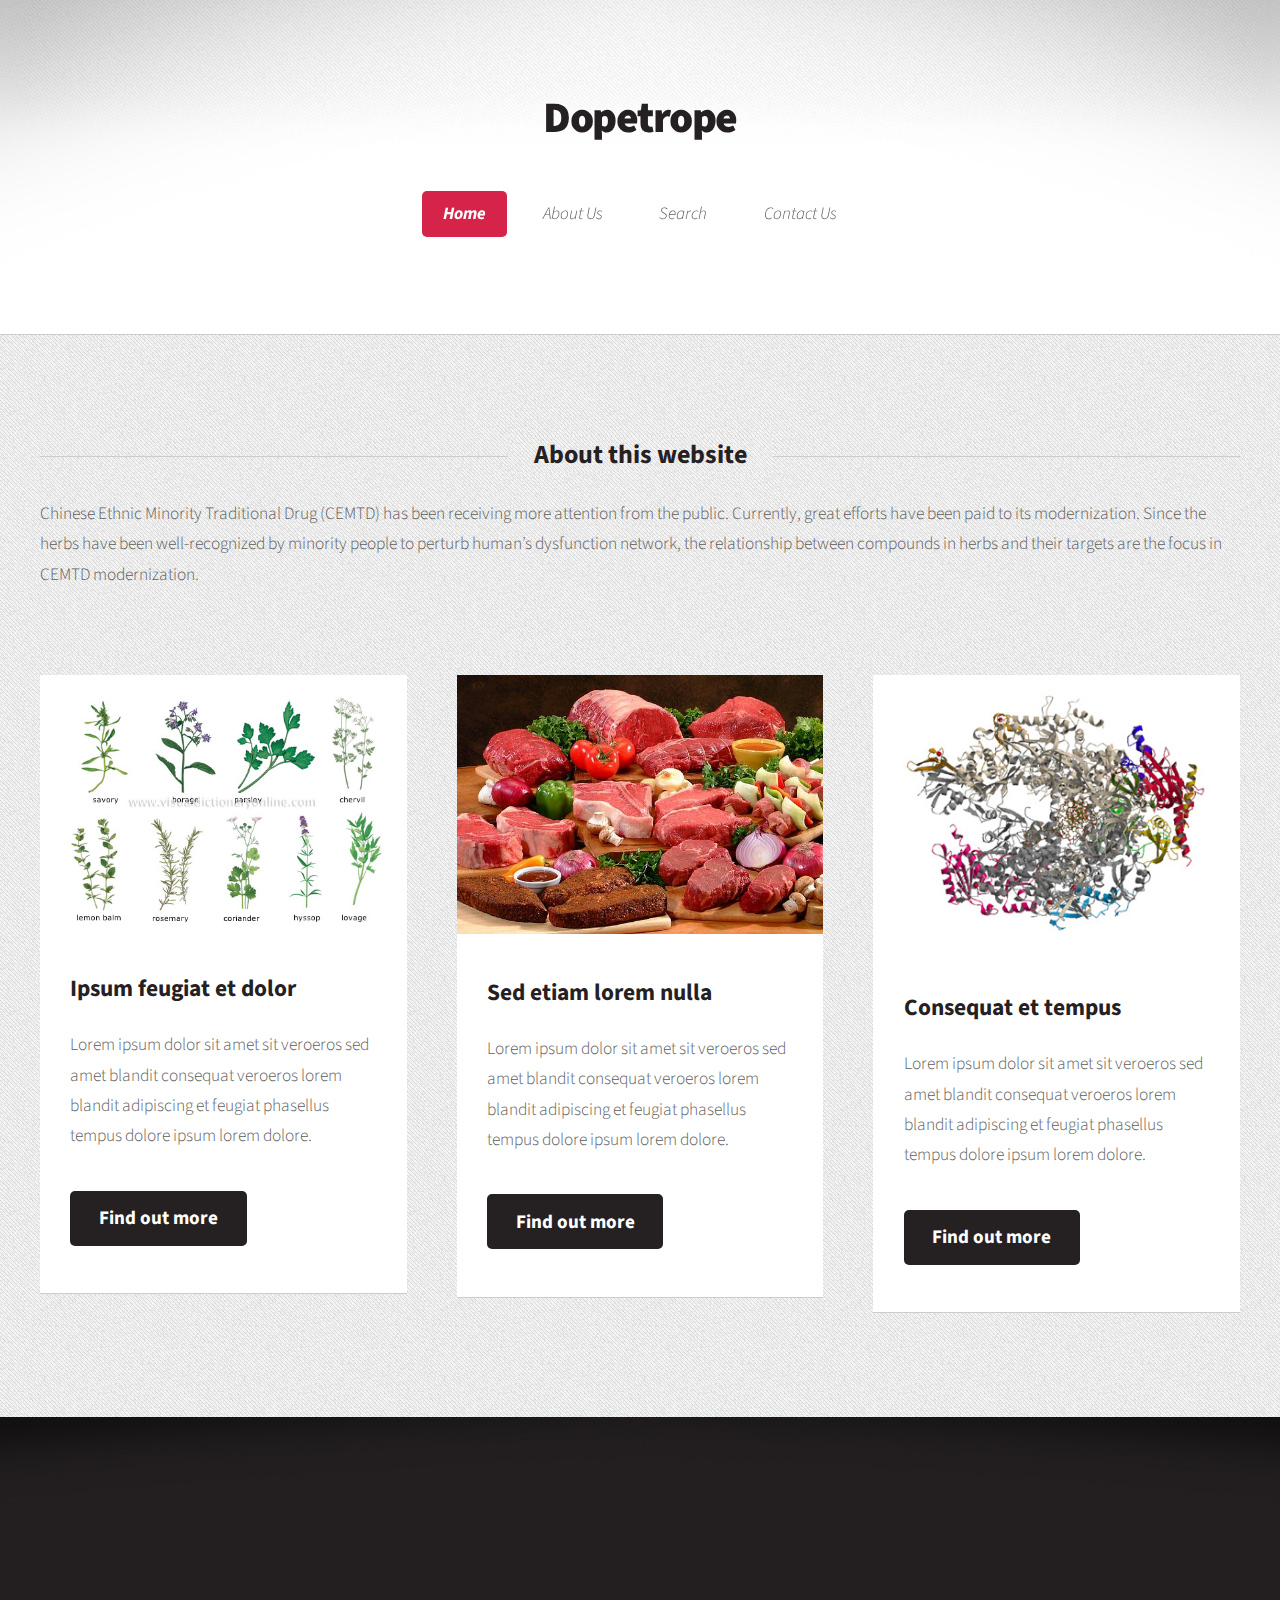
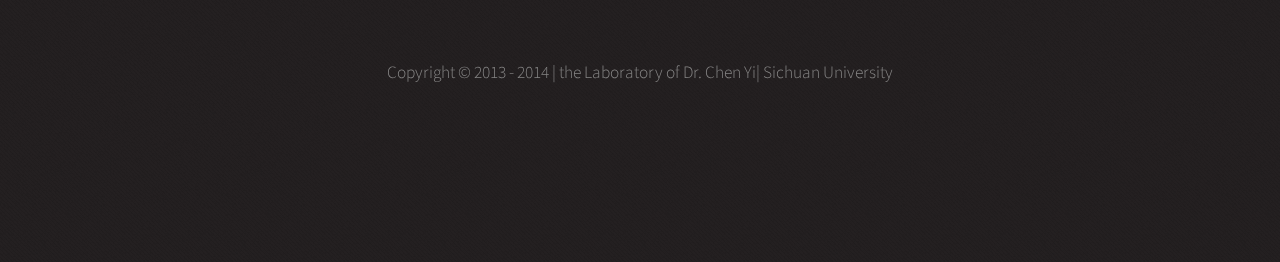
<file: index.html>
<!DOCTYPE HTML>
<!--
	Dopetrope 2.5 by HTML5 UP
	html5up.net | @n33co
	Free for personal and commercial use under the CCA 3.0 license (html5up.net/license)
-->
<html>

	<head>
		<title>Home</title>
		<meta http-equiv="content-type" content="text/html; charset=utf-8" />
		<meta name="description" content="" />
		<meta name="keywords" content="" />
		<link href="http://fonts.googleapis.com/css?family=Source+Sans+Pro:300,400,700,900,300italic" rel="stylesheet" />
		<script src="js/jquery.min.js"></script>
		<script src="js/jquery.dropotron.min.js"></script>
		<script src="js/config.js"></script>
		<script src="js/skel.min.js"></script>
		<script src="js/skel-panels.min.js"></script>
		<script src="js/script.js"></script>
		<noscript>
			<link rel="stylesheet" href="css/skel-noscript.css" />
			<link rel="stylesheet" href="css/style.css" />
			<link rel="stylesheet" href="css/style-desktop.css" />
		</noscript>
	    <link rel="stylesheet" href="css/custom.css" />
		<!--[if lte IE 8]><script src="js/html5shiv.js"></script><link rel="stylesheet" href="css/ie8.css" /><![endif]-->
	</head>
	<body class="homepage">

		<!-- Header Wrapper -->
			<div id="header-wrapper">
				<div class="container">
					<div class="row">
						<div class="12u">
						
							<!-- Header -->
								<section id="header">
									
									<!-- Logo -->
										<h1><a href="#">Dopetrope</a></h1>
									
									<!-- Nav -->
										<nav id="nav">
											<ul>
												<li class="current_page_item"><a href="index.html">Home</a></li>
												<li>
													<a href="about-us.html">About Us</a>
												<!-- 	<ul>
														<li><a href="#">Lorem ipsum dolor</a></li>
														<li><a href="#">Magna phasellus</a></li>
														<li><a href="#">Etiam dolore nisl</a></li>
														<li>
															<a href="">Phasellus consequat</a>
															<ul>
																<li><a href="#">Magna phasellus</a></li>
																<li><a href="#">Etiam dolore nisl</a></li>
																<li><a href="#">Veroeros feugiat</a></li>
															</ul>
														</li>
														<li><a href="#">Veroeros feugiat</a></li>
													</ul> -->
												</li>
											    <li><a href="search.html">Search</a></li>
												<li><a href="contact-us.html">Contact Us</a></li>
											
											</ul>
										</nav>

								</section>

						</div>
					</div>
					<div class="row hide">
						<div class="12u">

							<!-- Banner -->
								<section id="banner">
									<a href="http://facebook.com/DreametryDoodle">
										<span class="image image-full"><img src="images/pic01.jpg" alt="" /></span>
										<header>
											<h2>Howdy. This is Dopetrope.</h2>
											<span class="byline">A responsive template by HTML5 UP</span>
										</header>
									</a>
								</section>

						</div>
					</div>
					<div class="row hide">
						<div class="12u">
								
							<!-- Intro -->
								<section id="intro">
								
									<div>
										<div class="row">
											<div class="4u">
												<section class="first">
													<span class="pennant"><span class="fa fa-cog"></span></span>
													<header>
														<h2>Ipsum consequat</h2>
													</header>
													<p>Nisl amet dolor sit ipsum veroeros sed blandit consequat veroeros et magna tempus.</p>
												</section>
											</div>
											<div class="4u">
												<section class="middle">
													<span class="pennant pennant-alt"><span class="fa fa-flash"></span></span>
													<header>
														<h2>Magna etiam dolor</h2>
													</header>
													<p>Nisl amet dolor sit ipsum veroeros sed blandit consequat veroeros et magna tempus.</p>
												</section>
											</div>
											<div class="4u">
												<section class="last">
													<span class="pennant pennant-alt2"><span class="fa fa-star"></span></span>
													<header>
														<h2>Tempus adipiscing</h2>
													</header>
													<p>Nisl amet dolor sit ipsum veroeros sed blandit consequat veroeros et magna tempus.</p>
												</section>
											</div>
										</div>
									</div>

									<div class="actions">
										<a href="#" class="button big">Get Started</a>
										<a href="#" class="button alt big">Learn More</a>
									</div>
								
								</section>

						</div>
					</div>
				</div>
			</div>
		
		<!-- Main Wrapper -->
			<div id="main-wrapper">
				<div class="container">
					<div class="row">
						<div class="12u">
							
							<!-- Portfolio -->
								<section>
									<header class="major">
										<h2>About this website</h2>
									</header>
									<div>
									   <div class="row">
									   <p>
									   <!-- Description Home -->
									   Chinese Ethnic Minority Traditional Drug (CEMTD) has been receiving more attention from the public. Currently, great efforts have been paid to its modernization. Since the herbs have been well-recognized by minority people to perturb human’s dysfunction network, the relationship between compounds in herbs and their targets are the focus in CEMTD modernization.

									   </p>
									   </div>
										<div class="row">
											<div class="4u">
												<section class="box">
													<a href="http://facebook.com/DreametryDoodle" class="image image-full"><img src="images/herbs_2.jpg" alt="" /></a>
													<header>
														<h3>Ipsum feugiat et dolor</h3>
													</header>
													<p>Lorem ipsum dolor sit amet sit veroeros sed amet blandit consequat veroeros lorem blandit  adipiscing et feugiat phasellus tempus dolore ipsum lorem dolore.</p>
													<footer>
														<a href="#" class="button alt">Find out more</a>
													</footer>
												</section>
											</div>
											<div class="4u">
												<section class="box">
													<a href="http://facebook.com/DreametryDoodle" class="image image-full"><img src="images/protein.jpg" alt="" /></a>
													<header>
														<h3>Sed etiam lorem nulla</h3>
													</header>
													<p>Lorem ipsum dolor sit amet sit veroeros sed amet blandit consequat veroeros lorem blandit  adipiscing et feugiat phasellus tempus dolore ipsum lorem dolore.</p>
													<footer>
														<a href="#" class="button alt">Find out more</a>
													</footer>
												</section>
											</div>
											<div class="4u">
												<section class="box">
													<a href="http://facebook.com/DreametryDoodle" class="image image-full"><img src="images/ppi.jpg" alt="" /></a>
													<header>
														<h3>Consequat et tempus</h3>
													</header>
													<p>Lorem ipsum dolor sit amet sit veroeros sed amet blandit consequat veroeros lorem blandit  adipiscing et feugiat phasellus tempus dolore ipsum lorem dolore.</p>
													<footer>
														<a href="#" class="button alt">Find out more</a>
													</footer>
												</section>
											</div>
										</div>
								</div>
								</section>

						</div>
					</div>
					<div class="row hide">
						<div class="12u">

							<!-- Blog -->
								<section>
									<header class="major">
										<h2>The Blog</h2>
									</header>
									<div>
										<div class="row">
											<div class="6u">
												<section class="box">
													<a href="http://facebook.com/DreametryDoodle" class="image image-full"><img src="images/pic08.jpg" alt="" /></a>
													<header>
														<h3>Magna tempus consequat lorem</h3>
														<span class="byline">Posted 45 minutes ago</span>
													</header>
													<p>Lorem ipsum dolor sit amet sit veroeros sed et blandit consequat sed veroeros lorem et blandit  adipiscing feugiat phasellus tempus hendrerit, tortor vitae mattis tempor, sapien sem feugiat sapien, id suscipit magna felis nec elit. Class aptent taciti sociosqu ad litora torquent per conubia nostra, per inceptos lorem ipsum dolor sit amet.</p>
													<footer class="actions">
														<a href="#" class="button fa fa-file-text">Continue Reading</a>
														<a href="#" class="button alt fa fa-comment">33 comments</a>
													</footer>
												</section>
											</div>
											<div class="6u">
												<section class="box">
													<a href="http://facebook.com/DreametryDoodle" class="image image-full"><img src="images/pic09.jpg" alt="" /></a>
													<header>
														<h3>Aptent veroeros et aliquam</h3>
														<span class="byline">Posted 45 minutes ago</span>
													</header>
													<p>Lorem ipsum dolor sit amet sit veroeros sed et blandit consequat sed veroeros lorem et blandit  adipiscing feugiat phasellus tempus hendrerit, tortor vitae mattis tempor, sapien sem feugiat sapien, id suscipit magna felis nec elit. Class aptent taciti sociosqu ad litora torquent per conubia nostra, per inceptos lorem ipsum dolor sit amet.</p>
													<footer class="actions">
														<a href="#" class="button fa fa-file-text">Continue Reading</a>
														<a href="#" class="button alt fa fa-comment">33 comments</a>
													</footer>
												</section>
											</div>
										</div>
									</div>
								</section>
							
						</div>
					</div>
				</div>
			</div>

		<!-- Footer Wrapper -->
			<div id="footer-wrapper">
				
				<!-- Footer -->
					<section id="footer" class="container">
					    <div class="row center">
						 
						</div>
							
						<div class="row">
							<div class="12u">
							
								<!-- Copyright -->
									<div id="copyright">
									<!-- 	<ul class="links">
											<li>&copy; Untitled	</li>
											<li>Images: <a href="http://facebook.com/DreametryDoodle">Dreametry Doodle</a></li>
											<li>Design: <a href="http://html5up.net">HTML5 UP</a></li>
										</ul> -->
										 Copyright © 2013 - 2014 | the Laboratory of Dr. Chen Yi| Sichuan University
									</div>

							</div>
						</div>
					</section>
				
			</div>

	</body>
</html>
</file>
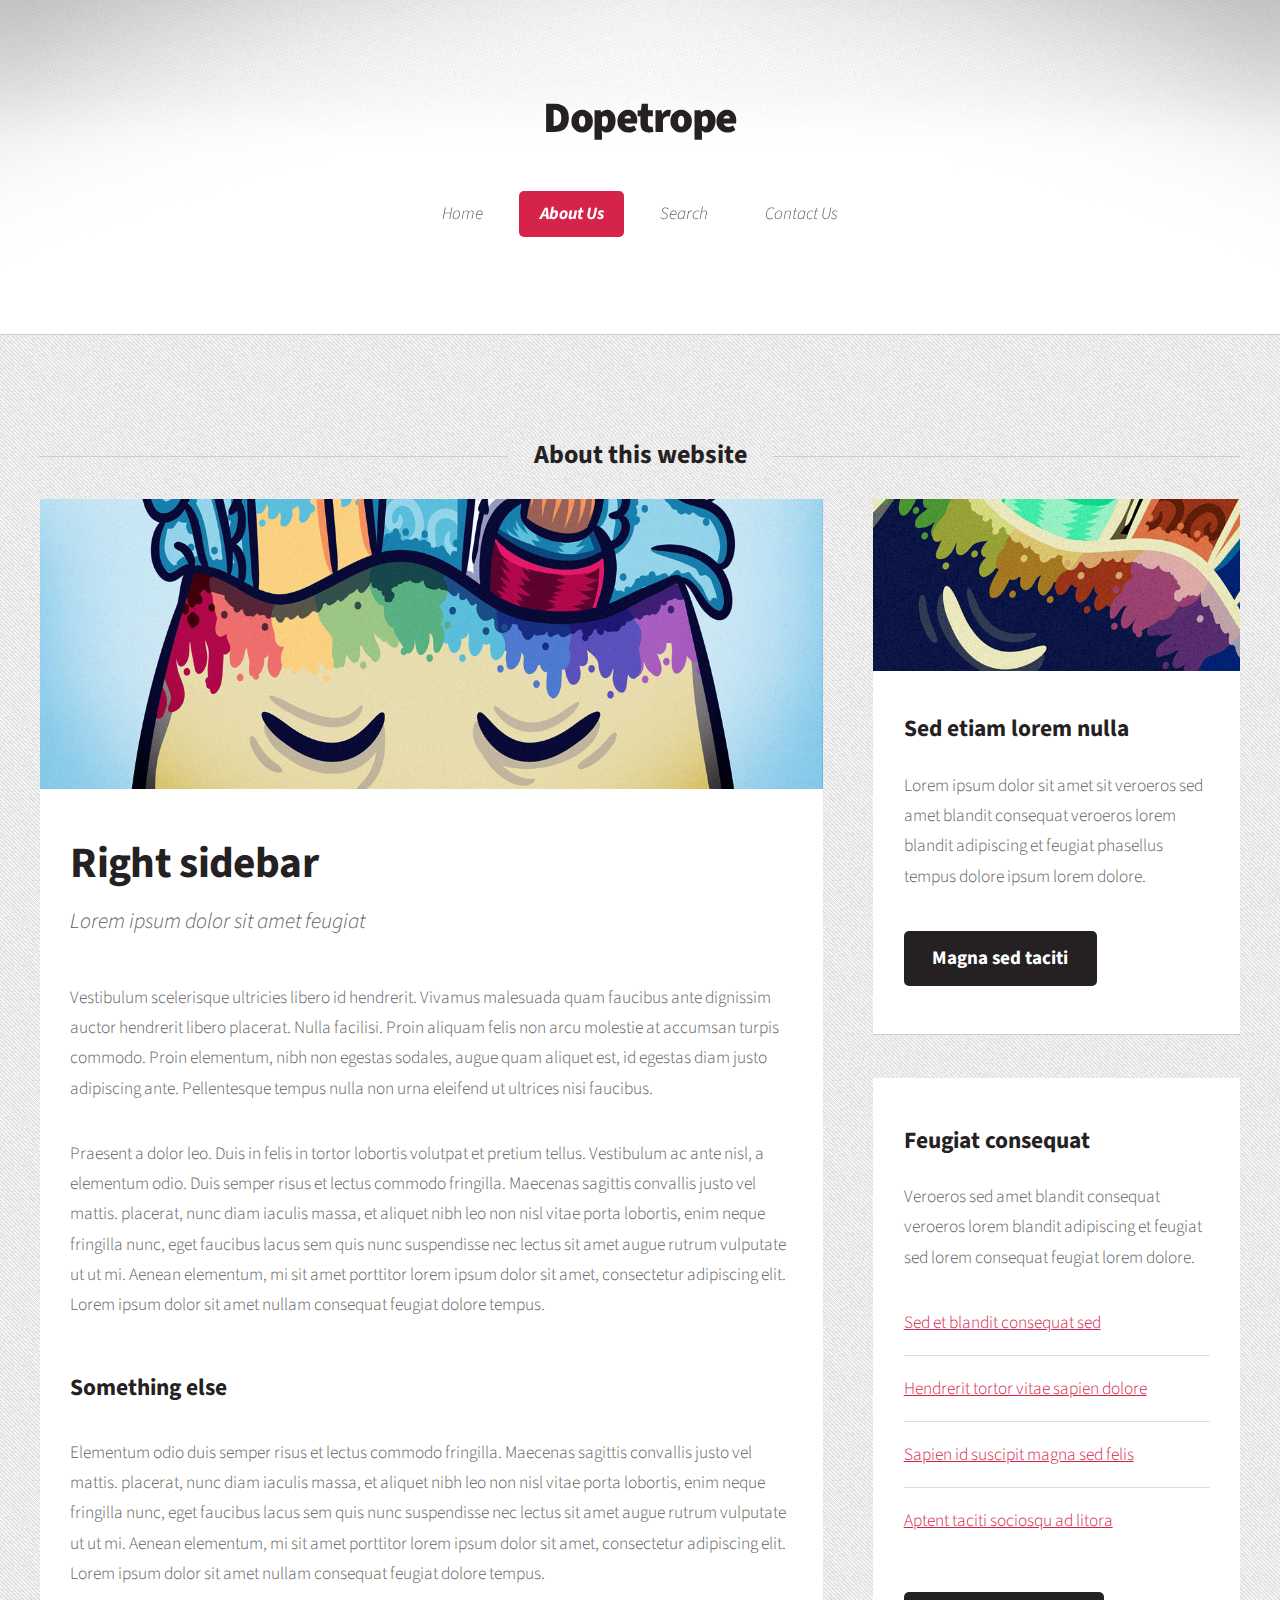
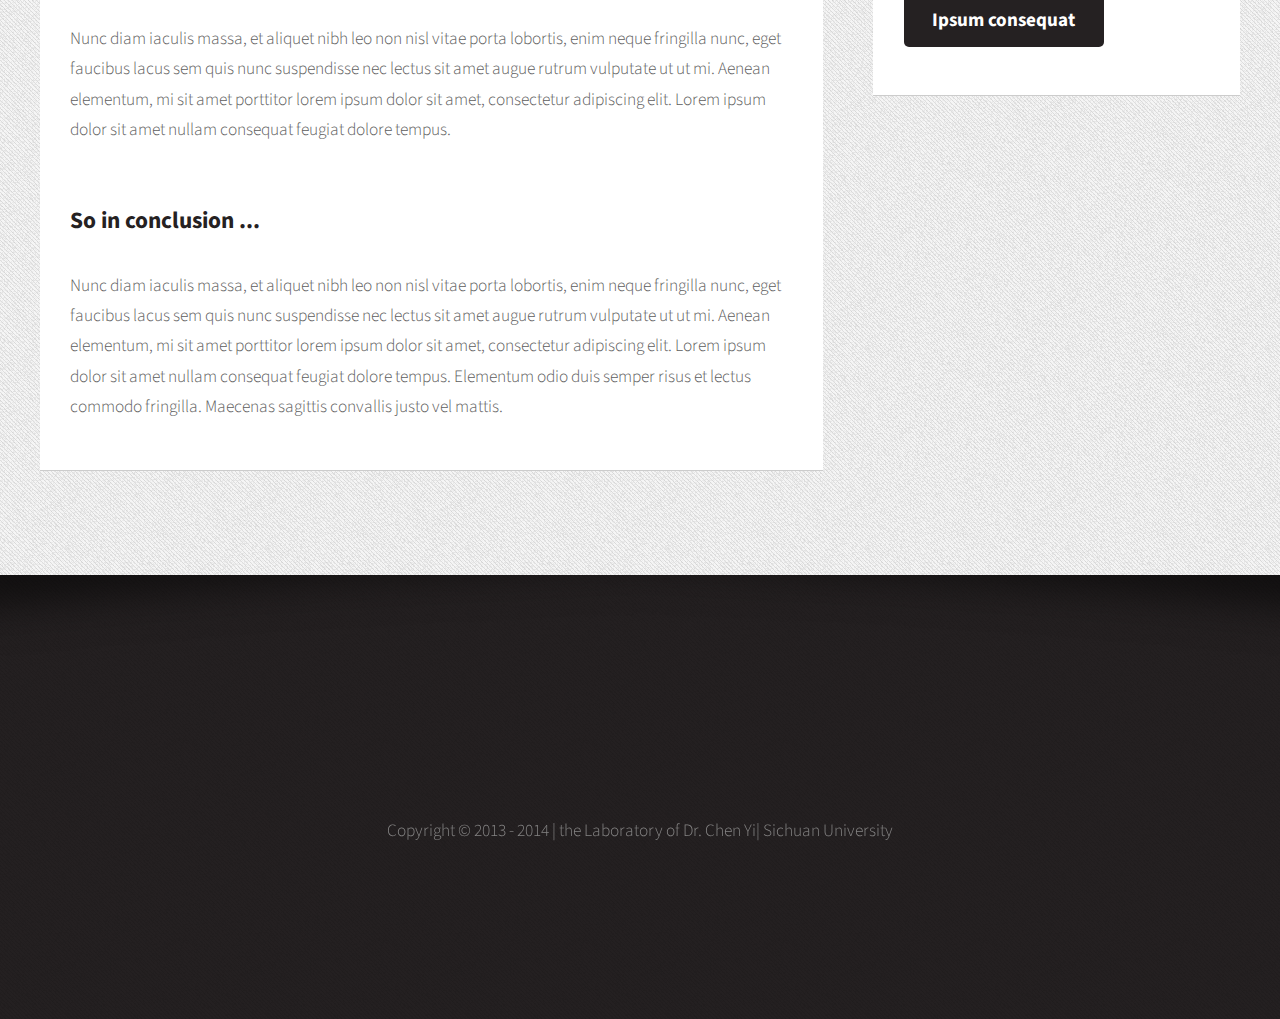
<file: about-us.html>
<!DOCTYPE HTML>
<!--
	Dopetrope 2.5 by HTML5 UP
	html5up.net | @n33co
	Free for personal and commercial use under the CCA 3.0 license (html5up.net/license)
-->
<html>
	<head>
		<title>About Us</title>
		<meta http-equiv="content-type" content="text/html; charset=utf-8" />
		<meta name="description" content="" />
		<meta name="keywords" content="" />
		<link href="http://fonts.googleapis.com/css?family=Source+Sans+Pro:300,400,700,900,300italic" rel="stylesheet" />
		<script src="js/jquery.min.js"></script>
		<script src="js/jquery.dropotron.min.js"></script>
		<script src="js/config.js"></script>
		<script src="js/skel.min.js"></script>
		<script src="js/skel-panels.min.js"></script>
		<script src="js/script.js"></script>
		<noscript>
			<link rel="stylesheet" href="css/skel-noscript.css" />
			<link rel="stylesheet" href="css/style.css" />
			<link rel="stylesheet" href="css/style-desktop.css" />
		</noscript>
		 <link rel="stylesheet" href="css/custom.css" />
		<!--[if lte IE 8]><script src="js/html5shiv.js"></script><link rel="stylesheet" href="css/ie8.css" /><![endif]-->
	</head>
	<body class="right-sidebar">

			<!-- Header Wrapper -->
			<div id="header-wrapper">
				<div class="container">
					<div class="row">
						<div class="12u">
						
							<!-- Header -->
								<section id="header">
									
									<!-- Logo -->
										<h1><a href="#">Dopetrope</a></h1>
									
									<!-- Nav -->
										<nav id="nav">
											<ul>
												<li><a href="index.html">Home</a></li>
												<li class="current_page_item">
													<a href="about-us.html">About Us</a>
												<!-- 	<ul>
														<li><a href="#">Lorem ipsum dolor</a></li>
														<li><a href="#">Magna phasellus</a></li>
														<li><a href="#">Etiam dolore nisl</a></li>
														<li>
															<a href="">Phasellus consequat</a>
															<ul>
																<li><a href="#">Magna phasellus</a></li>
																<li><a href="#">Etiam dolore nisl</a></li>
																<li><a href="#">Veroeros feugiat</a></li>
															</ul>
														</li>
														<li><a href="#">Veroeros feugiat</a></li>
													</ul> -->
												</li>
											    <li><a href="search.html">Search</a></li>
												<li><a href="contact-us.html">Contact Us</a></li>
											
											</ul>
										</nav>

								</section>

						</div>
					</div>
					<div class="row hide">
						<div class="12u">

							<!-- Banner -->
								<section id="banner">
									<a href="http://facebook.com/DreametryDoodle">
										<span class="image image-full"><img src="images/pic01.jpg" alt="" /></span>
										<header>
											<h2>Howdy. This is Dopetrope.</h2>
											<span class="byline">A responsive template by HTML5 UP</span>
										</header>
									</a>
								</section>

						</div>
					</div>
					<div class="row hide">
						<div class="12u">
								
							<!-- Intro -->
								<section id="intro">
								
									<div>
										<div class="row">
											<div class="4u">
												<section class="first">
													<span class="pennant"><span class="fa fa-cog"></span></span>
													<header>
														<h2>Ipsum consequat</h2>
													</header>
													<p>Nisl amet dolor sit ipsum veroeros sed blandit consequat veroeros et magna tempus.</p>
												</section>
											</div>
											<div class="4u">
												<section class="middle">
													<span class="pennant pennant-alt"><span class="fa fa-flash"></span></span>
													<header>
														<h2>Magna etiam dolor</h2>
													</header>
													<p>Nisl amet dolor sit ipsum veroeros sed blandit consequat veroeros et magna tempus.</p>
												</section>
											</div>
											<div class="4u">
												<section class="last">
													<span class="pennant pennant-alt2"><span class="fa fa-star"></span></span>
													<header>
														<h2>Tempus adipiscing</h2>
													</header>
													<p>Nisl amet dolor sit ipsum veroeros sed blandit consequat veroeros et magna tempus.</p>
												</section>
											</div>
										</div>
									</div>

									<div class="actions">
										<a href="#" class="button big">Get Started</a>
										<a href="#" class="button alt big">Learn More</a>
									</div>
								
								</section>

						</div>
					</div>
				</div>
			</div>
	
		<!-- Main Wrapper -->
			<div id="main-wrapper">
				<div class="container">
					<div class="row">
						<div class="12u">
							
							<!-- Portfolio -->
								<section>
								<header class="major">
										<h2>About this website</h2>
									</header>
									<div>
										<div class="row">
											<div class="8u skel-cell-important">
												
												<!-- Content -->
													<article class="box is-post">
														<a href="http://facebook.com/DreametryDoodle" class="image image-full"><img src="images/pic01.jpg" alt="" /></a>
														<header>
															<h2>Right sidebar</h2>
															<span class="byline">Lorem ipsum dolor sit amet feugiat</span>
														</header>
														<p>
															Vestibulum scelerisque ultricies libero id hendrerit. Vivamus malesuada quam faucibus ante dignissim auctor 
															hendrerit libero placerat. Nulla facilisi. Proin aliquam felis non arcu molestie at accumsan turpis commodo. 
															Proin elementum, nibh non egestas sodales, augue quam aliquet est, id egestas diam justo adipiscing ante. 
															Pellentesque tempus nulla non urna eleifend ut ultrices nisi faucibus.
														</p>
														<p>
															Praesent a dolor leo. Duis in felis in tortor lobortis volutpat et pretium tellus. Vestibulum ac ante nisl, 
															a elementum odio. Duis semper risus et lectus commodo fringilla. Maecenas sagittis convallis justo vel mattis. 
															placerat, nunc diam iaculis massa, et aliquet nibh leo non nisl vitae porta lobortis, enim neque fringilla nunc, 
															eget faucibus lacus sem quis nunc suspendisse nec lectus sit amet augue rutrum vulputate ut ut mi. Aenean 
															elementum, mi sit amet porttitor lorem ipsum dolor sit amet, consectetur adipiscing elit. Lorem ipsum dolor
															sit amet nullam consequat feugiat dolore tempus.
														</p>
														<section>
															<header>
																<h3>Something else</h3>
															</header>
															<p>
																Elementum odio duis semper risus et lectus commodo fringilla. Maecenas sagittis convallis justo vel mattis. 
																placerat, nunc diam iaculis massa, et aliquet nibh leo non nisl vitae porta lobortis, enim neque fringilla nunc, 
																eget faucibus lacus sem quis nunc suspendisse nec lectus sit amet augue rutrum vulputate ut ut mi. Aenean 
																elementum, mi sit amet porttitor lorem ipsum dolor sit amet, consectetur adipiscing elit. Lorem ipsum dolor
																sit amet nullam consequat feugiat dolore tempus.
															</p>
															<p>
																Nunc diam iaculis massa, et aliquet nibh leo non nisl vitae porta lobortis, enim neque fringilla nunc, 
																eget faucibus lacus sem quis nunc suspendisse nec lectus sit amet augue rutrum vulputate ut ut mi. Aenean 
																elementum, mi sit amet porttitor lorem ipsum dolor sit amet, consectetur adipiscing elit. Lorem ipsum dolor
																sit amet nullam consequat feugiat dolore tempus.
															</p>
														</section>
														<section>
															<header>
																<h3>So in conclusion ...</h3>
															</header>
															<p>
																Nunc diam iaculis massa, et aliquet nibh leo non nisl vitae porta lobortis, enim neque fringilla nunc, 
																eget faucibus lacus sem quis nunc suspendisse nec lectus sit amet augue rutrum vulputate ut ut mi. Aenean 
																elementum, mi sit amet porttitor lorem ipsum dolor sit amet, consectetur adipiscing elit. Lorem ipsum dolor
																sit amet nullam consequat feugiat dolore tempus. Elementum odio duis semper risus et lectus commodo fringilla. 
																Maecenas sagittis convallis justo vel mattis. 
															</p>
														</section>
													</article>

											</div>
											<div class="4u">
											
												<!-- Sidebar -->
													<section class="box">
														<a href="http://facebook.com/DreametryDoodle" class="image image-full"><img src="images/pic09.jpg" alt="" /></a>
														<header>
															<h3>Sed etiam lorem nulla</h3>
														</header>
														<p>Lorem ipsum dolor sit amet sit veroeros sed amet blandit consequat veroeros lorem blandit  adipiscing et feugiat phasellus tempus dolore ipsum lorem dolore.</p>
														<footer>
															<a href="#" class="button alt">Magna sed taciti</a>
														</footer>
													</section>
													<section class="box">
														<header>
															<h3>Feugiat consequat</h3>
														</header>
														<p>Veroeros sed amet blandit consequat veroeros lorem blandit adipiscing et feugiat sed lorem consequat feugiat lorem dolore.</p>
														<ul class="divided">
															<li><a href="#">Sed et blandit consequat sed</a></li>
															<li><a href="#">Hendrerit tortor vitae sapien dolore</a></li>
															<li><a href="#">Sapien id suscipit magna sed felis</a></li>
															<li><a href="#">Aptent taciti sociosqu ad litora</a></li>
														</ul>
														<footer>
															<a href="#" class="button alt">Ipsum consequat</a>
														</footer>
													</section>

											</div>
										</div>
									</div>
								</section>

						</div>
					</div>
				</div>
			</div>

		<!-- Footer Wrapper -->
			<div id="footer-wrapper">
				
				<!-- Footer -->
					<section id="footer" class="container">
					    <div class="row center">
						 
						</div>
							
						<div class="row">
							<div class="12u">
							
								<!-- Copyright -->
									<div id="copyright">
									<!-- 	<ul class="links">
											<li>&copy; Untitled	</li>
											<li>Images: <a href="http://facebook.com/DreametryDoodle">Dreametry Doodle</a></li>
											<li>Design: <a href="http://html5up.net">HTML5 UP</a></li>
										</ul> -->
										 Copyright © 2013 - 2014 | the Laboratory of Dr. Chen Yi| Sichuan University
									</div>

							</div>
						</div>
					</section>
				
			</div>

	</body>
</html>
</file>
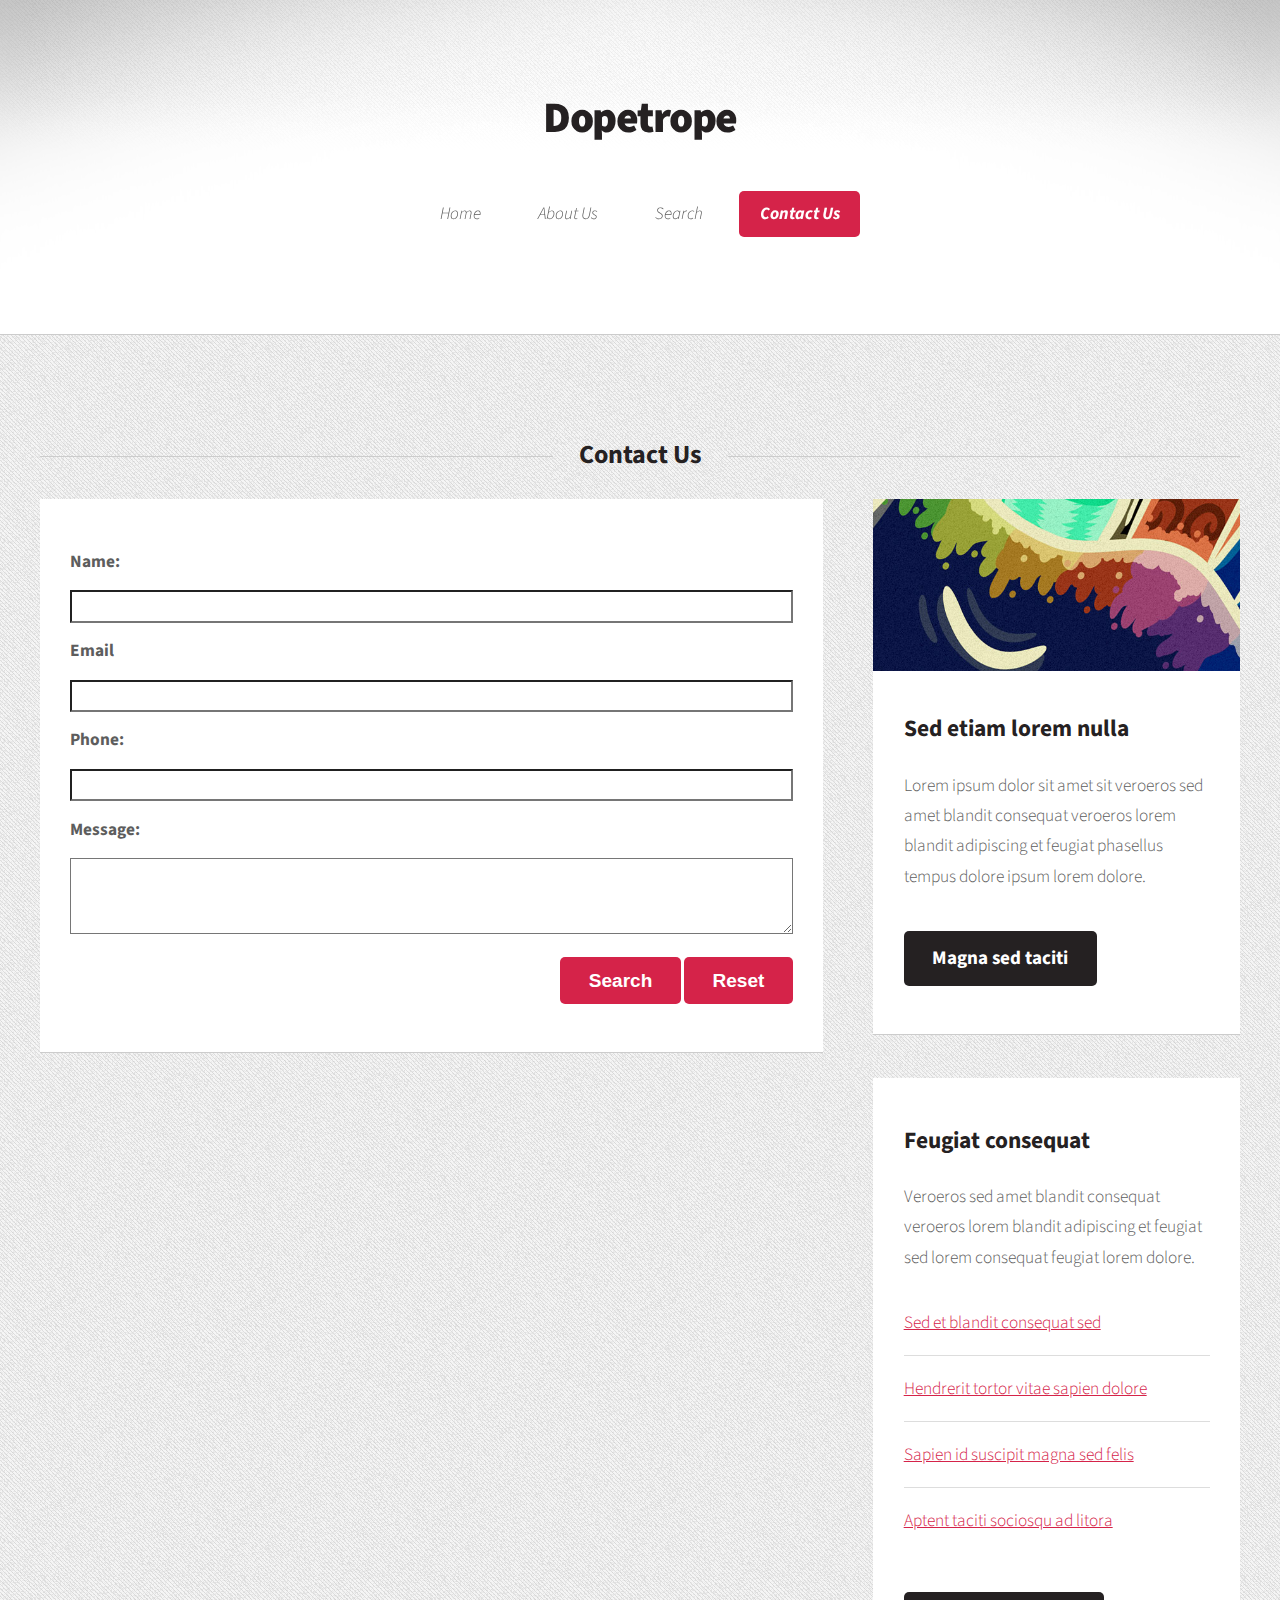
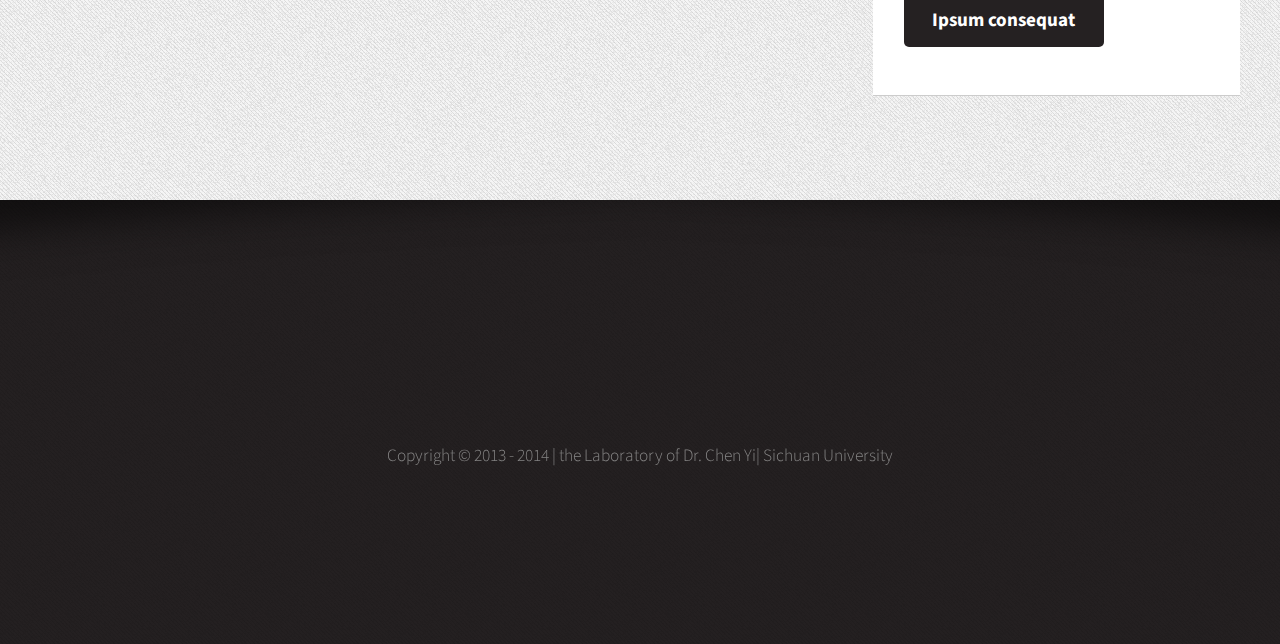
<file: contact-us.html>
<!DOCTYPE HTML>
<!--
	Dopetrope 2.5 by HTML5 UP
	html5up.net | @n33co
	Free for personal and commercial use under the CCA 3.0 license (html5up.net/license)
-->
<html>
	<head>
		<title>Contact Us</title>
		<meta http-equiv="content-type" content="text/html; charset=utf-8" />
		<meta name="description" content="" />
		<meta name="keywords" content="" />
		<link href="http://fonts.googleapis.com/css?family=Source+Sans+Pro:300,400,700,900,300italic" rel="stylesheet" />
		<script src="js/jquery.min.js"></script>
		<script src="js/jquery.dropotron.min.js"></script>
		<script src="js/config.js"></script>
		<script src="js/skel.min.js"></script>
		<script src="js/skel-panels.min.js"></script>
		<script src="js/script.js"></script>
		<noscript>
			<link rel="stylesheet" href="css/skel-noscript.css" />
			<link rel="stylesheet" href="css/style.css" />
			<link rel="stylesheet" href="css/style-desktop.css" />
		</noscript>
		<link rel="stylesheet" href="css/custom.css" />
		<!--[if lte IE 8]><script src="js/html5shiv.js"></script><link rel="stylesheet" href="css/ie8.css" /><![endif]-->
	</head>
	<body class="right-sidebar">

				<!-- Header Wrapper -->
			<div id="header-wrapper">
				<div class="container">
					<div class="row">
						<div class="12u">
						
							<!-- Header -->
								<section id="header">
									
									<!-- Logo -->
										<h1><a href="#">Dopetrope</a></h1>
									
									<!-- Nav -->
										<nav id="nav">
											<ul>
												<li><a href="index.html">Home</a></li>
												<li>
													<a href="about-us.html">About Us</a>
												<!-- 	<ul>
														<li><a href="#">Lorem ipsum dolor</a></li>
														<li><a href="#">Magna phasellus</a></li>
														<li><a href="#">Etiam dolore nisl</a></li>
														<li>
															<a href="">Phasellus consequat</a>
															<ul>
																<li><a href="#">Magna phasellus</a></li>
																<li><a href="#">Etiam dolore nisl</a></li>
																<li><a href="#">Veroeros feugiat</a></li>
															</ul>
														</li>
														<li><a href="#">Veroeros feugiat</a></li>
													</ul> -->
												</li>
											    <li><a href="search.html">Search</a></li>
												<li class="current_page_item"><a href="contact-us.html">Contact Us</a></li>
											
											</ul>
										</nav>

								</section>

						</div>
					</div>
					<div class="row hide">
						<div class="12u">

							<!-- Banner -->
								<section id="banner">
									<a href="http://facebook.com/DreametryDoodle">
										<span class="image image-full"><img src="images/pic01.jpg" alt="" /></span>
										<header>
											<h2>Howdy. This is Dopetrope.</h2>
											<span class="byline">A responsive template by HTML5 UP</span>
										</header>
									</a>
								</section>

						</div>
					</div>
					<div class="row hide">
						<div class="12u">
								
							<!-- Intro -->
								<section id="intro">
								
									<div>
										<div class="row">
											<div class="4u">
												<section class="first">
													<span class="pennant"><span class="fa fa-cog"></span></span>
													<header>
														<h2>Ipsum consequat</h2>
													</header>
													<p>Nisl amet dolor sit ipsum veroeros sed blandit consequat veroeros et magna tempus.</p>
												</section>
											</div>
											<div class="4u">
												<section class="middle">
													<span class="pennant pennant-alt"><span class="fa fa-flash"></span></span>
													<header>
														<h2>Magna etiam dolor</h2>
													</header>
													<p>Nisl amet dolor sit ipsum veroeros sed blandit consequat veroeros et magna tempus.</p>
												</section>
											</div>
											<div class="4u">
												<section class="last">
													<span class="pennant pennant-alt2"><span class="fa fa-star"></span></span>
													<header>
														<h2>Tempus adipiscing</h2>
													</header>
													<p>Nisl amet dolor sit ipsum veroeros sed blandit consequat veroeros et magna tempus.</p>
												</section>
											</div>
										</div>
									</div>

									<div class="actions">
										<a href="#" class="button big">Get Started</a>
										<a href="#" class="button alt big">Learn More</a>
									</div>
								
								</section>

						</div>
					</div>
				</div>
			</div>
	
		<!-- Main Wrapper -->
			<div id="main-wrapper">
				<div class="container">
					<div class="row">
						<div class="12u">
							
							<!-- Portfolio -->
								<section>
								<header class="major">
										<h2>Contact Us</h2>
									</header>
									<div>
										<div class="row">
											<div class="8u skel-cell-important">
												<article class="box is-post">
												<!-- Search form -->
												<form action="search.php" id="search-form" name="search" method="post">
												<div id="search-form-error" class="error"></div>
														<div>
															<div>
																<label for="name" class="form_field">Name:</label> 
															</div>
															<div >
														    	<input type="text" class="input_field" name="name" >
															</div>
														    <div>
																<label for="email">Email</label>
															</div>
															<div>
														    	<input type="text" id="email-field" class="input_field" name="email">		
															</div>
														    <div>
																<label for="phone">Phone:</label> 
															</div>
															<div >
																<input type="text" class="input_field"  name="phone">	
															</div>
															 <div >
																<label for="message">Message:</label> 
															</div>
															<div>
																<textarea rows="4" class="input_field" name="message">	</textarea> 
															</div>
														</div>
														<div class="clear"></div>
													    <div class="right">									 																																		
															<input type="submit" value="Search" id="submit" name="submit" class="button">
															<input type="reset" value="Reset" id="reset" name="reset" class="button">
														</div>
														<div class="clear"></div>
												</form>
												<!-- Content -->
												</article>
										</div>
											<div class="4u">
											
												<!-- Sidebar -->
													<section class="box">
														<a href="http://facebook.com/DreametryDoodle" class="image image-full"><img src="images/pic09.jpg" alt="" /></a>
														<header>
															<h3>Sed etiam lorem nulla</h3>
														</header>
														<p>Lorem ipsum dolor sit amet sit veroeros sed amet blandit consequat veroeros lorem blandit  adipiscing et feugiat phasellus tempus dolore ipsum lorem dolore.</p>
														<footer>
															<a href="#" class="button alt">Magna sed taciti</a>
														</footer>
													</section>
													<section class="box">
														<header>
															<h3>Feugiat consequat</h3>
														</header>
														<p>Veroeros sed amet blandit consequat veroeros lorem blandit adipiscing et feugiat sed lorem consequat feugiat lorem dolore.</p>
														<ul class="divided">
															<li><a href="#">Sed et blandit consequat sed</a></li>
															<li><a href="#">Hendrerit tortor vitae sapien dolore</a></li>
															<li><a href="#">Sapien id suscipit magna sed felis</a></li>
															<li><a href="#">Aptent taciti sociosqu ad litora</a></li>
														</ul>
														<footer>
															<a href="#" class="button alt">Ipsum consequat</a>
														</footer>
													</section>

											</div>
										</div>
									</div>
								</section>

						</div>
					</div>
				</div>
			</div>

		<!-- Footer Wrapper -->
			<div id="footer-wrapper">
				
				<!-- Footer -->
					<section id="footer" class="container">
					    <div class="row center">
						 
						</div>
							
						<div class="row">
							<div class="12u">
							
								<!-- Copyright -->
									<div id="copyright">
									<!-- 	<ul class="links">
											<li>&copy; Untitled	</li>
											<li>Images: <a href="http://facebook.com/DreametryDoodle">Dreametry Doodle</a></li>
											<li>Design: <a href="http://html5up.net">HTML5 UP</a></li>
										</ul> -->
										 Copyright © 2013 - 2014 | the Laboratory of Dr. Chen Yi| Sichuan University
									</div>

							</div>
						</div>
					</section>
				
			</div>
		<script>
		$(document).ready( function()
			{
				$("#reset").click(function()
				{
					$("#search-form .input_field").val("");
				});
				$("#search-form").submit(function( event ) {
					
							
						$("#search-form-error").html("");
							//Validate
							var valid = true;
							$.each( $("#search-form .input_field"), function( key, field ) {
								if($.trim($(field).val())=="")
								{
									valid = false;
								  $("#search-form-error").html("Please fill all fields");
								}
								else
								if(!IsEmail($("#email-field").val()))
								{
									valid = false;
								   $("#search-form-error").html("Please enter a valid email");
								}
							});
							if(valid)
							{
								return;}
							else
							{
								event.preventDefault();
							}
				
					});
			}	
			);
		</script>
	</body>
</html>
</file>
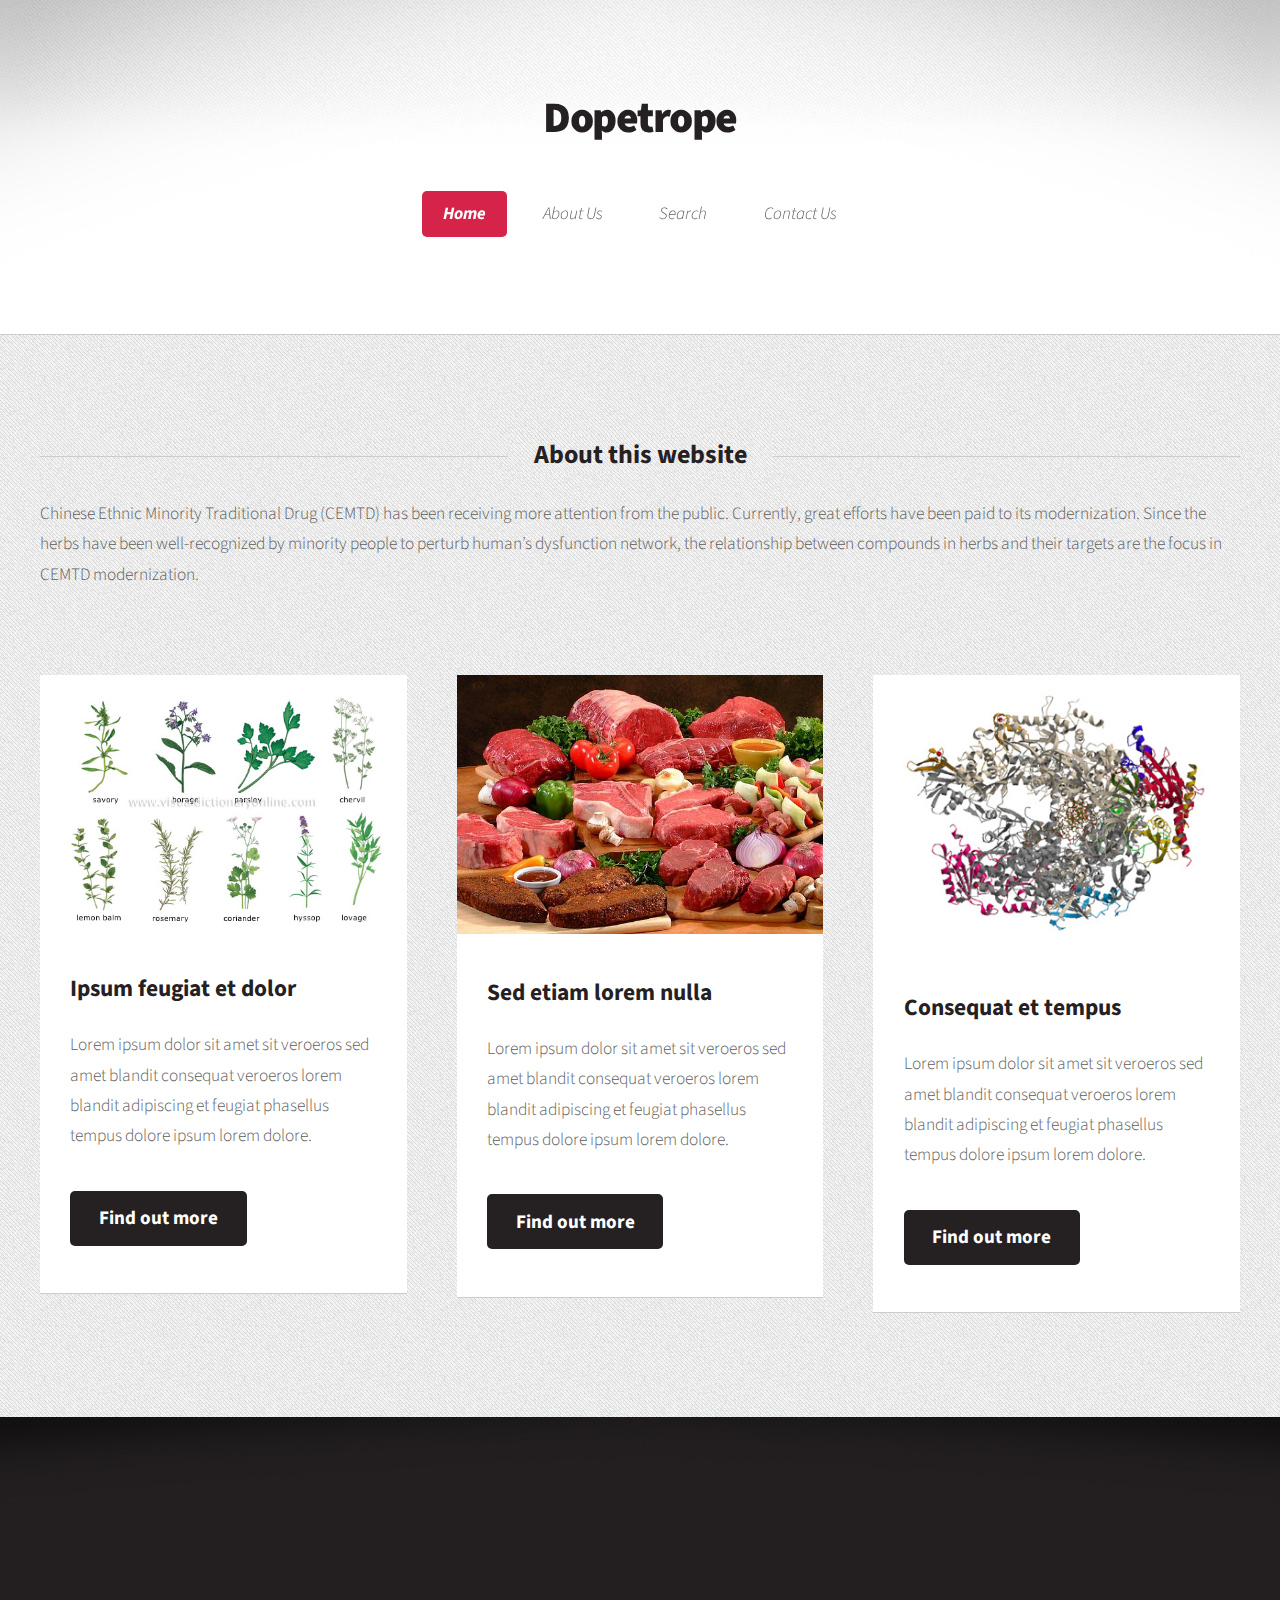
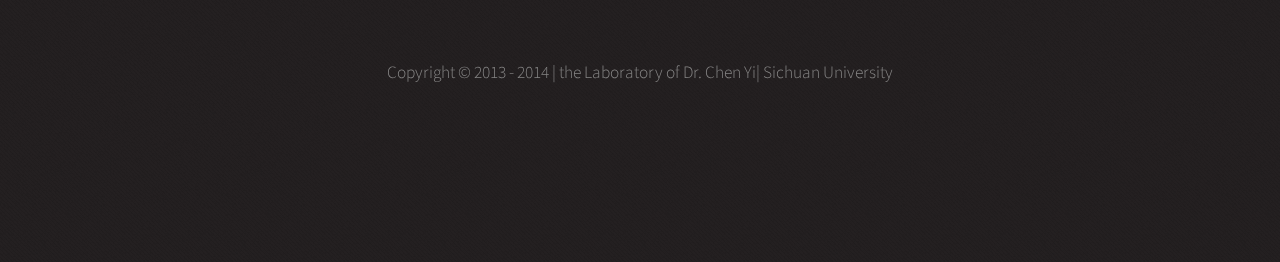
<file: Home.html>
<!DOCTYPE HTML>
<!--
	Dopetrope 2.5 by HTML5 UP
	html5up.net | @n33co
	Free for personal and commercial use under the CCA 3.0 license (html5up.net/license)
-->
<html>

	<head>
		<title>Home</title>
		<meta http-equiv="content-type" content="text/html; charset=utf-8" />
		<meta name="description" content="" />
		<meta name="keywords" content="" />
		<link href="http://fonts.googleapis.com/css?family=Source+Sans+Pro:300,400,700,900,300italic" rel="stylesheet" />
		<script src="js/jquery.min.js"></script>
		<script src="js/jquery.dropotron.min.js"></script>
		<script src="js/config.js"></script>
		<script src="js/skel.min.js"></script>
		<script src="js/skel-panels.min.js"></script>
		<script src="js/script.js"></script>
		<noscript>
			<link rel="stylesheet" href="css/skel-noscript.css" />
			<link rel="stylesheet" href="css/style.css" />
			<link rel="stylesheet" href="css/style-desktop.css" />
		</noscript>
	    <link rel="stylesheet" href="css/custom.css" />
		<!--[if lte IE 8]><script src="js/html5shiv.js"></script><link rel="stylesheet" href="css/ie8.css" /><![endif]-->
	</head>
	<body class="homepage">

		<!-- Header Wrapper -->
			<div id="header-wrapper">
				<div class="container">
					<div class="row">
						<div class="12u">
						
							<!-- Header -->
								<section id="header">
									
									<!-- Logo -->
										<h1><a href="#">Dopetrope</a></h1>
									
									<!-- Nav -->
										<nav id="nav">
											<ul>
												<li class="current_page_item"><a href="home.html">Home</a></li>
												<li>
													<a href="about-us.html">About Us</a>
												<!-- 	<ul>
														<li><a href="#">Lorem ipsum dolor</a></li>
														<li><a href="#">Magna phasellus</a></li>
														<li><a href="#">Etiam dolore nisl</a></li>
														<li>
															<a href="">Phasellus consequat</a>
															<ul>
																<li><a href="#">Magna phasellus</a></li>
																<li><a href="#">Etiam dolore nisl</a></li>
																<li><a href="#">Veroeros feugiat</a></li>
															</ul>
														</li>
														<li><a href="#">Veroeros feugiat</a></li>
													</ul> -->
												</li>
											    <li><a href="search.html">Search</a></li>
												<li><a href="contact-us.html">Contact Us</a></li>
											
											</ul>
										</nav>

								</section>

						</div>
					</div>
					<div class="row hide">
						<div class="12u">

							<!-- Banner -->
								<section id="banner">
									<a href="http://facebook.com/DreametryDoodle">
										<span class="image image-full"><img src="images/pic01.jpg" alt="" /></span>
										<header>
											<h2>Howdy. This is Dopetrope.</h2>
											<span class="byline">A responsive template by HTML5 UP</span>
										</header>
									</a>
								</section>

						</div>
					</div>
					<div class="row hide">
						<div class="12u">
								
							<!-- Intro -->
								<section id="intro">
								
									<div>
										<div class="row">
											<div class="4u">
												<section class="first">
													<span class="pennant"><span class="fa fa-cog"></span></span>
													<header>
														<h2>Ipsum consequat</h2>
													</header>
													<p>Nisl amet dolor sit ipsum veroeros sed blandit consequat veroeros et magna tempus.</p>
												</section>
											</div>
											<div class="4u">
												<section class="middle">
													<span class="pennant pennant-alt"><span class="fa fa-flash"></span></span>
													<header>
														<h2>Magna etiam dolor</h2>
													</header>
													<p>Nisl amet dolor sit ipsum veroeros sed blandit consequat veroeros et magna tempus.</p>
												</section>
											</div>
											<div class="4u">
												<section class="last">
													<span class="pennant pennant-alt2"><span class="fa fa-star"></span></span>
													<header>
														<h2>Tempus adipiscing</h2>
													</header>
													<p>Nisl amet dolor sit ipsum veroeros sed blandit consequat veroeros et magna tempus.</p>
												</section>
											</div>
										</div>
									</div>

									<div class="actions">
										<a href="#" class="button big">Get Started</a>
										<a href="#" class="button alt big">Learn More</a>
									</div>
								
								</section>

						</div>
					</div>
				</div>
			</div>
		
		<!-- Main Wrapper -->
			<div id="main-wrapper">
				<div class="container">
					<div class="row">
						<div class="12u">
							
							<!-- Portfolio -->
								<section>
									<header class="major">
										<h2>About this website</h2>
									</header>
									<div>
									   <div class="row">
									   <p>
									   <!-- Description Home -->
									   Chinese Ethnic Minority Traditional Drug (CEMTD) has been receiving more attention from the public. Currently, great efforts have been paid to its modernization. Since the herbs have been well-recognized by minority people to perturb human’s dysfunction network, the relationship between compounds in herbs and their targets are the focus in CEMTD modernization.

									   </p>
									   </div>
										<div class="row">
											<div class="4u">
												<section class="box">
													<a href="http://facebook.com/DreametryDoodle" class="image image-full"><img src="images/herbs_2.jpg" alt="" /></a>
													<header>
														<h3>Ipsum feugiat et dolor</h3>
													</header>
													<p>Lorem ipsum dolor sit amet sit veroeros sed amet blandit consequat veroeros lorem blandit  adipiscing et feugiat phasellus tempus dolore ipsum lorem dolore.</p>
													<footer>
														<a href="#" class="button alt">Find out more</a>
													</footer>
												</section>
											</div>
											<div class="4u">
												<section class="box">
													<a href="http://facebook.com/DreametryDoodle" class="image image-full"><img src="images/protein.jpg" alt="" /></a>
													<header>
														<h3>Sed etiam lorem nulla</h3>
													</header>
													<p>Lorem ipsum dolor sit amet sit veroeros sed amet blandit consequat veroeros lorem blandit  adipiscing et feugiat phasellus tempus dolore ipsum lorem dolore.</p>
													<footer>
														<a href="#" class="button alt">Find out more</a>
													</footer>
												</section>
											</div>
											<div class="4u">
												<section class="box">
													<a href="http://facebook.com/DreametryDoodle" class="image image-full"><img src="images/ppi.jpg" alt="" /></a>
													<header>
														<h3>Consequat et tempus</h3>
													</header>
													<p>Lorem ipsum dolor sit amet sit veroeros sed amet blandit consequat veroeros lorem blandit  adipiscing et feugiat phasellus tempus dolore ipsum lorem dolore.</p>
													<footer>
														<a href="#" class="button alt">Find out more</a>
													</footer>
												</section>
											</div>
										</div>
								</div>
								</section>

						</div>
					</div>
					<div class="row hide">
						<div class="12u">

							<!-- Blog -->
								<section>
									<header class="major">
										<h2>The Blog</h2>
									</header>
									<div>
										<div class="row">
											<div class="6u">
												<section class="box">
													<a href="http://facebook.com/DreametryDoodle" class="image image-full"><img src="images/pic08.jpg" alt="" /></a>
													<header>
														<h3>Magna tempus consequat lorem</h3>
														<span class="byline">Posted 45 minutes ago</span>
													</header>
													<p>Lorem ipsum dolor sit amet sit veroeros sed et blandit consequat sed veroeros lorem et blandit  adipiscing feugiat phasellus tempus hendrerit, tortor vitae mattis tempor, sapien sem feugiat sapien, id suscipit magna felis nec elit. Class aptent taciti sociosqu ad litora torquent per conubia nostra, per inceptos lorem ipsum dolor sit amet.</p>
													<footer class="actions">
														<a href="#" class="button fa fa-file-text">Continue Reading</a>
														<a href="#" class="button alt fa fa-comment">33 comments</a>
													</footer>
												</section>
											</div>
											<div class="6u">
												<section class="box">
													<a href="http://facebook.com/DreametryDoodle" class="image image-full"><img src="images/pic09.jpg" alt="" /></a>
													<header>
														<h3>Aptent veroeros et aliquam</h3>
														<span class="byline">Posted 45 minutes ago</span>
													</header>
													<p>Lorem ipsum dolor sit amet sit veroeros sed et blandit consequat sed veroeros lorem et blandit  adipiscing feugiat phasellus tempus hendrerit, tortor vitae mattis tempor, sapien sem feugiat sapien, id suscipit magna felis nec elit. Class aptent taciti sociosqu ad litora torquent per conubia nostra, per inceptos lorem ipsum dolor sit amet.</p>
													<footer class="actions">
														<a href="#" class="button fa fa-file-text">Continue Reading</a>
														<a href="#" class="button alt fa fa-comment">33 comments</a>
													</footer>
												</section>
											</div>
										</div>
									</div>
								</section>
							
						</div>
					</div>
				</div>
			</div>

		<!-- Footer Wrapper -->
			<div id="footer-wrapper">
				
				<!-- Footer -->
					<section id="footer" class="container">
					    <div class="row center">
						 
						</div>
							
						<div class="row">
							<div class="12u">
							
								<!-- Copyright -->
									<div id="copyright">
									<!-- 	<ul class="links">
											<li>&copy; Untitled	</li>
											<li>Images: <a href="http://facebook.com/DreametryDoodle">Dreametry Doodle</a></li>
											<li>Design: <a href="http://html5up.net">HTML5 UP</a></li>
										</ul> -->
										 Copyright © 2013 - 2014 | the Laboratory of Dr. Chen Yi| Sichuan University
									</div>

							</div>
						</div>
					</section>
				
			</div>

	</body>
</html>
</file>
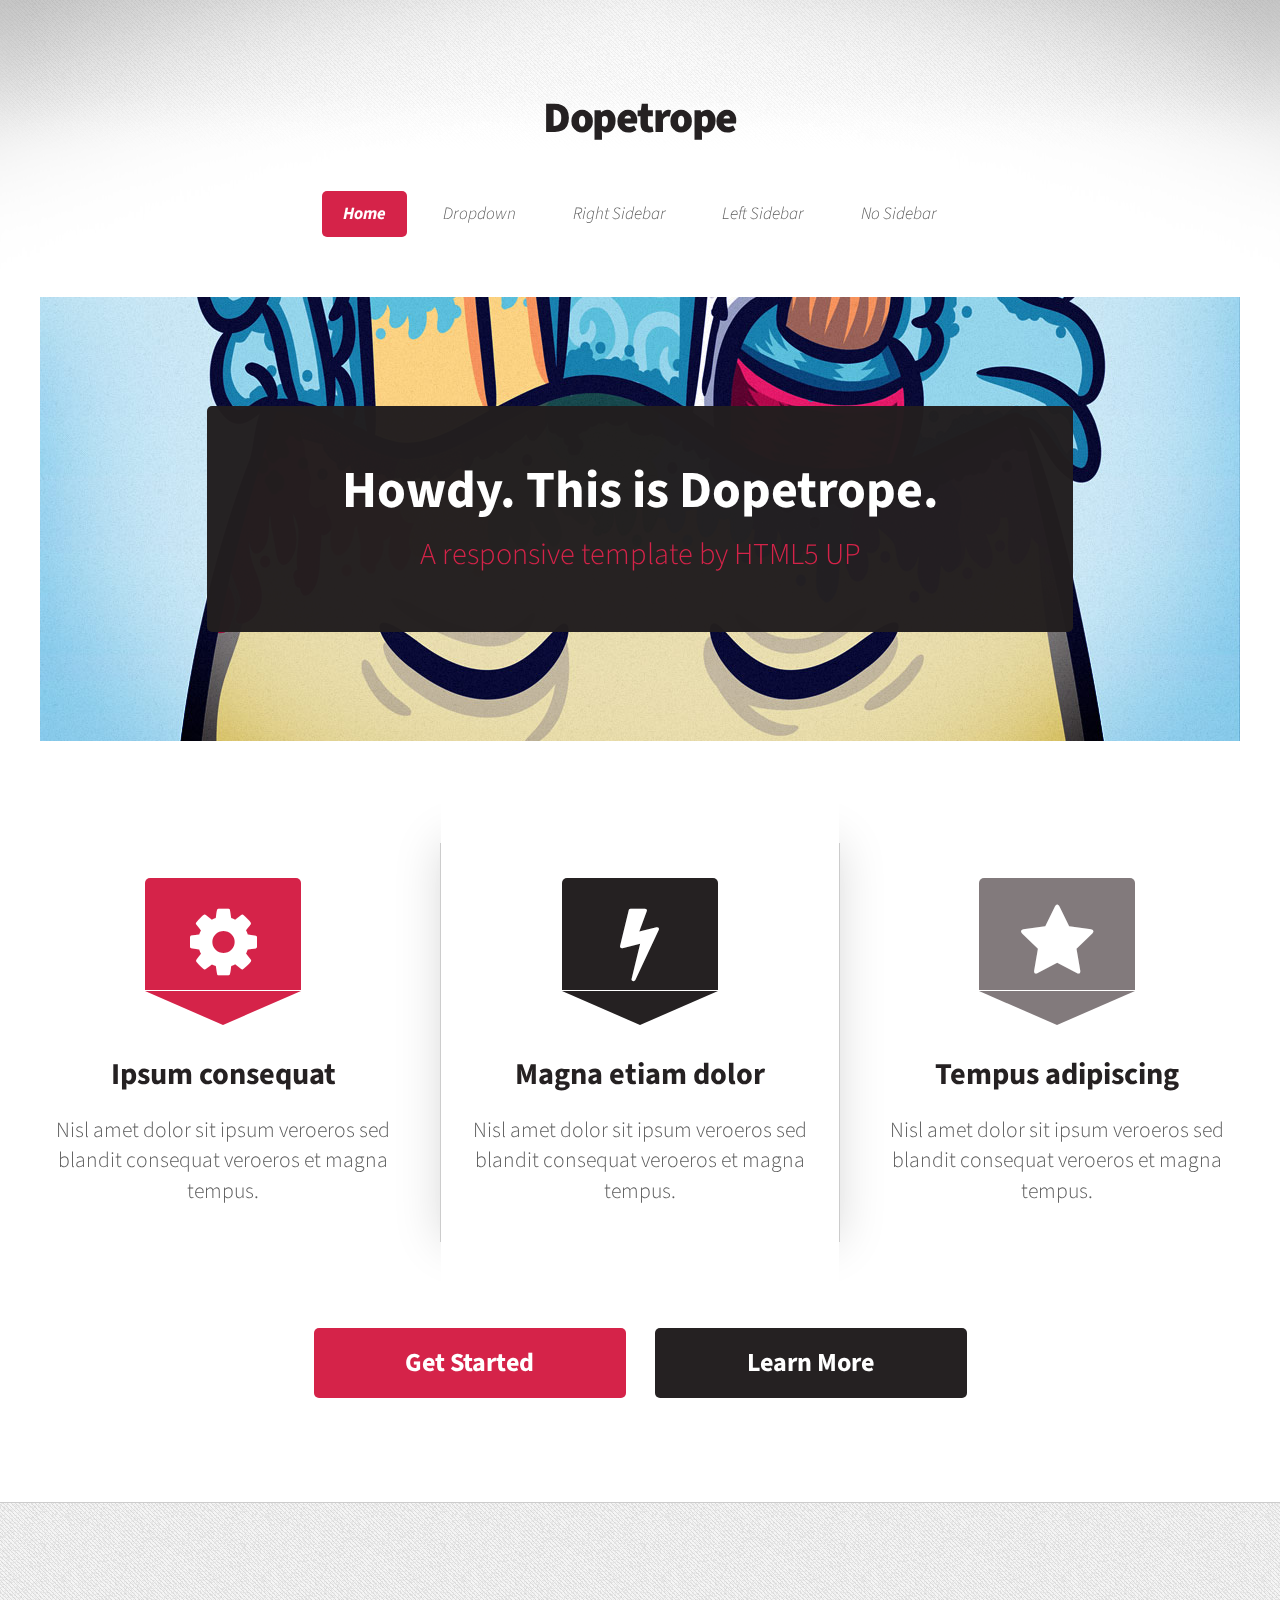
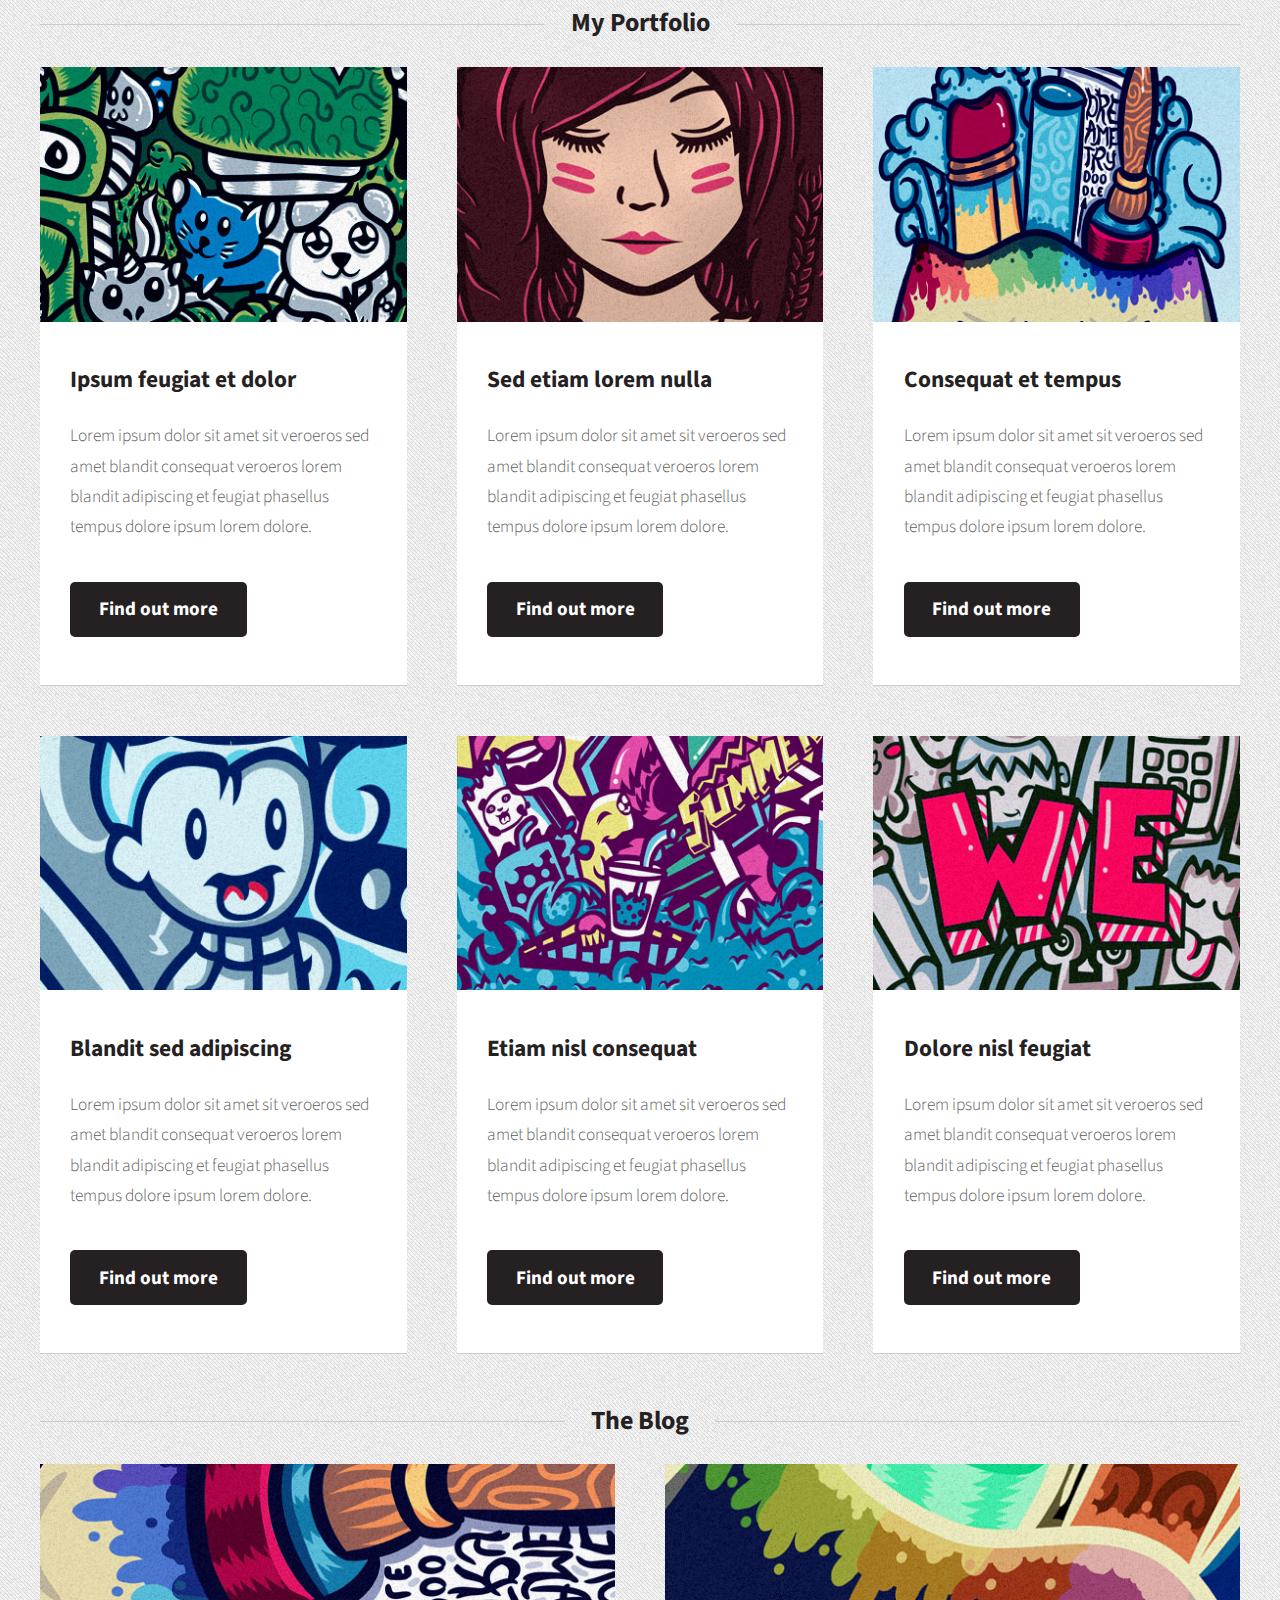
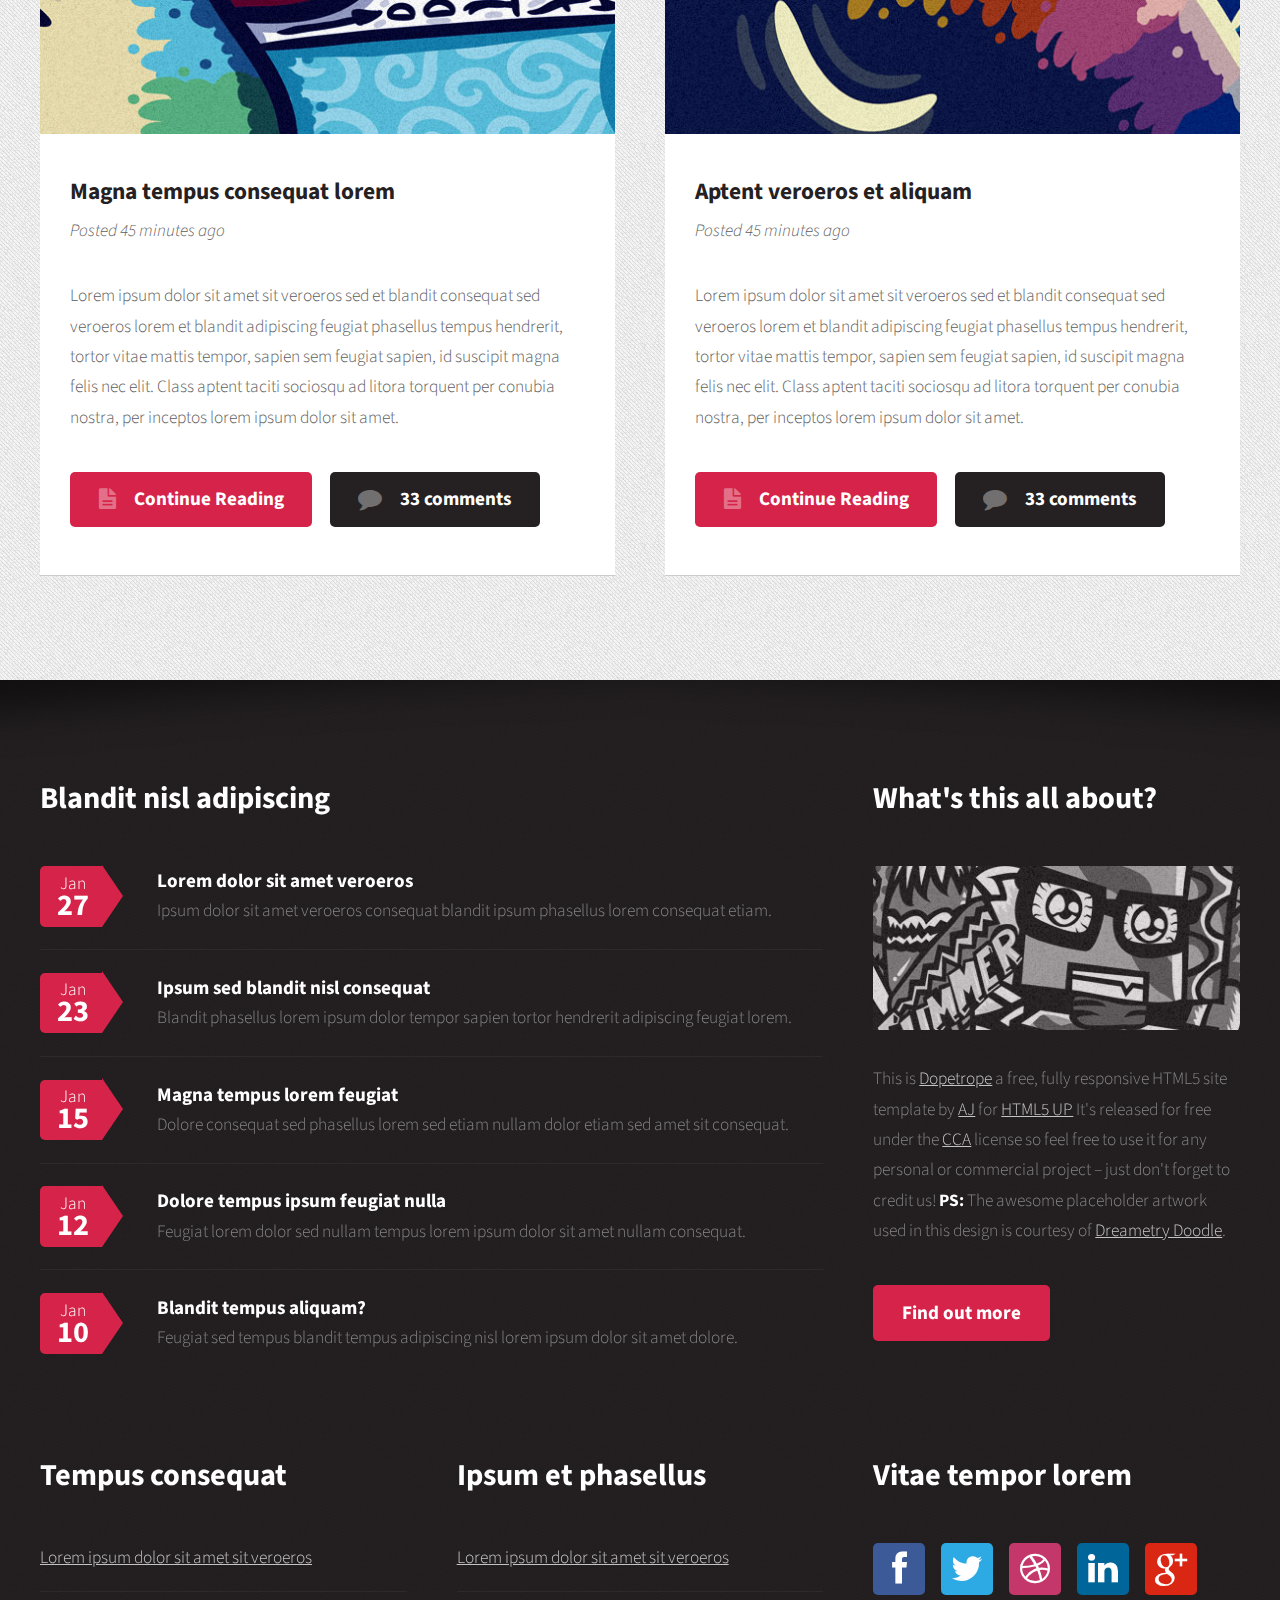
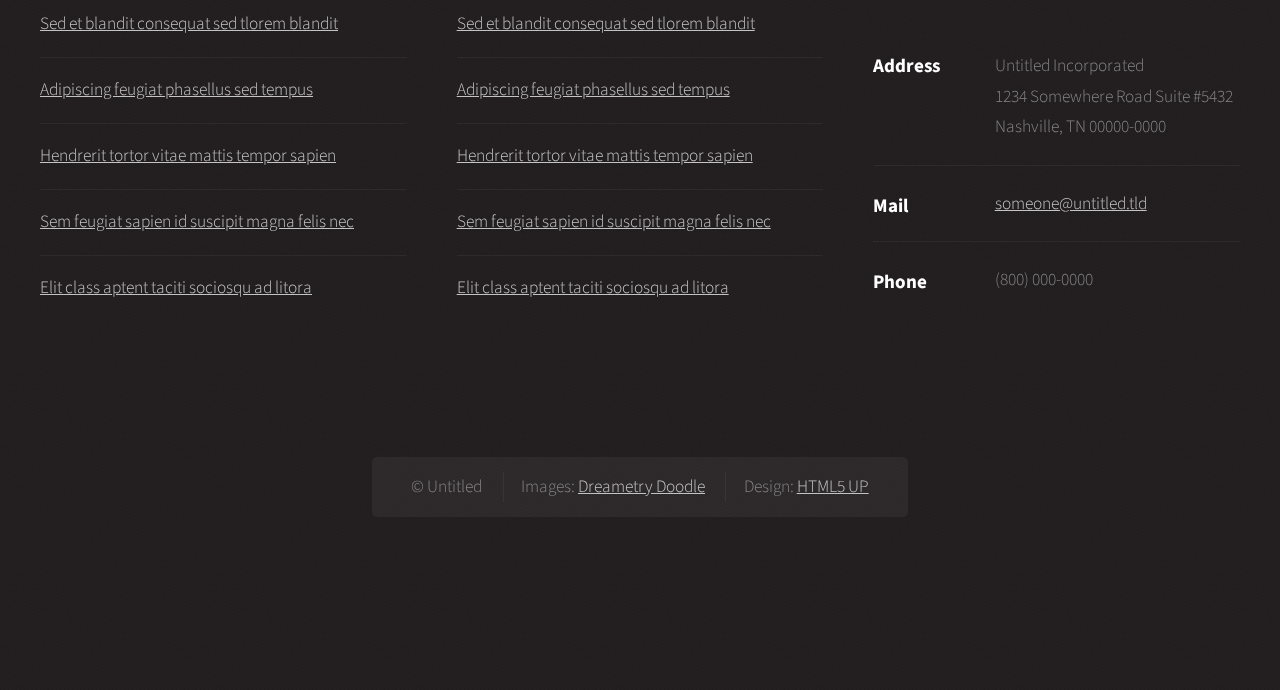
<file: index-backup.html>
<!DOCTYPE HTML>
<!--
	Dopetrope 2.5 by HTML5 UP
	html5up.net | @n33co
	Free for personal and commercial use under the CCA 3.0 license (html5up.net/license)
-->
<html>
	<head>
		<title>Dopetrope by HTML5 UP</title>
		<meta http-equiv="content-type" content="text/html; charset=utf-8" />
		<meta name="description" content="" />
		<meta name="keywords" content="" />
		<link href="http://fonts.googleapis.com/css?family=Source+Sans+Pro:300,400,700,900,300italic" rel="stylesheet" />
		<script src="js/jquery.min.js"></script>
		<script src="js/jquery.dropotron.min.js"></script>
		<script src="js/config.js"></script>
		<script src="js/skel.min.js"></script>
		<script src="js/skel-panels.min.js"></script>
		<noscript>
			<link rel="stylesheet" href="css/skel-noscript.css" />
			<link rel="stylesheet" href="css/style.css" />
			<link rel="stylesheet" href="css/style-desktop.css" />
		</noscript>
		<!--[if lte IE 8]><script src="js/html5shiv.js"></script><link rel="stylesheet" href="css/ie8.css" /><![endif]-->
	</head>
	<body class="homepage">

		<!-- Header Wrapper -->
			<div id="header-wrapper">
				<div class="container">
					<div class="row">
						<div class="12u">
						
							<!-- Header -->
								<section id="header">
									
									<!-- Logo -->
										<h1><a href="#">Dopetrope</a></h1>
									
									<!-- Nav -->
										<nav id="nav">
											<ul>
												<li class="current_page_item"><a href="index.html">Home</a></li>
												<li>
													<a href="">Dropdown</a>
													<ul>
														<li><a href="#">Lorem ipsum dolor</a></li>
														<li><a href="#">Magna phasellus</a></li>
														<li><a href="#">Etiam dolore nisl</a></li>
														<li>
															<a href="">Phasellus consequat</a>
															<ul>
																<li><a href="#">Magna phasellus</a></li>
																<li><a href="#">Etiam dolore nisl</a></li>
																<li><a href="#">Veroeros feugiat</a></li>
															</ul>
														</li>
														<li><a href="#">Veroeros feugiat</a></li>
													</ul>
												</li>
												<li><a href="right-sidebar.html">Right Sidebar</a></li>
												<li><a href="left-sidebar.html">Left Sidebar</a></li>
												<li><a href="no-sidebar.html">No Sidebar</a></li>
											</ul>
										</nav>

								</section>

						</div>
					</div>
					<div class="row">
						<div class="12u">

							<!-- Banner -->
								<section id="banner">
									<a href="http://facebook.com/DreametryDoodle">
										<span class="image image-full"><img src="images/pic01.jpg" alt="" /></span>
										<header>
											<h2>Howdy. This is Dopetrope.</h2>
											<span class="byline">A responsive template by HTML5 UP</span>
										</header>
									</a>
								</section>

						</div>
					</div>
					<div class="row">
						<div class="12u">
								
							<!-- Intro -->
								<section id="intro">
								
									<div>
										<div class="row">
											<div class="4u">
												<section class="first">
													<span class="pennant"><span class="fa fa-cog"></span></span>
													<header>
														<h2>Ipsum consequat</h2>
													</header>
													<p>Nisl amet dolor sit ipsum veroeros sed blandit consequat veroeros et magna tempus.</p>
												</section>
											</div>
											<div class="4u">
												<section class="middle">
													<span class="pennant pennant-alt"><span class="fa fa-flash"></span></span>
													<header>
														<h2>Magna etiam dolor</h2>
													</header>
													<p>Nisl amet dolor sit ipsum veroeros sed blandit consequat veroeros et magna tempus.</p>
												</section>
											</div>
											<div class="4u">
												<section class="last">
													<span class="pennant pennant-alt2"><span class="fa fa-star"></span></span>
													<header>
														<h2>Tempus adipiscing</h2>
													</header>
													<p>Nisl amet dolor sit ipsum veroeros sed blandit consequat veroeros et magna tempus.</p>
												</section>
											</div>
										</div>
									</div>

									<div class="actions">
										<a href="#" class="button big">Get Started</a>
										<a href="#" class="button alt big">Learn More</a>
									</div>
								
								</section>

						</div>
					</div>
				</div>
			</div>
		
		<!-- Main Wrapper -->
			<div id="main-wrapper">
				<div class="container">
					<div class="row">
						<div class="12u">
							
							<!-- Portfolio -->
								<section>
									<header class="major">
										<h2>My Portfolio</h2>
									</header>
									<div>
										<div class="row">
											<div class="4u">
												<section class="box">
													<a href="http://facebook.com/DreametryDoodle" class="image image-full"><img src="images/pic02.jpg" alt="" /></a>
													<header>
														<h3>Ipsum feugiat et dolor</h3>
													</header>
													<p>Lorem ipsum dolor sit amet sit veroeros sed amet blandit consequat veroeros lorem blandit  adipiscing et feugiat phasellus tempus dolore ipsum lorem dolore.</p>
													<footer>
														<a href="#" class="button alt">Find out more</a>
													</footer>
												</section>
											</div>
											<div class="4u">
												<section class="box">
													<a href="http://facebook.com/DreametryDoodle" class="image image-full"><img src="images/pic03.jpg" alt="" /></a>
													<header>
														<h3>Sed etiam lorem nulla</h3>
													</header>
													<p>Lorem ipsum dolor sit amet sit veroeros sed amet blandit consequat veroeros lorem blandit  adipiscing et feugiat phasellus tempus dolore ipsum lorem dolore.</p>
													<footer>
														<a href="#" class="button alt">Find out more</a>
													</footer>
												</section>
											</div>
											<div class="4u">
												<section class="box">
													<a href="http://facebook.com/DreametryDoodle" class="image image-full"><img src="images/pic04.jpg" alt="" /></a>
													<header>
														<h3>Consequat et tempus</h3>
													</header>
													<p>Lorem ipsum dolor sit amet sit veroeros sed amet blandit consequat veroeros lorem blandit  adipiscing et feugiat phasellus tempus dolore ipsum lorem dolore.</p>
													<footer>
														<a href="#" class="button alt">Find out more</a>
													</footer>
												</section>
											</div>
										</div>
										<div class="row">
											<div class="4u">
												<section class="box">
													<a href="http://facebook.com/DreametryDoodle" class="image image-full"><img src="images/pic05.jpg" alt="" /></a>
													<header>
														<h3>Blandit sed adipiscing</h3>
													</header>
													<p>Lorem ipsum dolor sit amet sit veroeros sed amet blandit consequat veroeros lorem blandit  adipiscing et feugiat phasellus tempus dolore ipsum lorem dolore.</p>
													<footer>
														<a href="#" class="button alt">Find out more</a>
													</footer>
												</section>
											</div>
											<div class="4u">
												<section class="box">
													<a href="http://facebook.com/DreametryDoodle" class="image image-full"><img src="images/pic06.jpg" alt="" /></a>
													<header>
														<h3>Etiam nisl consequat</h3>
													</header>
													<p>Lorem ipsum dolor sit amet sit veroeros sed amet blandit consequat veroeros lorem blandit  adipiscing et feugiat phasellus tempus dolore ipsum lorem dolore.</p>
													<footer>
														<a href="#" class="button alt">Find out more</a>
													</footer>
												</section>
											</div>
											<div class="4u">
												<section class="box">
													<a href="http://facebook.com/DreametryDoodle" class="image image-full"><img src="images/pic07.jpg" alt="" /></a>
													<header>
														<h3>Dolore nisl feugiat</h3>
													</header>
													<p>Lorem ipsum dolor sit amet sit veroeros sed amet blandit consequat veroeros lorem blandit  adipiscing et feugiat phasellus tempus dolore ipsum lorem dolore.</p>
													<footer>
														<a href="#" class="button alt">Find out more</a>
													</footer>
												</section>
											</div>
										</div>
									</div>
								</section>

						</div>
					</div>
					<div class="row">
						<div class="12u">

							<!-- Blog -->
								<section>
									<header class="major">
										<h2>The Blog</h2>
									</header>
									<div>
										<div class="row">
											<div class="6u">
												<section class="box">
													<a href="http://facebook.com/DreametryDoodle" class="image image-full"><img src="images/pic08.jpg" alt="" /></a>
													<header>
														<h3>Magna tempus consequat lorem</h3>
														<span class="byline">Posted 45 minutes ago</span>
													</header>
													<p>Lorem ipsum dolor sit amet sit veroeros sed et blandit consequat sed veroeros lorem et blandit  adipiscing feugiat phasellus tempus hendrerit, tortor vitae mattis tempor, sapien sem feugiat sapien, id suscipit magna felis nec elit. Class aptent taciti sociosqu ad litora torquent per conubia nostra, per inceptos lorem ipsum dolor sit amet.</p>
													<footer class="actions">
														<a href="#" class="button fa fa-file-text">Continue Reading</a>
														<a href="#" class="button alt fa fa-comment">33 comments</a>
													</footer>
												</section>
											</div>
											<div class="6u">
												<section class="box">
													<a href="http://facebook.com/DreametryDoodle" class="image image-full"><img src="images/pic09.jpg" alt="" /></a>
													<header>
														<h3>Aptent veroeros et aliquam</h3>
														<span class="byline">Posted 45 minutes ago</span>
													</header>
													<p>Lorem ipsum dolor sit amet sit veroeros sed et blandit consequat sed veroeros lorem et blandit  adipiscing feugiat phasellus tempus hendrerit, tortor vitae mattis tempor, sapien sem feugiat sapien, id suscipit magna felis nec elit. Class aptent taciti sociosqu ad litora torquent per conubia nostra, per inceptos lorem ipsum dolor sit amet.</p>
													<footer class="actions">
														<a href="#" class="button fa fa-file-text">Continue Reading</a>
														<a href="#" class="button alt fa fa-comment">33 comments</a>
													</footer>
												</section>
											</div>
										</div>
									</div>
								</section>
							
						</div>
					</div>
				</div>
			</div>

		<!-- Footer Wrapper -->
			<div id="footer-wrapper">
				
				<!-- Footer -->
					<section id="footer" class="container">
						<div class="row">
							<div class="8u">

								<section>
									<header>
										<h2>Blandit nisl adipiscing</h2>
									</header>
									<ul class="dates">
										<li>
											<span class="date">Jan <strong>27</strong></span>
											<h3><a href="#">Lorem dolor sit amet veroeros</a></h3>
											<p>Ipsum dolor sit amet veroeros consequat blandit ipsum phasellus lorem consequat etiam.</p>
										</li>
										<li>
											<span class="date">Jan <strong>23</strong></span>
											<h3><a href="#">Ipsum sed blandit nisl consequat</a></h3>
											<p>Blandit phasellus lorem ipsum dolor tempor sapien tortor hendrerit adipiscing feugiat lorem.</p>
										</li>
										<li>
											<span class="date">Jan <strong>15</strong></span>
											<h3><a href="#">Magna tempus lorem feugiat</a></h3>
											<p>Dolore consequat sed phasellus lorem sed etiam nullam dolor etiam sed amet sit consequat.</p>
										</li>
										<li>
											<span class="date">Jan <strong>12</strong></span>
											<h3><a href="#">Dolore tempus ipsum feugiat nulla</a></h3>
											<p>Feugiat lorem dolor sed nullam tempus lorem ipsum dolor sit amet nullam consequat.</p>
										</li>
										<li>
											<span class="date">Jan <strong>10</strong></span>
											<h3><a href="#">Blandit tempus aliquam?</a></h3>
											<p>Feugiat sed tempus blandit tempus adipiscing nisl lorem ipsum dolor sit amet dolore.</p>
										</li>
									</ul>
								</section>
							
							</div>
							<div class="4u">
							
								<section>
									<header>
										<h2>What's this all about?</h2>
									</header>
									<a href="http://facebook.com/DreametryDoodle" class="image image-full"><img src="images/pic10.jpg" alt="" /></a>
									<p>
										This is <a href="http://html5up.net/dopetrope/">Dopetrope</a> a free, fully responsive HTML5 site template by 
										<a href="http://n33.co">AJ</a> for <a href="http://html5up.net/">HTML5 UP</a> It's released for free under
										the <a href="http://html5up.net/license/">CCA</a> license so feel free to use it for any personal or commercial project &ndash;
										just don't forget to credit us! <strong>PS:</strong> The awesome placeholder artwork used in this design is courtesy of <a href="http://facebook.com/DreametryDoodle/">Dreametry Doodle</a>.
									</p>
									<footer>
										<a href="#" class="button">Find out more</a>
									</footer>
								</section>
							
							</div>
						</div>
						<div class="row">
							<div class="4u">

								<section>
									<header>
										<h2>Tempus consequat</h2>
									</header>
									<ul class="divided">
										<li><a href="#">Lorem ipsum dolor sit amet sit veroeros</a></li>
										<li><a href="#">Sed et blandit consequat sed tlorem blandit</a></li>
										<li><a href="#">Adipiscing feugiat phasellus sed tempus</a></li>
										<li><a href="#">Hendrerit tortor vitae mattis tempor sapien</a></li>
										<li><a href="#">Sem feugiat sapien id suscipit magna felis nec</a></li>
										<li><a href="#">Elit class aptent taciti sociosqu ad litora</a></li>
									</ul>
								</section>

							</div>
							<div class="4u">

								<section>
									<header>
										<h2>Ipsum et phasellus</h2>
									</header>
									<ul class="divided">
										<li><a href="#">Lorem ipsum dolor sit amet sit veroeros</a></li>
										<li><a href="#">Sed et blandit consequat sed tlorem blandit</a></li>
										<li><a href="#">Adipiscing feugiat phasellus sed tempus</a></li>
										<li><a href="#">Hendrerit tortor vitae mattis tempor sapien</a></li>
										<li><a href="#">Sem feugiat sapien id suscipit magna felis nec</a></li>
										<li><a href="#">Elit class aptent taciti sociosqu ad litora</a></li>
									</ul>
								</section>

							</div>
							<div class="4u">
							
								<section>
									<header>
										<h2>Vitae tempor lorem</h2>
									</header>
									<ul class="social">
										<li><a class="fa fa-facebook solo" href="#"><span>Facebook</span></a></li>
										<li><a class="fa fa-twitter solo" href="http://twitter.com/n33co"><span>Twitter</span></a></li>
										<li><a class="fa fa-dribbble solo" href="http://dribbble.com/n33"><span>Dribbble</span></a></li>
										<li><a class="fa fa-linkedin solo" href="#"><span>LinkedIn</span></a></li>
										<li><a class="fa fa-google-plus solo" href="#"><span>Google+</span></a></li>
									</ul>
									<ul class="contact">
										<li>
											<h3>Address</h3>
											<p>
												Untitled Incorporated<br />
												1234 Somewhere Road Suite #5432<br />
												Nashville, TN 00000-0000
											</p>
										</li>
										<li>
											<h3>Mail</h3>
											<p><a href="#">someone@untitled.tld</a></p>
										</li>
										<li>
											<h3>Phone</h3>
											<p>(800) 000-0000</p>
										</li>
									</ul>
								</section>
							
							</div>
						</div>
						<div class="row">
							<div class="12u">
							
								<!-- Copyright -->
									<div id="copyright">
										<ul class="links">
											<li>&copy; Untitled	</li>
											<li>Images: <a href="http://facebook.com/DreametryDoodle">Dreametry Doodle</a></li>
											<li>Design: <a href="http://html5up.net">HTML5 UP</a></li>
										</ul>
									</div>

							</div>
						</div>
					</section>
				
			</div>

	</body>
</html>
</file>
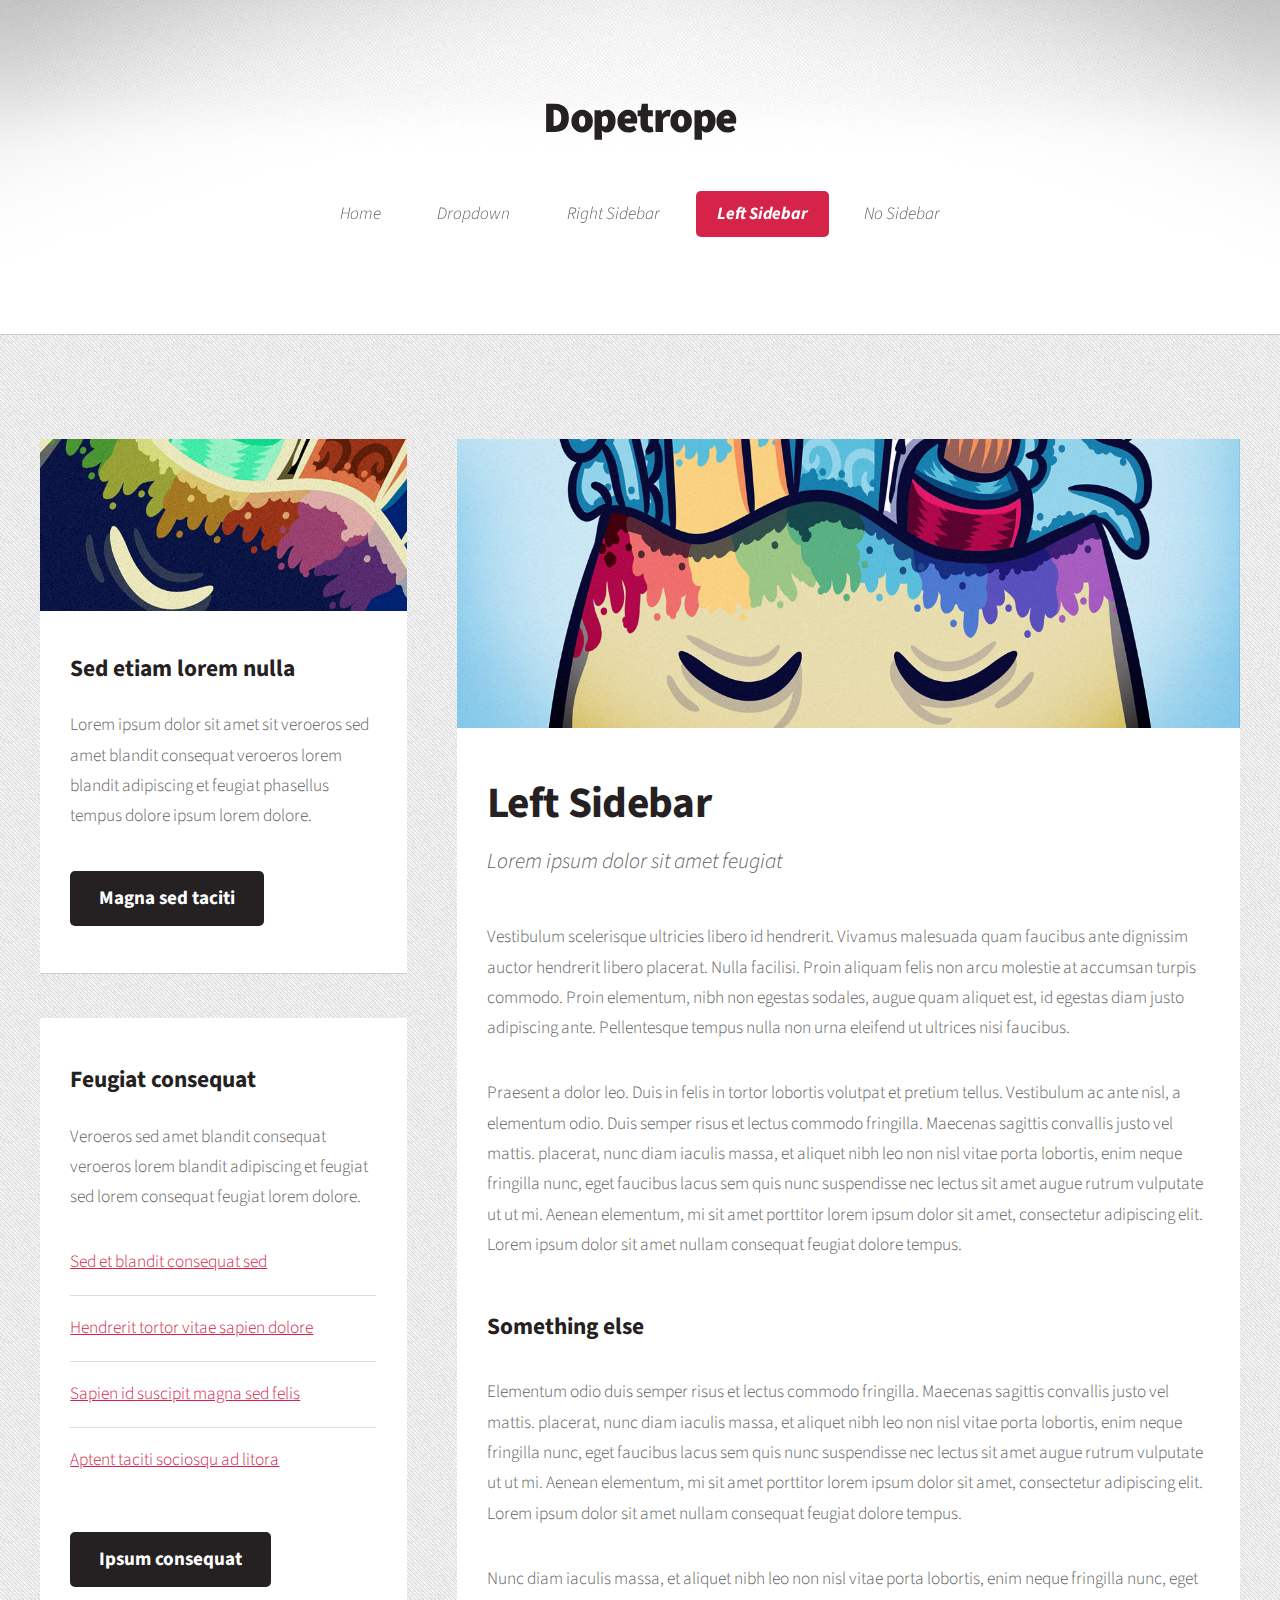
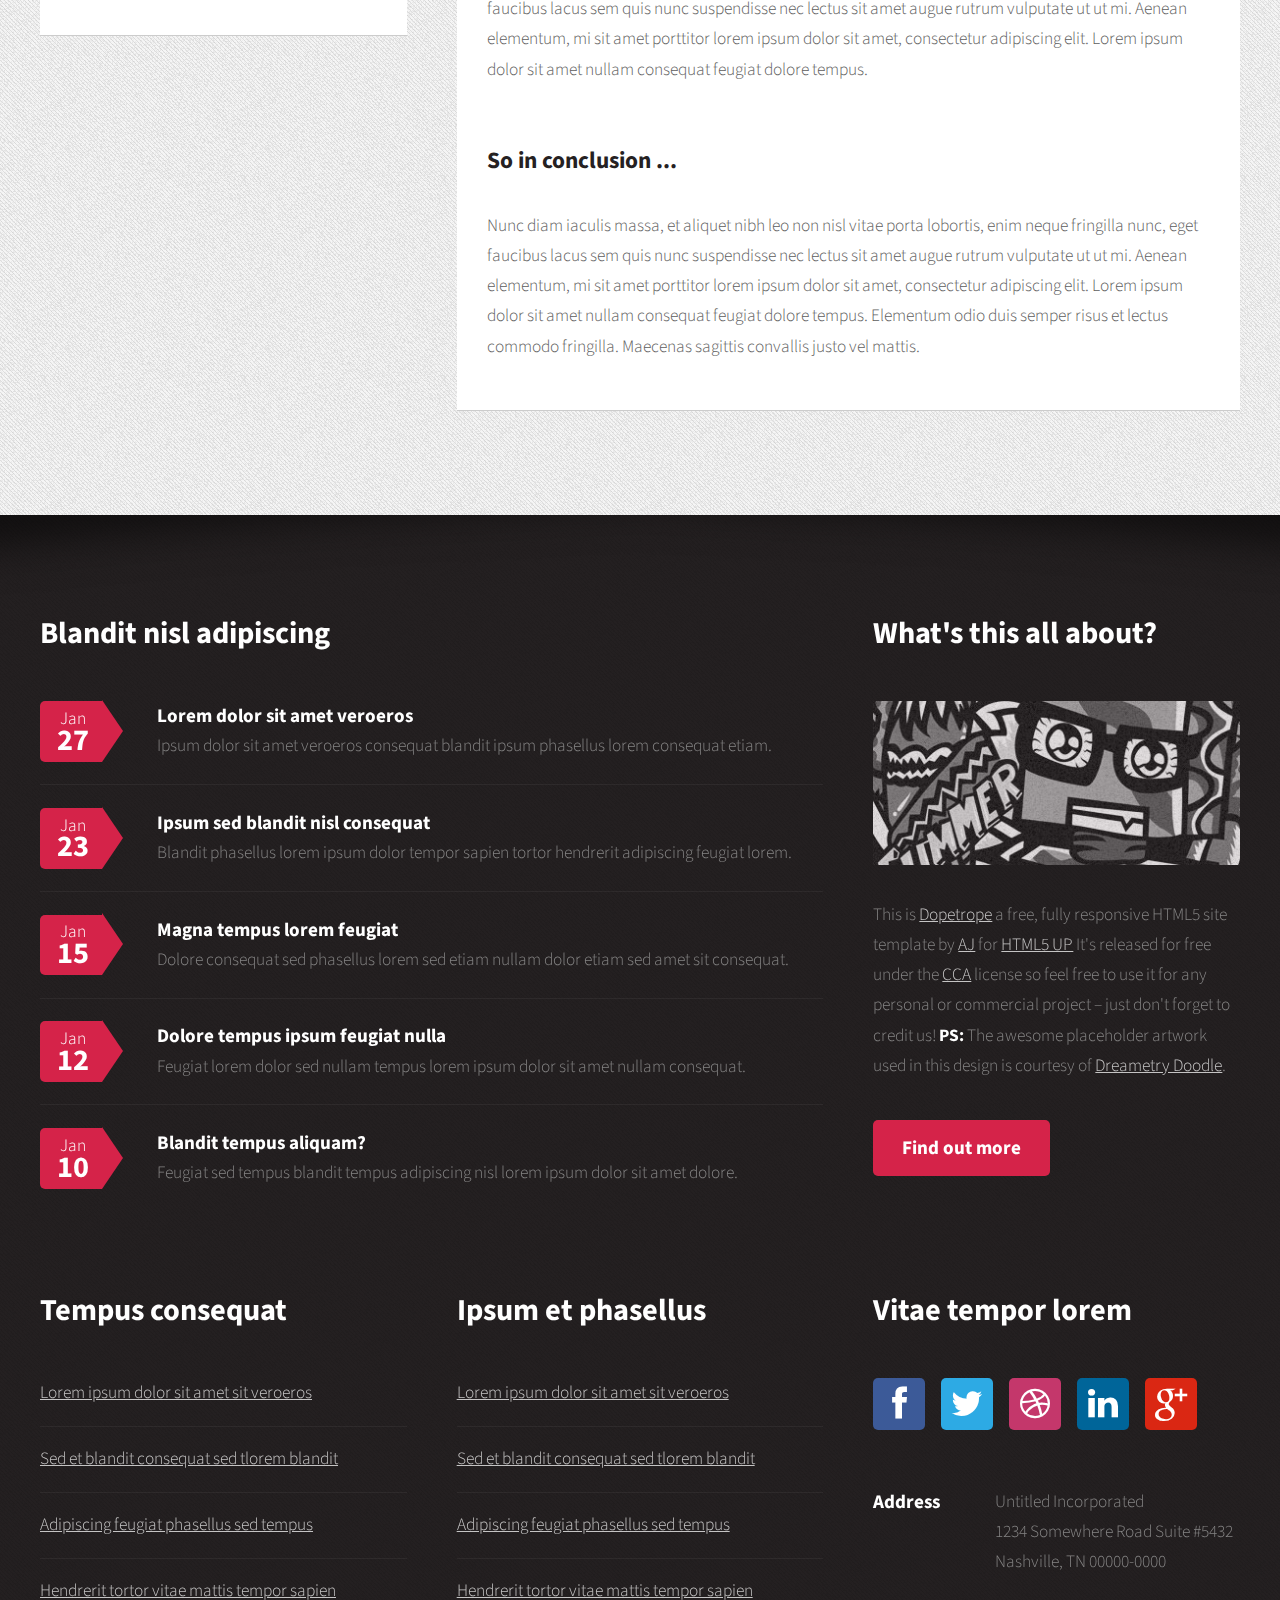
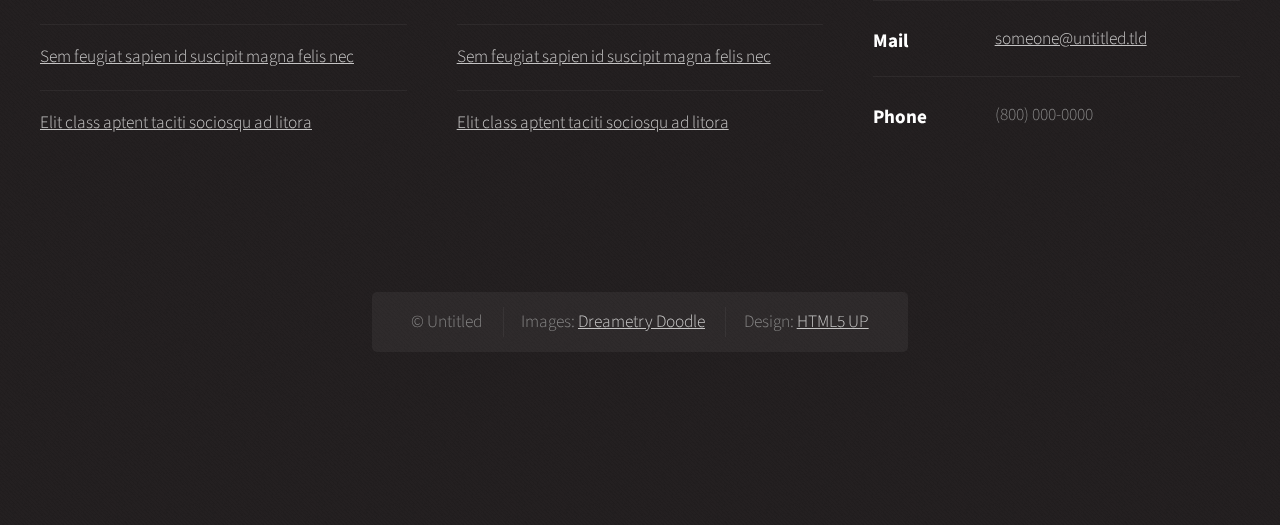
<file: left-sidebar.html>
<!DOCTYPE HTML>
<!--
	Dopetrope 2.5 by HTML5 UP
	html5up.net | @n33co
	Free for personal and commercial use under the CCA 3.0 license (html5up.net/license)
-->
<html>
	<head>
		<title>Left Sidebar - Dopetrope by HTML5 UP</title>
		<meta http-equiv="content-type" content="text/html; charset=utf-8" />
		<meta name="description" content="" />
		<meta name="keywords" content="" />
		<link href="http://fonts.googleapis.com/css?family=Source+Sans+Pro:300,400,700,900,300italic" rel="stylesheet" />
		<script src="js/jquery.min.js"></script>
		<script src="js/jquery.dropotron.min.js"></script>
		<script src="js/config.js"></script>
		<script src="js/skel.min.js"></script>
		<script src="js/skel-panels.min.js"></script>
		<noscript>
			<link rel="stylesheet" href="css/skel-noscript.css" />
			<link rel="stylesheet" href="css/style.css" />
			<link rel="stylesheet" href="css/style-desktop.css" />
		</noscript>
		<!--[if lte IE 8]><script src="js/html5shiv.js"></script><link rel="stylesheet" href="css/ie8.css" /><![endif]-->
	</head>
	<body class="left-sidebar">

		<!-- Header Wrapper -->
			<div id="header-wrapper">
				<div class="container">
					<div class="row">
						<div class="12u">
						
							<!-- Header -->
								<section id="header">
									
									<!-- Logo -->
										<h1><a href="#">Dopetrope</a></h1>
									
									<!-- Nav -->
										<nav id="nav">
											<ul>
												<li><a href="index.html">Home</a></li>
												<li>
													<a href="">Dropdown</a>
													<ul>
														<li><a href="#">Lorem ipsum dolor</a></li>
														<li><a href="#">Magna phasellus</a></li>
														<li><a href="#">Etiam dolore nisl</a></li>
														<li>
															<a href="">Phasellus consequat</a>
															<ul>
																<li><a href="#">Magna phasellus</a></li>
																<li><a href="#">Etiam dolore nisl</a></li>
																<li><a href="#">Veroeros feugiat</a></li>
															</ul>
														</li>
														<li><a href="#">Veroeros feugiat</a></li>
													</ul>
												</li>
												<li><a href="right-sidebar.html">Right Sidebar</a></li>
												<li class="current_page_item"><a href="left-sidebar.html">Left Sidebar</a></li>
												<li><a href="no-sidebar.html">No Sidebar</a></li>
											</ul>
										</nav>

								</section>

						</div>
					</div>
				</div>
			</div>
		
		<!-- Main Wrapper -->
			<div id="main-wrapper">
				<div class="container">
					<div class="row">
						<div class="12u">
							
							<!-- Portfolio -->
								<section>
									<div>
										<div class="row">
											<div class="4u">
											
												<!-- Sidebar -->
													<section class="box">
														<a href="http://facebook.com/DreametryDoodle" class="image image-full"><img src="images/pic09.jpg" alt="" /></a>
														<header>
															<h3>Sed etiam lorem nulla</h3>
														</header>
														<p>Lorem ipsum dolor sit amet sit veroeros sed amet blandit consequat veroeros lorem blandit  adipiscing et feugiat phasellus tempus dolore ipsum lorem dolore.</p>
														<footer>
															<a href="#" class="button alt">Magna sed taciti</a>
														</footer>
													</section>
													<section class="box">
														<header>
															<h3>Feugiat consequat</h3>
														</header>
														<p>Veroeros sed amet blandit consequat veroeros lorem blandit adipiscing et feugiat sed lorem consequat feugiat lorem dolore.</p>
														<ul class="divided">
															<li><a href="#">Sed et blandit consequat sed</a></li>
															<li><a href="#">Hendrerit tortor vitae sapien dolore</a></li>
															<li><a href="#">Sapien id suscipit magna sed felis</a></li>
															<li><a href="#">Aptent taciti sociosqu ad litora</a></li>
														</ul>
														<footer>
															<a href="#" class="button alt">Ipsum consequat</a>
														</footer>
													</section>

											</div>
											<div class="8u skel-cell-important">
												
												<!-- Content -->
													<article class="box is-post">
														<a href="http://facebook.com/DreametryDoodle" class="image image-full"><img src="images/pic01.jpg" alt="" /></a>
														<header>
															<h2>Left Sidebar</h2>
															<span class="byline">Lorem ipsum dolor sit amet feugiat</span>
														</header>
														<p>
															Vestibulum scelerisque ultricies libero id hendrerit. Vivamus malesuada quam faucibus ante dignissim auctor 
															hendrerit libero placerat. Nulla facilisi. Proin aliquam felis non arcu molestie at accumsan turpis commodo. 
															Proin elementum, nibh non egestas sodales, augue quam aliquet est, id egestas diam justo adipiscing ante. 
															Pellentesque tempus nulla non urna eleifend ut ultrices nisi faucibus.
														</p>
														<p>
															Praesent a dolor leo. Duis in felis in tortor lobortis volutpat et pretium tellus. Vestibulum ac ante nisl, 
															a elementum odio. Duis semper risus et lectus commodo fringilla. Maecenas sagittis convallis justo vel mattis. 
															placerat, nunc diam iaculis massa, et aliquet nibh leo non nisl vitae porta lobortis, enim neque fringilla nunc, 
															eget faucibus lacus sem quis nunc suspendisse nec lectus sit amet augue rutrum vulputate ut ut mi. Aenean 
															elementum, mi sit amet porttitor lorem ipsum dolor sit amet, consectetur adipiscing elit. Lorem ipsum dolor
															sit amet nullam consequat feugiat dolore tempus.
														</p>
														<section>
															<header>
																<h3>Something else</h3>
															</header>
															<p>
																Elementum odio duis semper risus et lectus commodo fringilla. Maecenas sagittis convallis justo vel mattis. 
																placerat, nunc diam iaculis massa, et aliquet nibh leo non nisl vitae porta lobortis, enim neque fringilla nunc, 
																eget faucibus lacus sem quis nunc suspendisse nec lectus sit amet augue rutrum vulputate ut ut mi. Aenean 
																elementum, mi sit amet porttitor lorem ipsum dolor sit amet, consectetur adipiscing elit. Lorem ipsum dolor
																sit amet nullam consequat feugiat dolore tempus.
															</p>
															<p>
																Nunc diam iaculis massa, et aliquet nibh leo non nisl vitae porta lobortis, enim neque fringilla nunc, 
																eget faucibus lacus sem quis nunc suspendisse nec lectus sit amet augue rutrum vulputate ut ut mi. Aenean 
																elementum, mi sit amet porttitor lorem ipsum dolor sit amet, consectetur adipiscing elit. Lorem ipsum dolor
																sit amet nullam consequat feugiat dolore tempus.
															</p>
														</section>
														<section>
															<header>
																<h3>So in conclusion ...</h3>
															</header>
															<p>
																Nunc diam iaculis massa, et aliquet nibh leo non nisl vitae porta lobortis, enim neque fringilla nunc, 
																eget faucibus lacus sem quis nunc suspendisse nec lectus sit amet augue rutrum vulputate ut ut mi. Aenean 
																elementum, mi sit amet porttitor lorem ipsum dolor sit amet, consectetur adipiscing elit. Lorem ipsum dolor
																sit amet nullam consequat feugiat dolore tempus. Elementum odio duis semper risus et lectus commodo fringilla. 
																Maecenas sagittis convallis justo vel mattis. 
															</p>
														</section>
													</article>

											</div>
										</div>
									</div>
								</section>

						</div>
					</div>
				</div>
			</div>

		<!-- Footer Wrapper -->
			<div id="footer-wrapper">
				
				<!-- Footer -->
					<section id="footer" class="container">
						<div class="row">
							<div class="8u">

								<section>
									<header>
										<h2>Blandit nisl adipiscing</h2>
									</header>
									<ul class="dates">
										<li>
											<span class="date">Jan <strong>27</strong></span>
											<h3><a href="#">Lorem dolor sit amet veroeros</a></h3>
											<p>Ipsum dolor sit amet veroeros consequat blandit ipsum phasellus lorem consequat etiam.</p>
										</li>
										<li>
											<span class="date">Jan <strong>23</strong></span>
											<h3><a href="#">Ipsum sed blandit nisl consequat</a></h3>
											<p>Blandit phasellus lorem ipsum dolor tempor sapien tortor hendrerit adipiscing feugiat lorem.</p>
										</li>
										<li>
											<span class="date">Jan <strong>15</strong></span>
											<h3><a href="#">Magna tempus lorem feugiat</a></h3>
											<p>Dolore consequat sed phasellus lorem sed etiam nullam dolor etiam sed amet sit consequat.</p>
										</li>
										<li>
											<span class="date">Jan <strong>12</strong></span>
											<h3><a href="#">Dolore tempus ipsum feugiat nulla</a></h3>
											<p>Feugiat lorem dolor sed nullam tempus lorem ipsum dolor sit amet nullam consequat.</p>
										</li>
										<li>
											<span class="date">Jan <strong>10</strong></span>
											<h3><a href="#">Blandit tempus aliquam?</a></h3>
											<p>Feugiat sed tempus blandit tempus adipiscing nisl lorem ipsum dolor sit amet dolore.</p>
										</li>
									</ul>
								</section>
							
							</div>
							<div class="4u">
							
								<section>
									<header>
										<h2>What's this all about?</h2>
									</header>
									<a href="http://facebook.com/DreametryDoodle" class="image image-full"><img src="images/pic10.jpg" alt="" /></a>
									<p>
										This is <a href="http://html5up.net/dopetrope/">Dopetrope</a> a free, fully responsive HTML5 site template by 
										<a href="http://n33.co">AJ</a> for <a href="http://html5up.net/">HTML5 UP</a> It's released for free under
										the <a href="http://html5up.net/license/">CCA</a> license so feel free to use it for any personal or commercial project &ndash;
										just don't forget to credit us! <strong>PS:</strong> The awesome placeholder artwork used in this design is courtesy of <a href="http://facebook.com/DreametryDoodle/">Dreametry Doodle</a>.
									</p>
									<footer>
										<a href="#" class="button">Find out more</a>
									</footer>
								</section>
							
							</div>
						</div>
						<div class="row">
							<div class="4u">

								<section>
									<header>
										<h2>Tempus consequat</h2>
									</header>
									<ul class="divided">
										<li><a href="#">Lorem ipsum dolor sit amet sit veroeros</a></li>
										<li><a href="#">Sed et blandit consequat sed tlorem blandit</a></li>
										<li><a href="#">Adipiscing feugiat phasellus sed tempus</a></li>
										<li><a href="#">Hendrerit tortor vitae mattis tempor sapien</a></li>
										<li><a href="#">Sem feugiat sapien id suscipit magna felis nec</a></li>
										<li><a href="#">Elit class aptent taciti sociosqu ad litora</a></li>
									</ul>
								</section>

							</div>
							<div class="4u">

								<section>
									<header>
										<h2>Ipsum et phasellus</h2>
									</header>
									<ul class="divided">
										<li><a href="#">Lorem ipsum dolor sit amet sit veroeros</a></li>
										<li><a href="#">Sed et blandit consequat sed tlorem blandit</a></li>
										<li><a href="#">Adipiscing feugiat phasellus sed tempus</a></li>
										<li><a href="#">Hendrerit tortor vitae mattis tempor sapien</a></li>
										<li><a href="#">Sem feugiat sapien id suscipit magna felis nec</a></li>
										<li><a href="#">Elit class aptent taciti sociosqu ad litora</a></li>
									</ul>
								</section>

							</div>
							<div class="4u">
							
								<section>
									<header>
										<h2>Vitae tempor lorem</h2>
									</header>
									<ul class="social">
										<li><a class="fa fa-facebook solo" href="#"><span>Facebook</span></a></li>
										<li><a class="fa fa-twitter solo" href="http://twitter.com/n33co"><span>Twitter</span></a></li>
										<li><a class="fa fa-dribbble solo" href="http://dribbble.com/n33"><span>Dribbble</span></a></li>
										<li><a class="fa fa-linkedin solo" href="#"><span>LinkedIn</span></a></li>
										<li><a class="fa fa-google-plus solo" href="#"><span>Google+</span></a></li>
									</ul>
									<ul class="contact">
										<li>
											<h3>Address</h3>
											<p>
												Untitled Incorporated<br />
												1234 Somewhere Road Suite #5432<br />
												Nashville, TN 00000-0000
											</p>
										</li>
										<li>
											<h3>Mail</h3>
											<p><a href="#">someone@untitled.tld</a></p>
										</li>
										<li>
											<h3>Phone</h3>
											<p>(800) 000-0000</p>
										</li>
									</ul>
								</section>
							
							</div>
						</div>
						<div class="row">
							<div class="12u">
							
								<!-- Copyright -->
									<div id="copyright">
										<ul class="links">
											<li>&copy; Untitled	</li>
											<li>Images: <a href="http://facebook.com/DreametryDoodle">Dreametry Doodle</a></li>
											<li>Design: <a href="http://html5up.net">HTML5 UP</a></li>
										</ul>
									</div>

							</div>
						</div>
					</section>
				
			</div>

	</body>
</html>
</file>
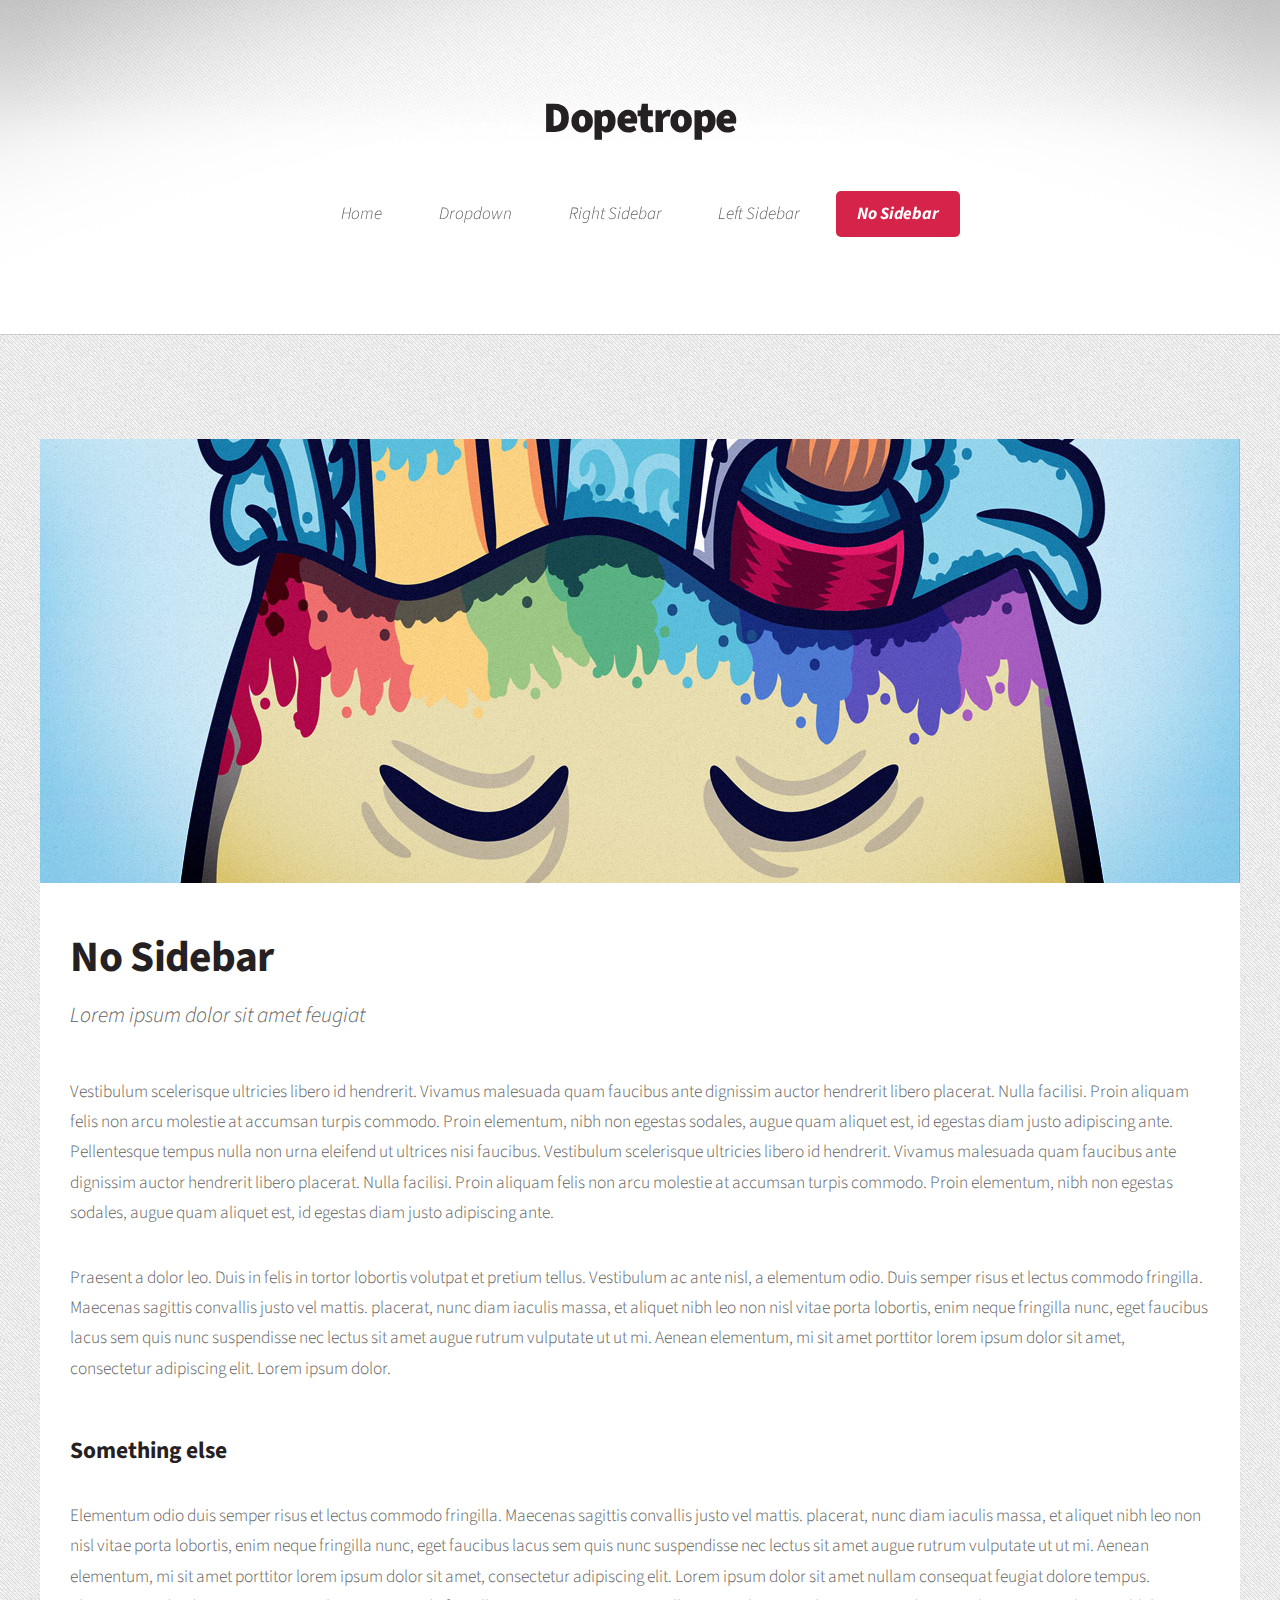
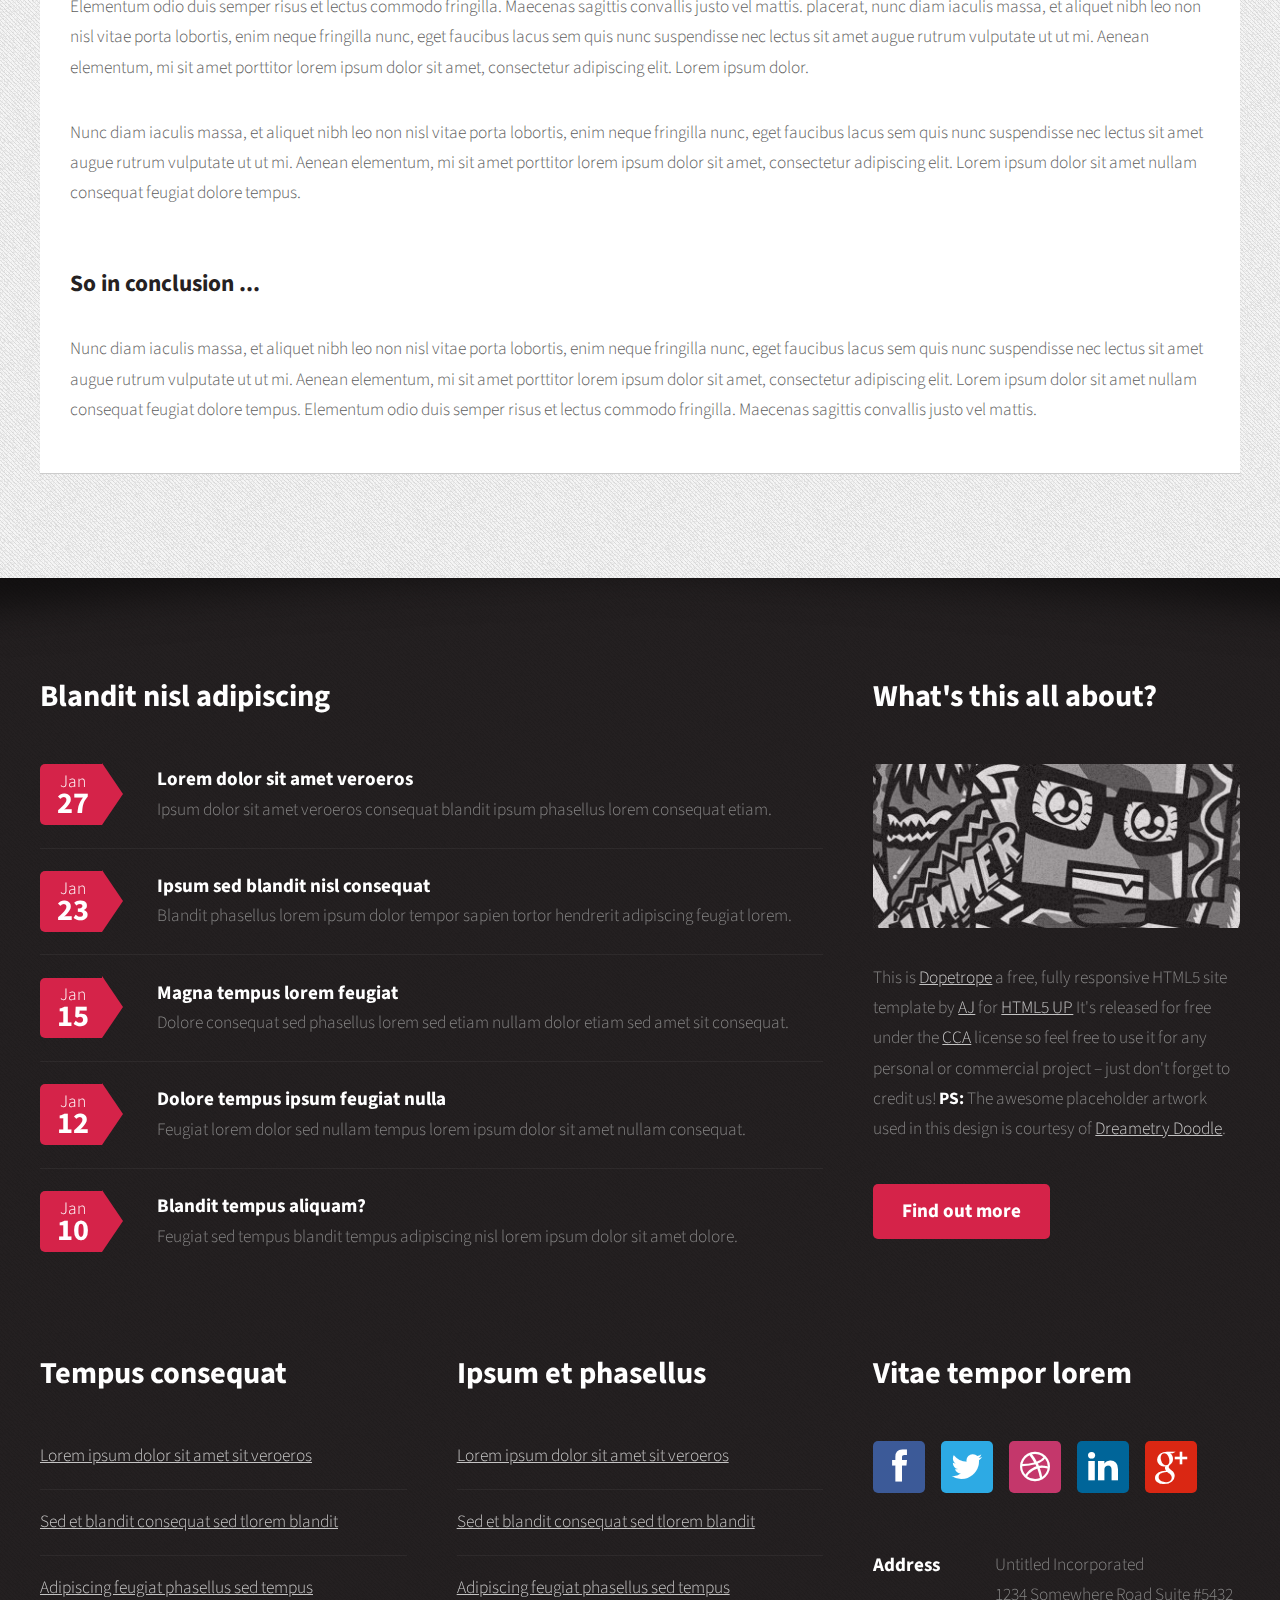
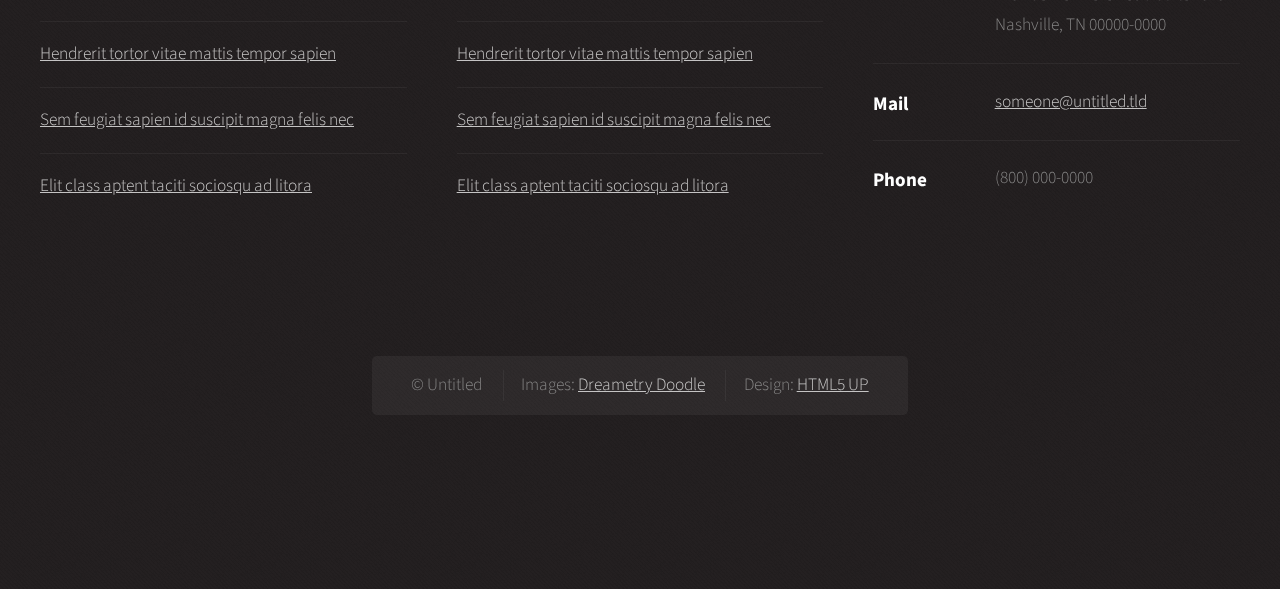
<file: no-sidebar.html>
<!DOCTYPE HTML>
<!--
	Dopetrope 2.5 by HTML5 UP
	html5up.net | @n33co
	Free for personal and commercial use under the CCA 3.0 license (html5up.net/license)
-->
<html>
	<head>
		<title>No Sidebar - Dopetrope by HTML5 UP</title>
		<meta http-equiv="content-type" content="text/html; charset=utf-8" />
		<meta name="description" content="" />
		<meta name="keywords" content="" />
		<link href="http://fonts.googleapis.com/css?family=Source+Sans+Pro:300,400,700,900,300italic" rel="stylesheet" />
		<script src="js/jquery.min.js"></script>
		<script src="js/jquery.dropotron.min.js"></script>
		<script src="js/config.js"></script>
		<script src="js/skel.min.js"></script>
		<script src="js/skel-panels.min.js"></script>
		<noscript>
			<link rel="stylesheet" href="css/skel-noscript.css" />
			<link rel="stylesheet" href="css/style.css" />
			<link rel="stylesheet" href="css/style-desktop.css" />
		</noscript>
		<!--[if lte IE 8]><script src="js/html5shiv.js"></script><link rel="stylesheet" href="css/ie8.css" /><![endif]-->
	</head>
	<body class="no-sidebar">

		<!-- Header Wrapper -->
			<div id="header-wrapper">
				<div class="container">
					<div class="row">
						<div class="12u">
						
							<!-- Header -->
								<section id="header">
									
									<!-- Logo -->
										<h1><a href="#">Dopetrope</a></h1>
									
									<!-- Nav -->
										<nav id="nav">
											<ul>
												<li><a href="index.html">Home</a></li>
												<li>
													<a href="">Dropdown</a>
													<ul>
														<li><a href="#">Lorem ipsum dolor</a></li>
														<li><a href="#">Magna phasellus</a></li>
														<li><a href="#">Etiam dolore nisl</a></li>
														<li>
															<a href="">Phasellus consequat</a>
															<ul>
																<li><a href="#">Magna phasellus</a></li>
																<li><a href="#">Etiam dolore nisl</a></li>
																<li><a href="#">Veroeros feugiat</a></li>
															</ul>
														</li>
														<li><a href="#">Veroeros feugiat</a></li>
													</ul>
												</li>
												<li><a href="right-sidebar.html">Right Sidebar</a></li>
												<li><a href="left-sidebar.html">Left Sidebar</a></li>
												<li class="current_page_item"><a href="no-sidebar.html">No Sidebar</a></li>
											</ul>
										</nav>

								</section>

						</div>
					</div>
				</div>
			</div>
		
		<!-- Main Wrapper -->
			<div id="main-wrapper">
				<div class="container">
					<div class="row">
						<div class="12u">
							
							<!-- Portfolio -->
								<section>
									<div>
										<div class="row">
											<div class="12u skel-cell-important">
												
												<!-- Content -->
													<article class="box is-post">
														<a href="http://facebook.com/DreametryDoodle" class="image image-full"><img src="images/pic01.jpg" alt="" /></a>
														<header>
															<h2>No Sidebar</h2>
															<span class="byline">Lorem ipsum dolor sit amet feugiat</span>
														</header>
														<p>
															Vestibulum scelerisque ultricies libero id hendrerit. Vivamus malesuada quam faucibus ante dignissim auctor 
															hendrerit libero placerat. Nulla facilisi. Proin aliquam felis non arcu molestie at accumsan turpis commodo. 
															Proin elementum, nibh non egestas sodales, augue quam aliquet est, id egestas diam justo adipiscing ante. 
															Pellentesque tempus nulla non urna eleifend ut ultrices nisi faucibus.
															Vestibulum scelerisque ultricies libero id hendrerit. Vivamus malesuada quam faucibus ante dignissim auctor 
															hendrerit libero placerat. Nulla facilisi. Proin aliquam felis non arcu molestie at accumsan turpis commodo. 
															Proin elementum, nibh non egestas sodales, augue quam aliquet est, id egestas diam justo adipiscing ante. 
														</p>
														<p>
															Praesent a dolor leo. Duis in felis in tortor lobortis volutpat et pretium tellus. Vestibulum ac ante nisl, 
															a elementum odio. Duis semper risus et lectus commodo fringilla. Maecenas sagittis convallis justo vel mattis. 
															placerat, nunc diam iaculis massa, et aliquet nibh leo non nisl vitae porta lobortis, enim neque fringilla nunc, 
															eget faucibus lacus sem quis nunc suspendisse nec lectus sit amet augue rutrum vulputate ut ut mi. Aenean 
															elementum, mi sit amet porttitor lorem ipsum dolor sit amet, consectetur adipiscing elit. Lorem ipsum dolor.
														</p>
														<section>
															<header>
																<h3>Something else</h3>
															</header>
															<p>
																Elementum odio duis semper risus et lectus commodo fringilla. Maecenas sagittis convallis justo vel mattis. 
																placerat, nunc diam iaculis massa, et aliquet nibh leo non nisl vitae porta lobortis, enim neque fringilla nunc, 
																eget faucibus lacus sem quis nunc suspendisse nec lectus sit amet augue rutrum vulputate ut ut mi. Aenean 
																elementum, mi sit amet porttitor lorem ipsum dolor sit amet, consectetur adipiscing elit. Lorem ipsum dolor
																sit amet nullam consequat feugiat dolore tempus.
																Elementum odio duis semper risus et lectus commodo fringilla. Maecenas sagittis convallis justo vel mattis. 
																placerat, nunc diam iaculis massa, et aliquet nibh leo non nisl vitae porta lobortis, enim neque fringilla nunc, 
																eget faucibus lacus sem quis nunc suspendisse nec lectus sit amet augue rutrum vulputate ut ut mi. Aenean 
																elementum, mi sit amet porttitor lorem ipsum dolor sit amet, consectetur adipiscing elit. Lorem ipsum dolor.
															</p>
															<p>
																Nunc diam iaculis massa, et aliquet nibh leo non nisl vitae porta lobortis, enim neque fringilla nunc, 
																eget faucibus lacus sem quis nunc suspendisse nec lectus sit amet augue rutrum vulputate ut ut mi. Aenean 
																elementum, mi sit amet porttitor lorem ipsum dolor sit amet, consectetur adipiscing elit. Lorem ipsum dolor
																sit amet nullam consequat feugiat dolore tempus.
															</p>
														</section>
														<section>
															<header>
																<h3>So in conclusion ...</h3>
															</header>
															<p>
																Nunc diam iaculis massa, et aliquet nibh leo non nisl vitae porta lobortis, enim neque fringilla nunc, 
																eget faucibus lacus sem quis nunc suspendisse nec lectus sit amet augue rutrum vulputate ut ut mi. Aenean 
																elementum, mi sit amet porttitor lorem ipsum dolor sit amet, consectetur adipiscing elit. Lorem ipsum dolor
																sit amet nullam consequat feugiat dolore tempus. Elementum odio duis semper risus et lectus commodo fringilla. 
																Maecenas sagittis convallis justo vel mattis. 
															</p>
														</section>
													</article>

											</div>
										</div>
									</div>
								</section>

						</div>
					</div>
				</div>
			</div>

		<!-- Footer Wrapper -->
			<div id="footer-wrapper">
				
				<!-- Footer -->
					<section id="footer" class="container">
						<div class="row">
							<div class="8u">

								<section>
									<header>
										<h2>Blandit nisl adipiscing</h2>
									</header>
									<ul class="dates">
										<li>
											<span class="date">Jan <strong>27</strong></span>
											<h3><a href="#">Lorem dolor sit amet veroeros</a></h3>
											<p>Ipsum dolor sit amet veroeros consequat blandit ipsum phasellus lorem consequat etiam.</p>
										</li>
										<li>
											<span class="date">Jan <strong>23</strong></span>
											<h3><a href="#">Ipsum sed blandit nisl consequat</a></h3>
											<p>Blandit phasellus lorem ipsum dolor tempor sapien tortor hendrerit adipiscing feugiat lorem.</p>
										</li>
										<li>
											<span class="date">Jan <strong>15</strong></span>
											<h3><a href="#">Magna tempus lorem feugiat</a></h3>
											<p>Dolore consequat sed phasellus lorem sed etiam nullam dolor etiam sed amet sit consequat.</p>
										</li>
										<li>
											<span class="date">Jan <strong>12</strong></span>
											<h3><a href="#">Dolore tempus ipsum feugiat nulla</a></h3>
											<p>Feugiat lorem dolor sed nullam tempus lorem ipsum dolor sit amet nullam consequat.</p>
										</li>
										<li>
											<span class="date">Jan <strong>10</strong></span>
											<h3><a href="#">Blandit tempus aliquam?</a></h3>
											<p>Feugiat sed tempus blandit tempus adipiscing nisl lorem ipsum dolor sit amet dolore.</p>
										</li>
									</ul>
								</section>
							
							</div>
							<div class="4u">
							
								<section>
									<header>
										<h2>What's this all about?</h2>
									</header>
									<a href="http://facebook.com/DreametryDoodle" class="image image-full"><img src="images/pic10.jpg" alt="" /></a>
									<p>
										This is <a href="http://html5up.net/dopetrope/">Dopetrope</a> a free, fully responsive HTML5 site template by 
										<a href="http://n33.co">AJ</a> for <a href="http://html5up.net/">HTML5 UP</a> It's released for free under
										the <a href="http://html5up.net/license/">CCA</a> license so feel free to use it for any personal or commercial project &ndash;
										just don't forget to credit us! <strong>PS:</strong> The awesome placeholder artwork used in this design is courtesy of <a href="http://facebook.com/DreametryDoodle/">Dreametry Doodle</a>.
									</p>
									<footer>
										<a href="#" class="button">Find out more</a>
									</footer>
								</section>
							
							</div>
						</div>
						<div class="row">
							<div class="4u">

								<section>
									<header>
										<h2>Tempus consequat</h2>
									</header>
									<ul class="divided">
										<li><a href="#">Lorem ipsum dolor sit amet sit veroeros</a></li>
										<li><a href="#">Sed et blandit consequat sed tlorem blandit</a></li>
										<li><a href="#">Adipiscing feugiat phasellus sed tempus</a></li>
										<li><a href="#">Hendrerit tortor vitae mattis tempor sapien</a></li>
										<li><a href="#">Sem feugiat sapien id suscipit magna felis nec</a></li>
										<li><a href="#">Elit class aptent taciti sociosqu ad litora</a></li>
									</ul>
								</section>

							</div>
							<div class="4u">

								<section>
									<header>
										<h2>Ipsum et phasellus</h2>
									</header>
									<ul class="divided">
										<li><a href="#">Lorem ipsum dolor sit amet sit veroeros</a></li>
										<li><a href="#">Sed et blandit consequat sed tlorem blandit</a></li>
										<li><a href="#">Adipiscing feugiat phasellus sed tempus</a></li>
										<li><a href="#">Hendrerit tortor vitae mattis tempor sapien</a></li>
										<li><a href="#">Sem feugiat sapien id suscipit magna felis nec</a></li>
										<li><a href="#">Elit class aptent taciti sociosqu ad litora</a></li>
									</ul>
								</section>

							</div>
							<div class="4u">
							
								<section>
									<header>
										<h2>Vitae tempor lorem</h2>
									</header>
									<ul class="social">
										<li><a class="fa fa-facebook solo" href="#"><span>Facebook</span></a></li>
										<li><a class="fa fa-twitter solo" href="http://twitter.com/n33co"><span>Twitter</span></a></li>
										<li><a class="fa fa-dribbble solo" href="http://dribbble.com/n33"><span>Dribbble</span></a></li>
										<li><a class="fa fa-linkedin solo" href="#"><span>LinkedIn</span></a></li>
										<li><a class="fa fa-google-plus solo" href="#"><span>Google+</span></a></li>
									</ul>
									<ul class="contact">
										<li>
											<h3>Address</h3>
											<p>
												Untitled Incorporated<br />
												1234 Somewhere Road Suite #5432<br />
												Nashville, TN 00000-0000
											</p>
										</li>
										<li>
											<h3>Mail</h3>
											<p><a href="#">someone@untitled.tld</a></p>
										</li>
										<li>
											<h3>Phone</h3>
											<p>(800) 000-0000</p>
										</li>
									</ul>
								</section>
							
							</div>
						</div>
						<div class="row">
							<div class="12u">
							
								<!-- Copyright -->
									<div id="copyright">
										<ul class="links">
											<li>&copy; Untitled	</li>
											<li>Images: <a href="http://facebook.com/DreametryDoodle">Dreametry Doodle</a></li>
											<li>Design: <a href="http://html5up.net">HTML5 UP</a></li>
										</ul>
									</div>

							</div>
						</div>
					</section>
				
			</div>

	</body>
</html>
</file>
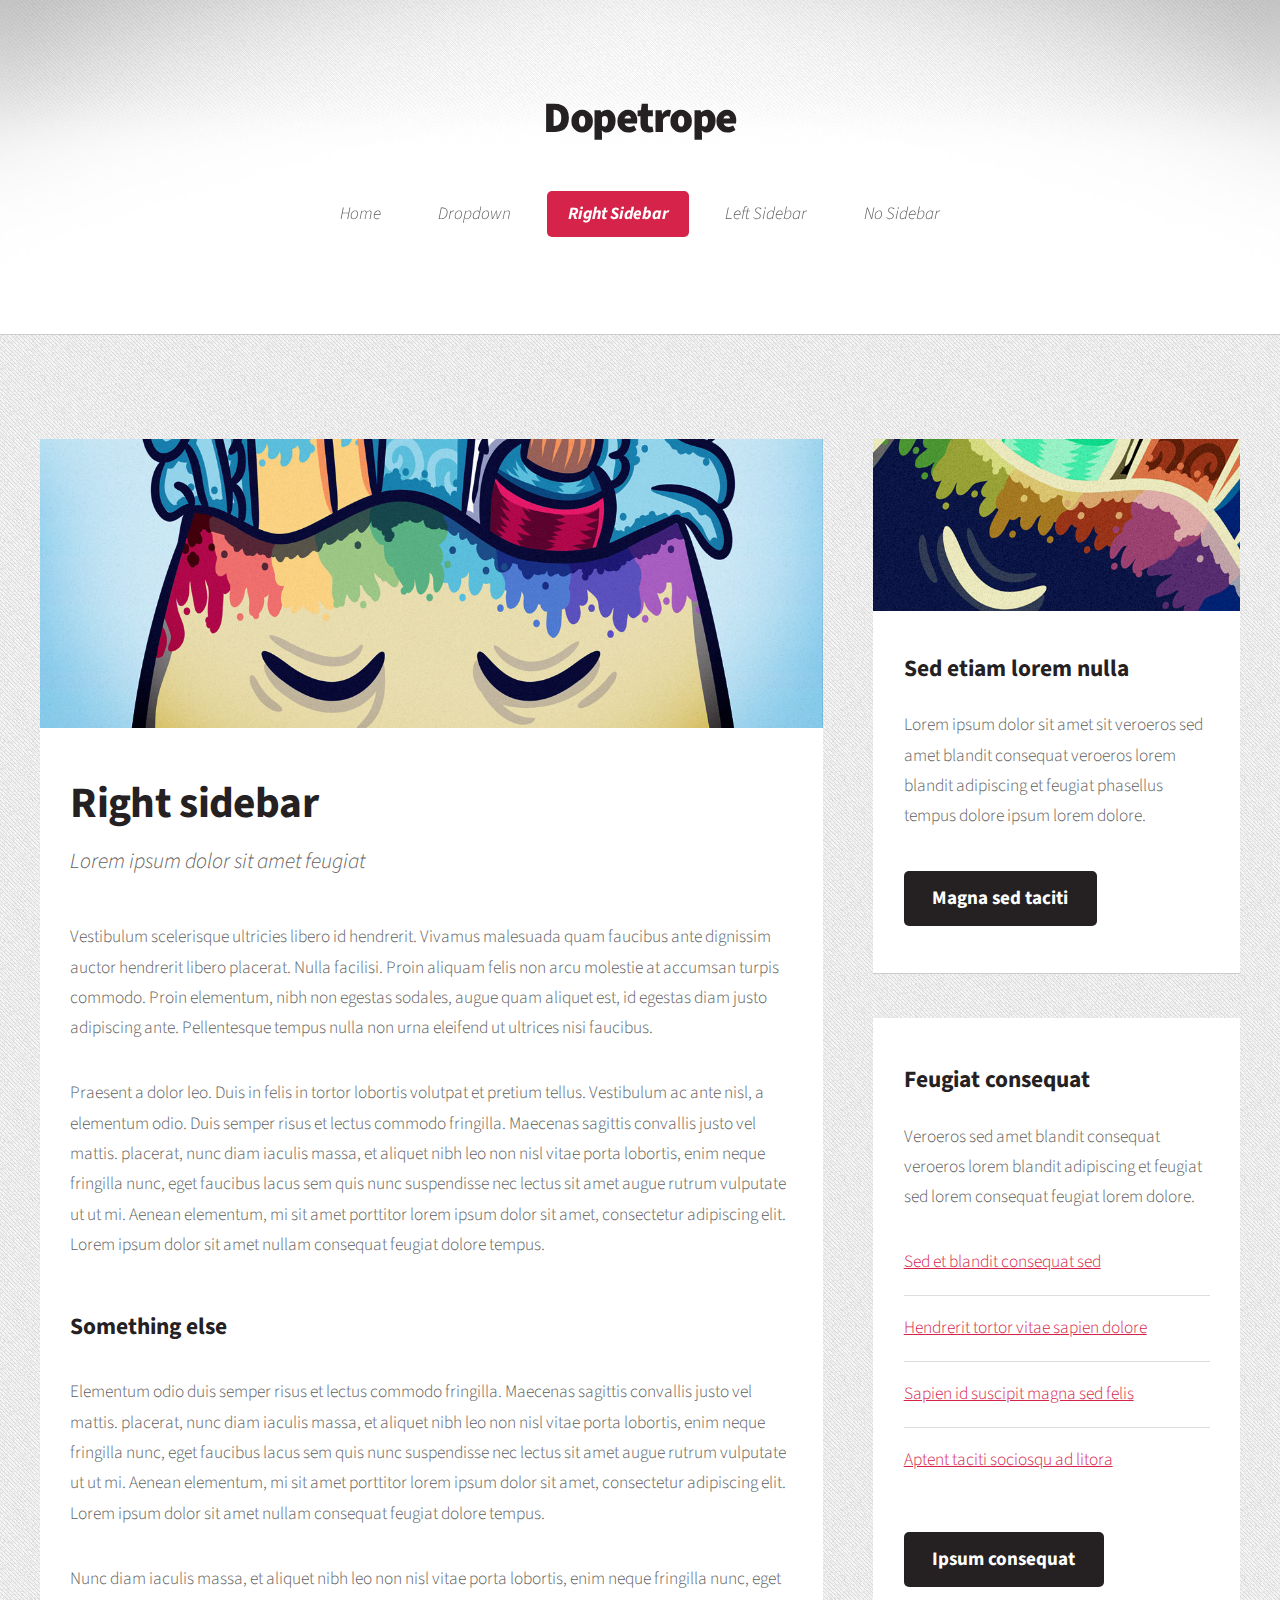
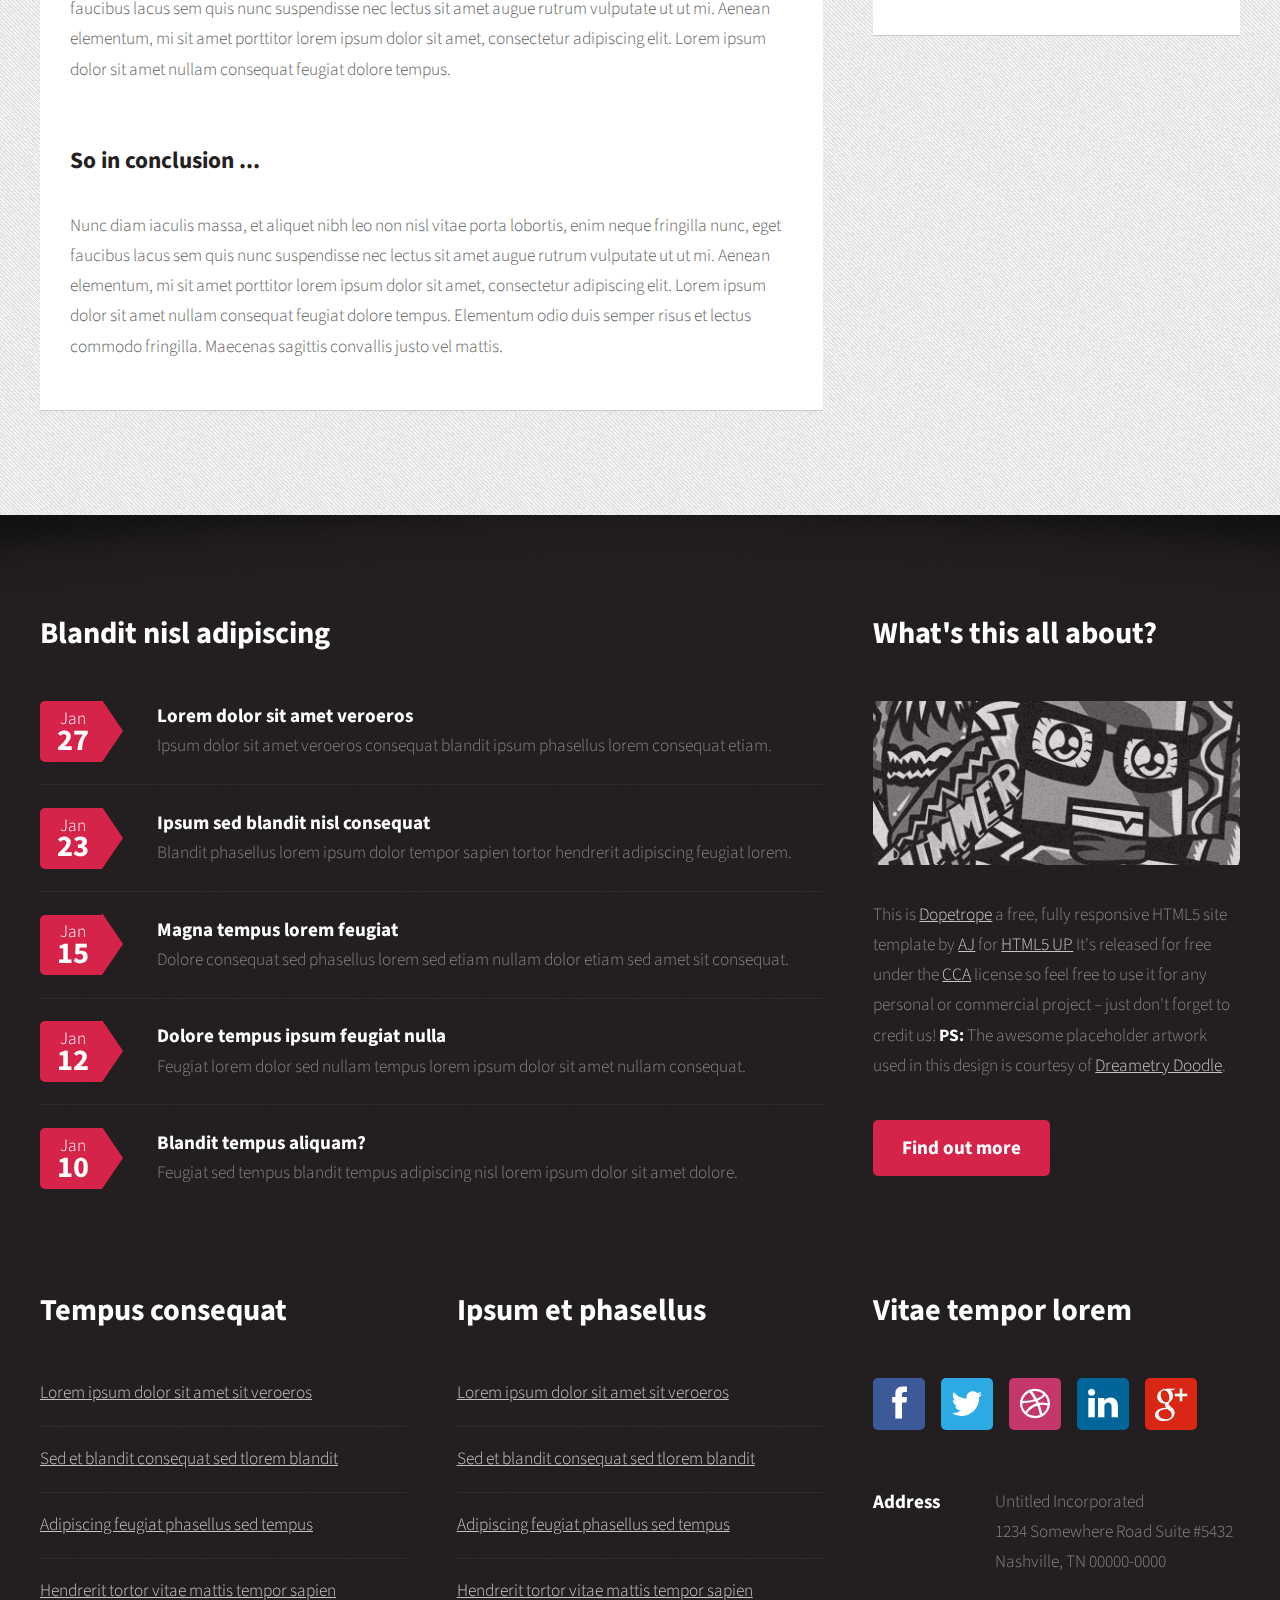
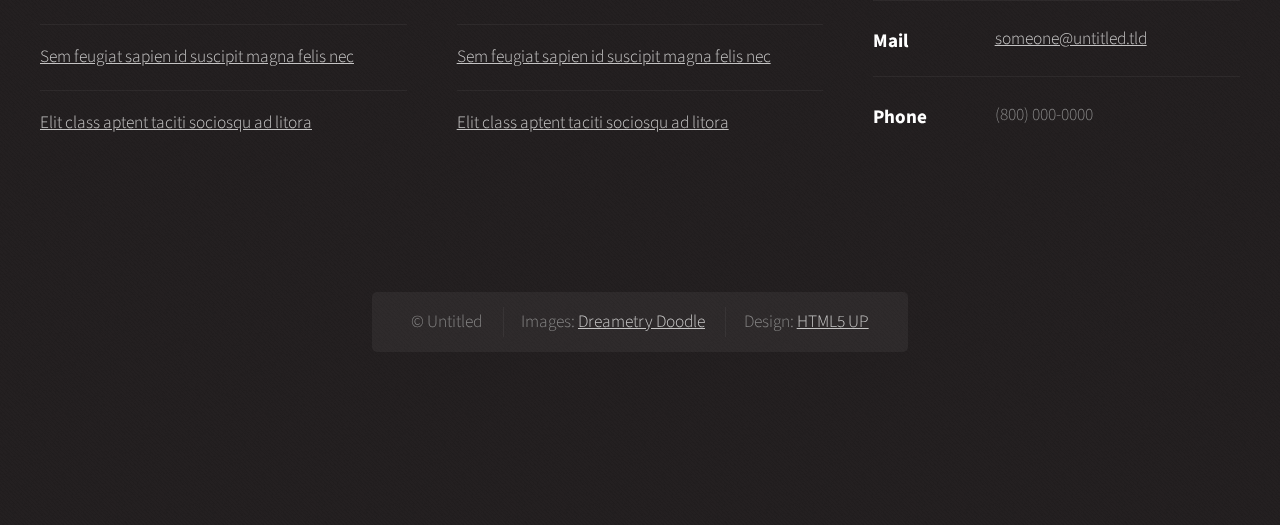
<file: right-sidebar.html>
<!DOCTYPE HTML>
<!--
	Dopetrope 2.5 by HTML5 UP
	html5up.net | @n33co
	Free for personal and commercial use under the CCA 3.0 license (html5up.net/license)
-->
<html>
	<head>
		<title>Right Sidebar - Dopetrope by HTML5 UP</title>
		<meta http-equiv="content-type" content="text/html; charset=utf-8" />
		<meta name="description" content="" />
		<meta name="keywords" content="" />
		<link href="http://fonts.googleapis.com/css?family=Source+Sans+Pro:300,400,700,900,300italic" rel="stylesheet" />
		<script src="js/jquery.min.js"></script>
		<script src="js/jquery.dropotron.min.js"></script>
		<script src="js/config.js"></script>
		<script src="js/skel.min.js"></script>
		<script src="js/skel-panels.min.js"></script>
		<noscript>
			<link rel="stylesheet" href="css/skel-noscript.css" />
			<link rel="stylesheet" href="css/style.css" />
			<link rel="stylesheet" href="css/style-desktop.css" />
		</noscript>
		<!--[if lte IE 8]><script src="js/html5shiv.js"></script><link rel="stylesheet" href="css/ie8.css" /><![endif]-->
	</head>
	<body class="right-sidebar">

		<!-- Header Wrapper -->
			<div id="header-wrapper">
				<div class="container">
					<div class="row">
						<div class="12u">
						
							<!-- Header -->
								<section id="header">
									
									<!-- Logo -->
										<h1><a href="#">Dopetrope</a></h1>
									
									<!-- Nav -->
										<nav id="nav">
											<ul>
												<li><a href="index.html">Home</a></li>
												<li>
													<a href="">Dropdown</a>
													<ul>
														<li><a href="#">Lorem ipsum dolor</a></li>
														<li><a href="#">Magna phasellus</a></li>
														<li><a href="#">Etiam dolore nisl</a></li>
														<li>
															<a href="">Phasellus consequat</a>
															<ul>
																<li><a href="#">Magna phasellus</a></li>
																<li><a href="#">Etiam dolore nisl</a></li>
																<li><a href="#">Veroeros feugiat</a></li>
															</ul>
														</li>
														<li><a href="#">Veroeros feugiat</a></li>
													</ul>
												</li>
												<li class="current_page_item"><a href="right-sidebar.html">Right Sidebar</a></li>
												<li><a href="left-sidebar.html">Left Sidebar</a></li>
												<li><a href="no-sidebar.html">No Sidebar</a></li>
											</ul>
										</nav>

								</section>

						</div>
					</div>
				</div>
			</div>
		
		<!-- Main Wrapper -->
			<div id="main-wrapper">
				<div class="container">
					<div class="row">
						<div class="12u">
							
							<!-- Portfolio -->
								<section>
									<div>
										<div class="row">
											<div class="8u skel-cell-important">
												
												<!-- Content -->
													<article class="box is-post">
														<a href="http://facebook.com/DreametryDoodle" class="image image-full"><img src="images/pic01.jpg" alt="" /></a>
														<header>
															<h2>Right sidebar</h2>
															<span class="byline">Lorem ipsum dolor sit amet feugiat</span>
														</header>
														<p>
															Vestibulum scelerisque ultricies libero id hendrerit. Vivamus malesuada quam faucibus ante dignissim auctor 
															hendrerit libero placerat. Nulla facilisi. Proin aliquam felis non arcu molestie at accumsan turpis commodo. 
															Proin elementum, nibh non egestas sodales, augue quam aliquet est, id egestas diam justo adipiscing ante. 
															Pellentesque tempus nulla non urna eleifend ut ultrices nisi faucibus.
														</p>
														<p>
															Praesent a dolor leo. Duis in felis in tortor lobortis volutpat et pretium tellus. Vestibulum ac ante nisl, 
															a elementum odio. Duis semper risus et lectus commodo fringilla. Maecenas sagittis convallis justo vel mattis. 
															placerat, nunc diam iaculis massa, et aliquet nibh leo non nisl vitae porta lobortis, enim neque fringilla nunc, 
															eget faucibus lacus sem quis nunc suspendisse nec lectus sit amet augue rutrum vulputate ut ut mi. Aenean 
															elementum, mi sit amet porttitor lorem ipsum dolor sit amet, consectetur adipiscing elit. Lorem ipsum dolor
															sit amet nullam consequat feugiat dolore tempus.
														</p>
														<section>
															<header>
																<h3>Something else</h3>
															</header>
															<p>
																Elementum odio duis semper risus et lectus commodo fringilla. Maecenas sagittis convallis justo vel mattis. 
																placerat, nunc diam iaculis massa, et aliquet nibh leo non nisl vitae porta lobortis, enim neque fringilla nunc, 
																eget faucibus lacus sem quis nunc suspendisse nec lectus sit amet augue rutrum vulputate ut ut mi. Aenean 
																elementum, mi sit amet porttitor lorem ipsum dolor sit amet, consectetur adipiscing elit. Lorem ipsum dolor
																sit amet nullam consequat feugiat dolore tempus.
															</p>
															<p>
																Nunc diam iaculis massa, et aliquet nibh leo non nisl vitae porta lobortis, enim neque fringilla nunc, 
																eget faucibus lacus sem quis nunc suspendisse nec lectus sit amet augue rutrum vulputate ut ut mi. Aenean 
																elementum, mi sit amet porttitor lorem ipsum dolor sit amet, consectetur adipiscing elit. Lorem ipsum dolor
																sit amet nullam consequat feugiat dolore tempus.
															</p>
														</section>
														<section>
															<header>
																<h3>So in conclusion ...</h3>
															</header>
															<p>
																Nunc diam iaculis massa, et aliquet nibh leo non nisl vitae porta lobortis, enim neque fringilla nunc, 
																eget faucibus lacus sem quis nunc suspendisse nec lectus sit amet augue rutrum vulputate ut ut mi. Aenean 
																elementum, mi sit amet porttitor lorem ipsum dolor sit amet, consectetur adipiscing elit. Lorem ipsum dolor
																sit amet nullam consequat feugiat dolore tempus. Elementum odio duis semper risus et lectus commodo fringilla. 
																Maecenas sagittis convallis justo vel mattis. 
															</p>
														</section>
													</article>

											</div>
											<div class="4u">
											
												<!-- Sidebar -->
													<section class="box">
														<a href="http://facebook.com/DreametryDoodle" class="image image-full"><img src="images/pic09.jpg" alt="" /></a>
														<header>
															<h3>Sed etiam lorem nulla</h3>
														</header>
														<p>Lorem ipsum dolor sit amet sit veroeros sed amet blandit consequat veroeros lorem blandit  adipiscing et feugiat phasellus tempus dolore ipsum lorem dolore.</p>
														<footer>
															<a href="#" class="button alt">Magna sed taciti</a>
														</footer>
													</section>
													<section class="box">
														<header>
															<h3>Feugiat consequat</h3>
														</header>
														<p>Veroeros sed amet blandit consequat veroeros lorem blandit adipiscing et feugiat sed lorem consequat feugiat lorem dolore.</p>
														<ul class="divided">
															<li><a href="#">Sed et blandit consequat sed</a></li>
															<li><a href="#">Hendrerit tortor vitae sapien dolore</a></li>
															<li><a href="#">Sapien id suscipit magna sed felis</a></li>
															<li><a href="#">Aptent taciti sociosqu ad litora</a></li>
														</ul>
														<footer>
															<a href="#" class="button alt">Ipsum consequat</a>
														</footer>
													</section>

											</div>
										</div>
									</div>
								</section>

						</div>
					</div>
				</div>
			</div>

		<!-- Footer Wrapper -->
			<div id="footer-wrapper">
				
				<!-- Footer -->
					<section id="footer" class="container">
						<div class="row">
							<div class="8u">

								<section>
									<header>
										<h2>Blandit nisl adipiscing</h2>
									</header>
									<ul class="dates">
										<li>
											<span class="date">Jan <strong>27</strong></span>
											<h3><a href="#">Lorem dolor sit amet veroeros</a></h3>
											<p>Ipsum dolor sit amet veroeros consequat blandit ipsum phasellus lorem consequat etiam.</p>
										</li>
										<li>
											<span class="date">Jan <strong>23</strong></span>
											<h3><a href="#">Ipsum sed blandit nisl consequat</a></h3>
											<p>Blandit phasellus lorem ipsum dolor tempor sapien tortor hendrerit adipiscing feugiat lorem.</p>
										</li>
										<li>
											<span class="date">Jan <strong>15</strong></span>
											<h3><a href="#">Magna tempus lorem feugiat</a></h3>
											<p>Dolore consequat sed phasellus lorem sed etiam nullam dolor etiam sed amet sit consequat.</p>
										</li>
										<li>
											<span class="date">Jan <strong>12</strong></span>
											<h3><a href="#">Dolore tempus ipsum feugiat nulla</a></h3>
											<p>Feugiat lorem dolor sed nullam tempus lorem ipsum dolor sit amet nullam consequat.</p>
										</li>
										<li>
											<span class="date">Jan <strong>10</strong></span>
											<h3><a href="#">Blandit tempus aliquam?</a></h3>
											<p>Feugiat sed tempus blandit tempus adipiscing nisl lorem ipsum dolor sit amet dolore.</p>
										</li>
									</ul>
								</section>
							
							</div>
							<div class="4u">
							
								<section>
									<header>
										<h2>What's this all about?</h2>
									</header>
									<a href="http://facebook.com/DreametryDoodle" class="image image-full"><img src="images/pic10.jpg" alt="" /></a>
									<p>
										This is <a href="http://html5up.net/dopetrope/">Dopetrope</a> a free, fully responsive HTML5 site template by 
										<a href="http://n33.co">AJ</a> for <a href="http://html5up.net/">HTML5 UP</a> It's released for free under
										the <a href="http://html5up.net/license/">CCA</a> license so feel free to use it for any personal or commercial project &ndash;
										just don't forget to credit us! <strong>PS:</strong> The awesome placeholder artwork used in this design is courtesy of <a href="http://facebook.com/DreametryDoodle/">Dreametry Doodle</a>.
									</p>
									<footer>
										<a href="#" class="button">Find out more</a>
									</footer>
								</section>
							
							</div>
						</div>
						<div class="row">
							<div class="4u">

								<section>
									<header>
										<h2>Tempus consequat</h2>
									</header>
									<ul class="divided">
										<li><a href="#">Lorem ipsum dolor sit amet sit veroeros</a></li>
										<li><a href="#">Sed et blandit consequat sed tlorem blandit</a></li>
										<li><a href="#">Adipiscing feugiat phasellus sed tempus</a></li>
										<li><a href="#">Hendrerit tortor vitae mattis tempor sapien</a></li>
										<li><a href="#">Sem feugiat sapien id suscipit magna felis nec</a></li>
										<li><a href="#">Elit class aptent taciti sociosqu ad litora</a></li>
									</ul>
								</section>

							</div>
							<div class="4u">

								<section>
									<header>
										<h2>Ipsum et phasellus</h2>
									</header>
									<ul class="divided">
										<li><a href="#">Lorem ipsum dolor sit amet sit veroeros</a></li>
										<li><a href="#">Sed et blandit consequat sed tlorem blandit</a></li>
										<li><a href="#">Adipiscing feugiat phasellus sed tempus</a></li>
										<li><a href="#">Hendrerit tortor vitae mattis tempor sapien</a></li>
										<li><a href="#">Sem feugiat sapien id suscipit magna felis nec</a></li>
										<li><a href="#">Elit class aptent taciti sociosqu ad litora</a></li>
									</ul>
								</section>

							</div>
							<div class="4u">
							
								<section>
									<header>
										<h2>Vitae tempor lorem</h2>
									</header>
									<ul class="social">
										<li><a class="fa fa-facebook solo" href="#"><span>Facebook</span></a></li>
										<li><a class="fa fa-twitter solo" href="http://twitter.com/n33co"><span>Twitter</span></a></li>
										<li><a class="fa fa-dribbble solo" href="http://dribbble.com/n33"><span>Dribbble</span></a></li>
										<li><a class="fa fa-linkedin solo" href="#"><span>LinkedIn</span></a></li>
										<li><a class="fa fa-google-plus solo" href="#"><span>Google+</span></a></li>
									</ul>
									<ul class="contact">
										<li>
											<h3>Address</h3>
											<p>
												Untitled Incorporated<br />
												1234 Somewhere Road Suite #5432<br />
												Nashville, TN 00000-0000
											</p>
										</li>
										<li>
											<h3>Mail</h3>
											<p><a href="#">someone@untitled.tld</a></p>
										</li>
										<li>
											<h3>Phone</h3>
											<p>(800) 000-0000</p>
										</li>
									</ul>
								</section>
							
							</div>
						</div>
						<div class="row">
							<div class="12u">
							
								<!-- Copyright -->
									<div id="copyright">
										<ul class="links">
											<li>&copy; Untitled	</li>
											<li>Images: <a href="http://facebook.com/DreametryDoodle">Dreametry Doodle</a></li>
											<li>Design: <a href="http://html5up.net">HTML5 UP</a></li>
										</ul>
									</div>

							</div>
						</div>
					</section>
				
			</div>

	</body>
</html>
</file>
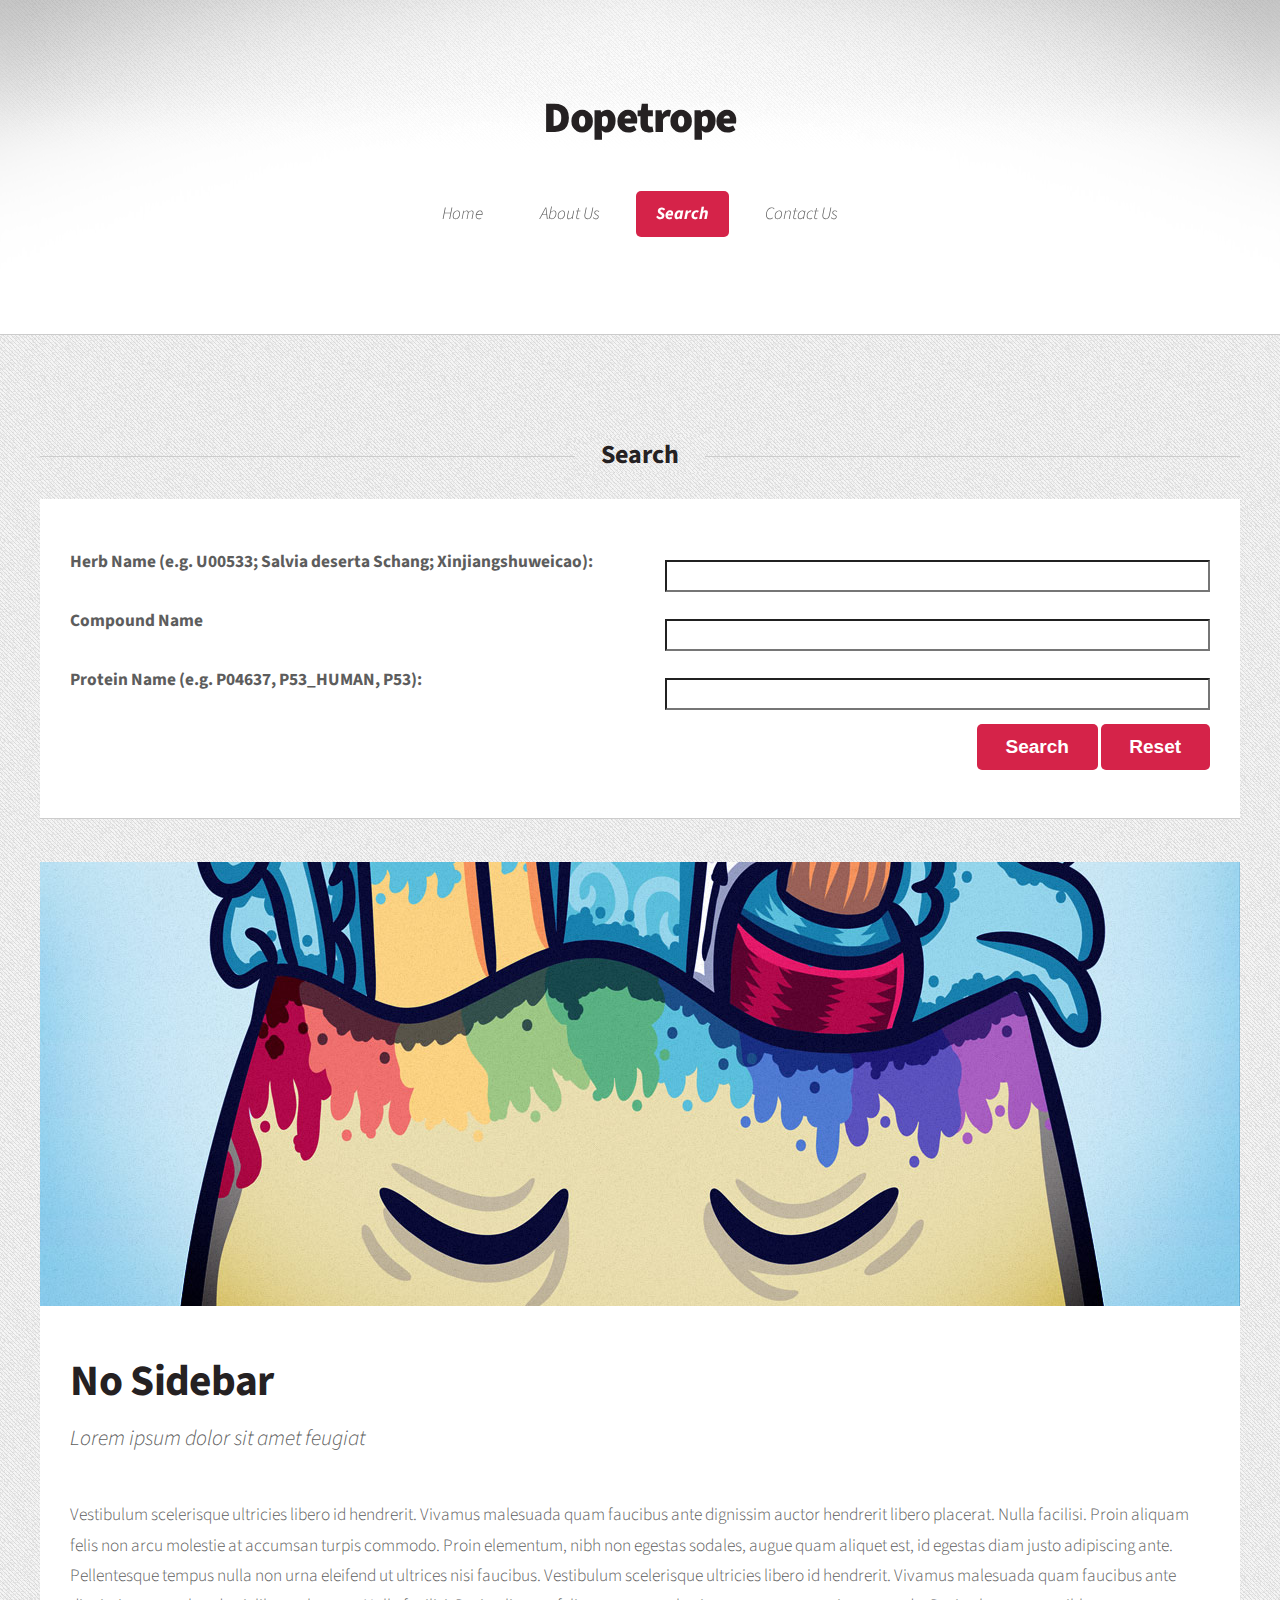
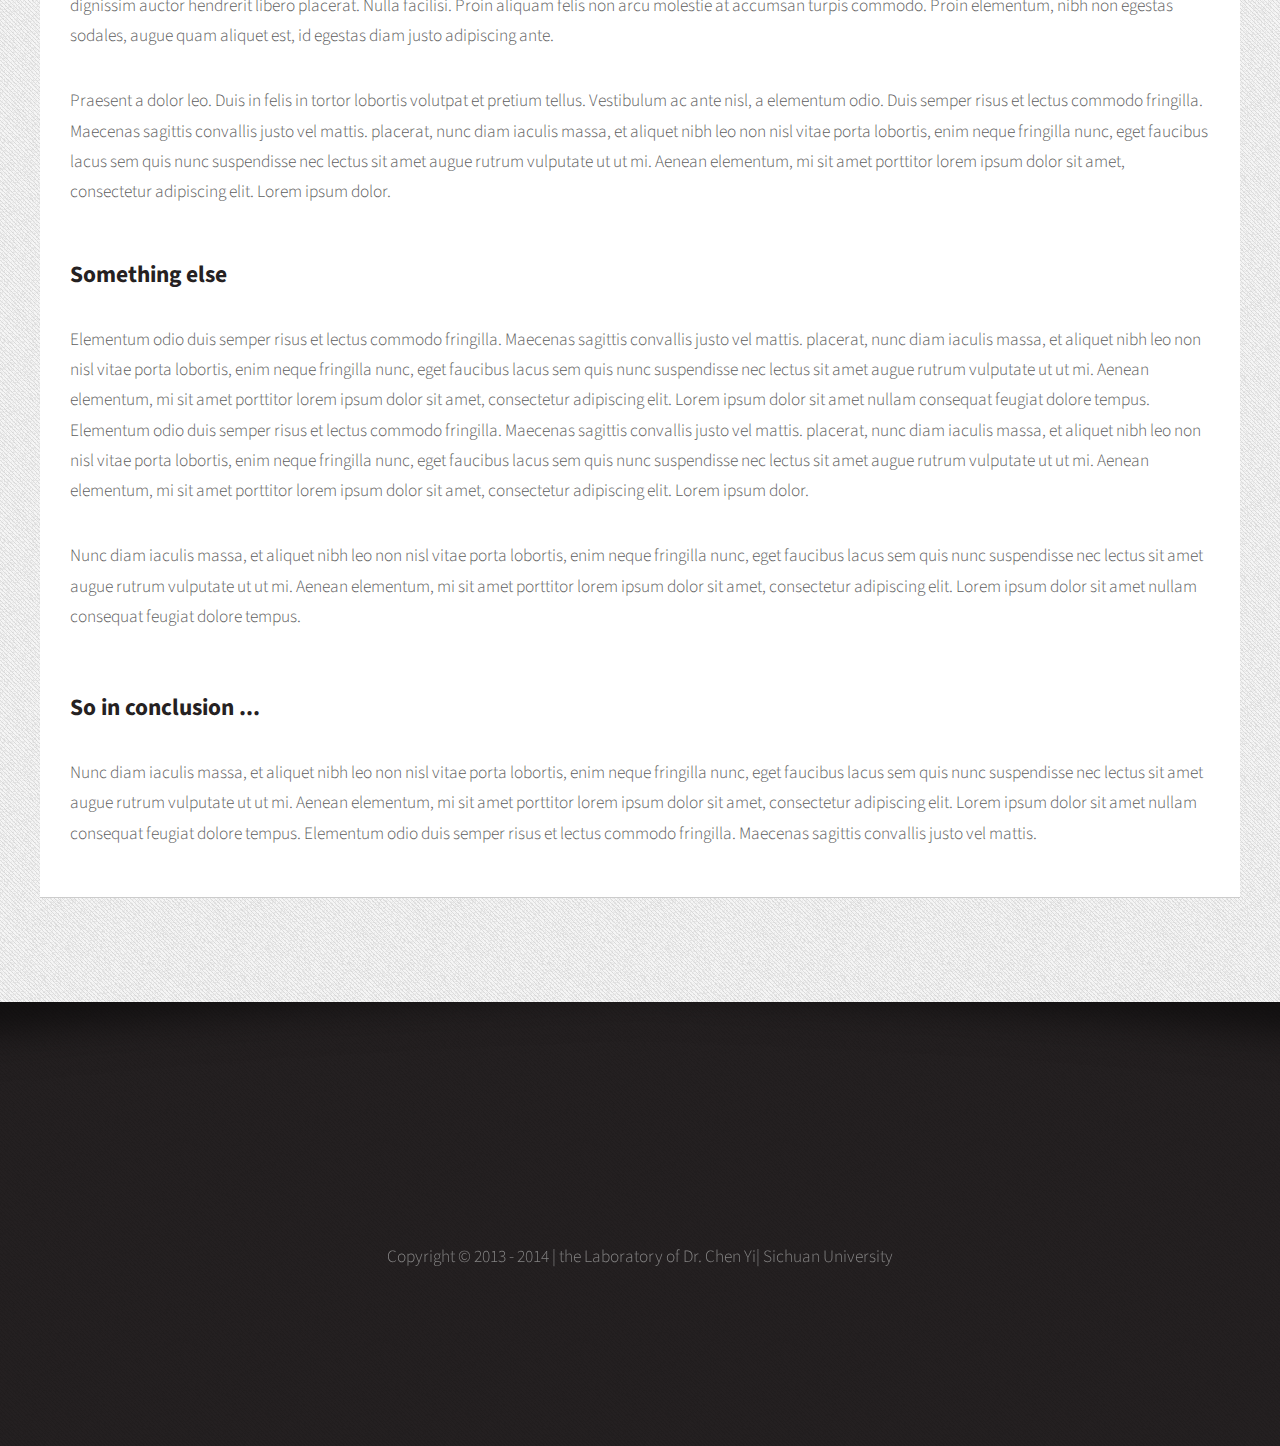
<file: search.html>
<!DOCTYPE HTML>
<!--
	Dopetrope 2.5 by HTML5 UP
	html5up.net | @n33co
	Free for personal and commercial use under the CCA 3.0 license (html5up.net/license)
-->
<html>
	<head>
		<title>Search</title>
		<meta http-equiv="content-type" content="text/html; charset=utf-8" />
		<meta name="description" content="" />
		<meta name="keywords" content="" />
		<link href="http://fonts.googleapis.com/css?family=Source+Sans+Pro:300,400,700,900,300italic" rel="stylesheet" />
		<script src="js/jquery.min.js"></script>
		<script src="js/jquery.dropotron.min.js"></script>
		<script src="js/config.js"></script>
		<script src="js/skel.min.js"></script>
		<script src="js/skel-panels.min.js"></script>
		<script src="js/script.js"></script>
		<noscript>
			<link rel="stylesheet" href="css/skel-noscript.css" />
			<link rel="stylesheet" href="css/style.css" />
			<link rel="stylesheet" href="css/style-desktop.css" />
		</noscript>
		<link rel="stylesheet" href="css/custom.css" />
		<!--[if lte IE 8]><script src="js/html5shiv.js"></script><link rel="stylesheet" href="css/ie8.css" /><![endif]-->
	</head>
	<body class="no-sidebar">

		<!-- Header Wrapper -->
			<div id="header-wrapper">
				<div class="container">
					<div class="row">
						<div class="12u">
						
							<!-- Header -->
								<section id="header">
									
									<!-- Logo -->
										<h1><a href="#">Dopetrope</a></h1>
									
									<!-- Nav -->
										<nav id="nav">
											<ul>
												<li><a href="index.html">Home</a></li>
												<li>
													<a href="about-us.html">About Us</a>
												<!-- 	<ul>
														<li><a href="#">Lorem ipsum dolor</a></li>
														<li><a href="#">Magna phasellus</a></li>
														<li><a href="#">Etiam dolore nisl</a></li>
														<li>
															<a href="">Phasellus consequat</a>
															<ul>
																<li><a href="#">Magna phasellus</a></li>
																<li><a href="#">Etiam dolore nisl</a></li>
																<li><a href="#">Veroeros feugiat</a></li>
															</ul>
														</li>
														<li><a href="#">Veroeros feugiat</a></li>
													</ul> -->
												</li>
											    <li class="current_page_item"> <a href="search.html">Search</a></li>
												<li><a href="contact-us.html">Contact Us</a></li>
											
											</ul>
										</nav>

								</section>

						</div>
					</div>
					<div class="row hide">
						<div class="12u">

							<!-- Banner -->
								<section id="banner">
									<a href="http://facebook.com/DreametryDoodle">
										<span class="image image-full"><img src="images/pic01.jpg" alt="" /></span>
										<header>
											<h2>Howdy. This is Dopetrope.</h2>
											<span class="byline">A responsive template by HTML5 UP</span>
										</header>
									</a>
								</section>

						</div>
					</div>
					<div class="row hide">
						<div class="12u">
								
							<!-- Intro -->
								<section id="intro">
								
									<div>
										<div class="row">
											<div class="4u">
												<section class="first">
													<span class="pennant"><span class="fa fa-cog"></span></span>
													<header>
														<h2>Ipsum consequat</h2>
													</header>
													<p>Nisl amet dolor sit ipsum veroeros sed blandit consequat veroeros et magna tempus.</p>
												</section>
											</div>
											<div class="4u">
												<section class="middle">
													<span class="pennant pennant-alt"><span class="fa fa-flash"></span></span>
													<header>
														<h2>Magna etiam dolor</h2>
													</header>
													<p>Nisl amet dolor sit ipsum veroeros sed blandit consequat veroeros et magna tempus.</p>
												</section>
											</div>
											<div class="4u">
												<section class="last">
													<span class="pennant pennant-alt2"><span class="fa fa-star"></span></span>
													<header>
														<h2>Tempus adipiscing</h2>
													</header>
													<p>Nisl amet dolor sit ipsum veroeros sed blandit consequat veroeros et magna tempus.</p>
												</section>
											</div>
										</div>
									</div>

									<div class="actions">
										<a href="#" class="button big">Get Started</a>
										<a href="#" class="button alt big">Learn More</a>
									</div>
								
								</section>

						</div>
					</div>
				</div>
			</div>
		
		<!-- Main Wrapper -->
			<div id="main-wrapper">
				<div class="container">
					<div class="row">
						<div class="12u">
							
							<!-- Portfolio -->
								<section>
								<header class="major">
										<h2>Search</h2>
									</header>
									<div>
										<div class="row">
											<div class="12u skel-cell-important">
											<article class="box is-post">
												<!-- Search form -->
												<form action="search.php" name="search" method="post">
														<div class="row">
															<div class="6u">
																<label for="herb" class="form_field">Herb Name (e.g. U00533; Salvia deserta Schang; Xinjiangshuweicao):</label> 
															</div>
															<div class="6u">
														    	<input type="text" class="input_field" name="herb" id="herb">
															</div>
														    <div class="6u">
																<label for="email">Compound Name</label>
															</div>
															<div class="6u">
														    	<input type="text" class="input_field" name="compound" id="compound">		
															</div>
														    <div class="6u">
																<label for="url">Protein Name (e.g. P04637, P53_HUMAN, P53):</label> 
															</div>
															<div class="6u">
																<input type="text" class="input_field" id="protein" name="protein">	
															</div>
														</div>
														<div class="clear"></div>
													    <div class="right">									 																																		
															<input type="submit" value="Search" id="submit" name="submit" class="button">
															<input type="reset" value="Reset" id="reset" name="reset" class="button">
														</div>
														<div class="clear"></div>
												</form>
												</article>
												<!-- Content -->
													<article class="box is-post">
														<a href="http://facebook.com/DreametryDoodle" class="image image-full"><img src="images/pic01.jpg" alt="" /></a>
														<header>
															<h2>No Sidebar</h2>
															<span class="byline">Lorem ipsum dolor sit amet feugiat</span>
														</header>
														<p>
															Vestibulum scelerisque ultricies libero id hendrerit. Vivamus malesuada quam faucibus ante dignissim auctor 
															hendrerit libero placerat. Nulla facilisi. Proin aliquam felis non arcu molestie at accumsan turpis commodo. 
															Proin elementum, nibh non egestas sodales, augue quam aliquet est, id egestas diam justo adipiscing ante. 
															Pellentesque tempus nulla non urna eleifend ut ultrices nisi faucibus.
															Vestibulum scelerisque ultricies libero id hendrerit. Vivamus malesuada quam faucibus ante dignissim auctor 
															hendrerit libero placerat. Nulla facilisi. Proin aliquam felis non arcu molestie at accumsan turpis commodo. 
															Proin elementum, nibh non egestas sodales, augue quam aliquet est, id egestas diam justo adipiscing ante. 
														</p>
														<p>
															Praesent a dolor leo. Duis in felis in tortor lobortis volutpat et pretium tellus. Vestibulum ac ante nisl, 
															a elementum odio. Duis semper risus et lectus commodo fringilla. Maecenas sagittis convallis justo vel mattis. 
															placerat, nunc diam iaculis massa, et aliquet nibh leo non nisl vitae porta lobortis, enim neque fringilla nunc, 
															eget faucibus lacus sem quis nunc suspendisse nec lectus sit amet augue rutrum vulputate ut ut mi. Aenean 
															elementum, mi sit amet porttitor lorem ipsum dolor sit amet, consectetur adipiscing elit. Lorem ipsum dolor.
														</p>
														<section>
															<header>
																<h3>Something else</h3>
															</header>
															<p>
																Elementum odio duis semper risus et lectus commodo fringilla. Maecenas sagittis convallis justo vel mattis. 
																placerat, nunc diam iaculis massa, et aliquet nibh leo non nisl vitae porta lobortis, enim neque fringilla nunc, 
																eget faucibus lacus sem quis nunc suspendisse nec lectus sit amet augue rutrum vulputate ut ut mi. Aenean 
																elementum, mi sit amet porttitor lorem ipsum dolor sit amet, consectetur adipiscing elit. Lorem ipsum dolor
																sit amet nullam consequat feugiat dolore tempus.
																Elementum odio duis semper risus et lectus commodo fringilla. Maecenas sagittis convallis justo vel mattis. 
																placerat, nunc diam iaculis massa, et aliquet nibh leo non nisl vitae porta lobortis, enim neque fringilla nunc, 
																eget faucibus lacus sem quis nunc suspendisse nec lectus sit amet augue rutrum vulputate ut ut mi. Aenean 
																elementum, mi sit amet porttitor lorem ipsum dolor sit amet, consectetur adipiscing elit. Lorem ipsum dolor.
															</p>
															<p>
																Nunc diam iaculis massa, et aliquet nibh leo non nisl vitae porta lobortis, enim neque fringilla nunc, 
																eget faucibus lacus sem quis nunc suspendisse nec lectus sit amet augue rutrum vulputate ut ut mi. Aenean 
																elementum, mi sit amet porttitor lorem ipsum dolor sit amet, consectetur adipiscing elit. Lorem ipsum dolor
																sit amet nullam consequat feugiat dolore tempus.
															</p>
														</section>
														<section>
															<header>
																<h3>So in conclusion ...</h3>
															</header>
															<p>
																Nunc diam iaculis massa, et aliquet nibh leo non nisl vitae porta lobortis, enim neque fringilla nunc, 
																eget faucibus lacus sem quis nunc suspendisse nec lectus sit amet augue rutrum vulputate ut ut mi. Aenean 
																elementum, mi sit amet porttitor lorem ipsum dolor sit amet, consectetur adipiscing elit. Lorem ipsum dolor
																sit amet nullam consequat feugiat dolore tempus. Elementum odio duis semper risus et lectus commodo fringilla. 
																Maecenas sagittis convallis justo vel mattis. 
															</p>
														</section>
													</article>

											</div>
										</div>
									</div>
								</section>

						</div>
					</div>
				</div>
			</div>

	<!-- Footer Wrapper -->
			<div id="footer-wrapper">
				
				<!-- Footer -->
					<section id="footer" class="container">
					    <div class="row center">
						 
						</div>
							
						<div class="row">
							<div class="12u">
							
								<!-- Copyright -->
									<div id="copyright">
									<!-- 	<ul class="links">
											<li>&copy; Untitled	</li>
											<li>Images: <a href="http://facebook.com/DreametryDoodle">Dreametry Doodle</a></li>
											<li>Design: <a href="http://html5up.net">HTML5 UP</a></li>
										</ul> -->
										 Copyright © 2013 - 2014 | the Laboratory of Dr. Chen Yi| Sichuan University
									</div>

							</div>
						</div>
					</section>
				
			</div>

	</body>
</html>
</file>
<file: css/style-desktop.css>
/*
	Dopetrope 2.5 by HTML5 UP
	html5up.net | @n33co
	Free for personal and commercial use under the CCA 3.0 license (html5up.net/license)
*/

/*********************************************************************************/
/* Basic                                                                         */
/*********************************************************************************/

	body
	{
		font-size: 13pt;
		line-height: 1.75em;
		min-width: 1200px;
	}
	
	h2
	{
		font-size: 1.5em;
	}
	
	h3
	{
		font-size: 1.35em;
	}

	.byline
	{
		margin: 0.5em 0 0 0;
		padding-bottom: 0.5em;
	}
	
	header
	{
		margin: 0 0 1.5em 0;
	}
	
	footer
	{
		margin: 2.25em 0 0 0;
	}
	
	/* Actions */

		.actions
		{
		}
		
			.actions .button
			{
				margin-right: 0.75em;
			}

	/* Box */

		.box
		{
			padding: 2.75em 1.75em 2.75em 1.75em;
		}
		
			.box .image-full
			{
				left: 1.75em;
				top: 1.75em;
				margin: -4.5em 0 4.25em -3.5em;
			}

	/* Button */
	
		.button
		{
			font-size: 1.1em;
			padding: 0.65em 1.5em 0.65em 1.5em;
		}

			.button.big
			{
				font-size: 1.5em;
				padding: 0.75em 1.5em 0.75em 1.5em;
			}

	/* Is-* */
	
		.is-post
		{
		}
		
			.is-post header
			{
				padding-top: 1em;
				margin: 0 0 2em 0;
			}
		
			.is-post h2
			{
				font-size: 2.5em;
				letter-spacing: -0.015em;
			}
			
			.is-post .byline
			{
				margin-top: 1.25em;
				font-size: 1.25em;
			}

	/* List */

		ul.links
		{
		}

			ul.links li
			{
				display: inline-block;
				border-left: solid 1px rgba(255,255,255,0.05);
				padding: 0 0 0 1em;
				margin: 0 0 0 1em;
			}
			
			ul.links li:first-child
			{
				border-left: 0;
				padding-left: 0;
				margin-left: 0;
			}

		ul.social
		{
			margin: 0 0 3.25em 0;
		}

			ul.social li
			{
				margin-left: 0.75em;
			}

	/* Pennant */

		.pennant
		{
			margin: 0 0 4em 0;
		}

/*********************************************************************************/
/* Wrappers                                                                      */
/*********************************************************************************/

	#header-wrapper
	{
		padding: 6em 0 6em 0;
	}

		#header-wrapper:before
		{
			height: 10em;
		}
	
		#header-wrapper:after
		{
			height: 20em;
			top: -2.5em;
		}
	
	#main-wrapper
	{
		padding: 6em 0 6em 0;
	}

		#main-wrapper:after
		{
			height: 5em;
		}
	
	#footer-wrapper
	{
		padding: 6em 0 6em 0;
	}

		#footer-wrapper:before
		{
			height: 5em;
		}

		#footer-wrapper header
		{
			margin: 0 0 3em 0;
		}
		
			#footer-wrapper header h2
			{
				font-size: 1.75em;
			}
			
		#footer-wrapper .row
		{
			padding-bottom: 2em;
		}

/*********************************************************************************/
/* Header                                                                        */
/*********************************************************************************/

	#header
	{
		text-align: center;
	}
	
		#header h1
		{
			color: #252122;
			font-weight: 900;
			font-size: 2.5em;
			letter-spacing: -0.035em;
			margin: 0 0 1.5em 0;
		}

/*********************************************************************************/
/* Nav                                                                           */
/*********************************************************************************/

	#nav
	{
	}

		#nav > ul
		{
			margin: 0;
		}

		#nav > ul > li > ul
		{
			display: none;
		}

		#nav > ul > li
		{
			display: inline-block;
			font-style: italic;
			margin: 0 0.35em 0 0.35em;
		}
		
			#nav > ul > li > a
			{
				border-radius: 5px;
				color: #5d5d5d;
				text-decoration: none;
				padding: 0.6em 1.2em 0.6em 1.2em;
				-moz-transition: background-color .25s ease-in-out;
				-webkit-transition: background-color .25s ease-in-out;
				-o-transition: background-color .25s ease-in-out;
				-ms-transition: background-color .25s ease-in-out;
				transition: background-color .25s ease-in-out;
				outline: 0;
			}

		#nav > ul > li:hover
		{
		}
		
			#nav > ul > li:hover > a
			{
				background: #f3f3f3;
			}
			
		#nav > ul > li.active
		{
		}
		
			#nav > ul > li.active > a
			{
				background: #f3f3f3;
			}
			
		#nav > ul > li.current_page_item
		{
		}
		
			#nav > ul > li.current_page_item > a
			{
				background: #d52349;
				color: #fff !important;
				font-weight: 700;
			}
			
	.dropotron
	{
		border-radius: 5px;
		background-color: #252122;
		background-color: rgba(34,30,31,0.98);
		padding: 1.25em 1.5em 1.25em 1.5em;
		font-style: italic;
		min-width: 13em;
		box-shadow: 0px 8px 15px 0px rgba(0,0,0,0.5);
		text-align: left;
	}
	
		.dropotron a,
		.dropotron span
		{
			color: #aaa;
			text-decoration: none;
			-moz-transition: color .25s ease-in-out;
			-webkit-transition: color .25s ease-in-out;
			-o-transition: color .25s ease-in-out;
			-ms-transition: color .25s ease-in-out;
			transition: color .25s ease-in-out;
		}
		
		.dropotron li
		{
			padding: 0.25em 0 0.25em 0;
		}

			.dropotron li:hover > a,
			.dropotron li:hover >span
			{
				color: #fff;
			}

		.dropotron.level-0
		{
			margin-top: 2em;
			margin-left: -0.51em;
		}
		
			.dropotron.level-0:before
			{
				content: '';
				display: block;
				position: absolute;
				left: 20px;
				top: -10px;
				border-left: solid 10px transparent;
				border-right: solid 10px transparent;
				border-bottom: solid 10px #252122;
				border-bottom-color: rgba(34,30,31,0.98);
			}

/*********************************************************************************/
/* Banner                                                                        */
/*********************************************************************************/

	#banner
	{
		position: relative;
		margin-top: 1em;
	}
	
		#banner header
		{
			border-radius: 5px;
			position: absolute;
			left: 0;
			top: 0;
			padding: 4em;
			left: 50%;
			top: 50%;

			/*
				To vertically center this we need to set a width/height for the header
				overlay, then set a negative left/top margin set to half its width/height.
			*/
			
			width: 50em;
			height: 13em;
			
			margin-left: -25em;
			margin-top: -6.5em;
		}
		
			#banner header h2
			{
				font-size: 3em;
				margin: 0 0 0.65em 0;
				/*line-height: 1.1em;*/
			}

			#banner header .byline
			{
				font-size: 1.75em;
			}
			
/*********************************************************************************/
/* Footer                                                                        */
/*********************************************************************************/

	#footer
	{
	}

/*********************************************************************************/
/* Main                                                                          */
/*********************************************************************************/

	#main
	{
	}

/*********************************************************************************/
/* Intro                                                                         */
/*********************************************************************************/

	#intro
	{
		padding: 3em 0 0 0;
	}
	
		#intro section
		{
			padding: 2em 0 2em 0;
		}

		#intro h2
		{
			font-size: 1.75em;
		}
		
		#intro p
		{
			font-size: 1.25em;
			margin: 0;
		}
	
		#intro .middle
		{
			box-shadow:	16px 0px 0px 0px #fff,
						17px 0px 0px 0px #ccc, 
						
						-16px 0px 0px 0px #fff, 
						-17px 0px 0px 0px #ccc, 
						
						-16px -45px 0px 0px #fff, 
						16px -45px 0px 0px #fff, 

						-16px 45px 0px 0px #fff, 
						16px 45px 0px 0px #fff, 

						-16px 0px 45px 0px rgba(0,0,0,0.15),
						16px 0px 45px 0px rgba(0,0,0,0.15);
		}
		
		#intro .actions
		{
			padding: 5em 0 0 0;
		}
		
			#intro .actions .button
			{
				width: 12em;
				margin: 0 0.5em 0 0.5em;
			}

/*********************************************************************************/
/* Copyright                                                                     */
/*********************************************************************************/
		
	#copyright
	{
		margin: 3em 0 2em 0;
	}
	
		#copyright .links
		{
			padding: 0.85em 2.25em 0.85em 2.25em;
		}
</file>
<file: css/custom.css>
.hide
{
display:none;
}
.center
{
text-align:center;
}
.left
{
	float:left;
}
.clear
{
	clear:both;
}
.right
{
	float:right;
}



.form_field
{
  margin: 1em 0;
}
.input_field
{
	padding: 0.5em;
	width: 100%;
	margin: 1em 0;
}
.error
{
color:red;
}
.success
{
color:green;
}
form label
{
font-weight:bold;
}
/**Table*/
table.search-result
{
text-align:left;
width:95%;
}
table.search-result th
{
font-weight:bold;
padding-left: 3pt;
}

table.search-result td
{
	padding: 0 2pt;
	word-wrap: break-word;
}

.bold
{
font-weight:bold;
}
</file>
<file: css/ie8.css>
/*
	Dopetrope 2.5 by HTML5 UP
	html5up.net | @n33co
	Free for personal and commercial use under the CCA 3.0 license (html5up.net/license)
*/

/*********************************************************************************/
/* Wrappers                                                                      */
/*********************************************************************************/

	#header-wrapper
	{
	}

		#header-wrapper:before
		{
			display: none;
		}

		#header-wrapper:after
		{
			display: none;
		}

	#footer-wrapper
	{
	}

		#footer-wrapper:before
		{
			display: none;
		}
</file>
<file: css/skel-noscript.css>
/* Resets (http://meyerweb.com/eric/tools/css/reset/ | v2.0 | 20110126 | License: none (public domain)) */

	html,body,div,span,applet,object,iframe,h1,h2,h3,h4,h5,h6,p,blockquote,pre,a,abbr,acronym,address,big,cite,code,del,dfn,em,img,ins,kbd,q,s,samp,small,strike,strong,sub,sup,tt,var,b,u,i,center,dl,dt,dd,ol,ul,li,fieldset,form,label,legend,table,caption,tbody,tfoot,thead,tr,th,td,article,aside,canvas,details,embed,figure,figcaption,footer,header,hgroup,menu,nav,output,ruby,section,summary,time,mark,audio,video{margin:0;padding:0;border:0;font-size:100%;font:inherit;vertical-align:baseline;}article,aside,details,figcaption,figure,footer,header,hgroup,menu,nav,section{display:block;}body{line-height:1;}ol,ul{list-style:none;}blockquote,q{quotes:none;}blockquote:before,blockquote:after,q:before,q:after{content:'';content:none;}table{border-collapse:collapse;border-spacing:0;}body{-webkit-text-size-adjust:none}

/* Box Model */

	*, *:before, *:after {
		-moz-box-sizing: border-box;
		-webkit-box-sizing: border-box;
		-o-box-sizing: border-box;
		-ms-box-sizing: border-box;
		box-sizing: border-box;
	}

/* Container */

	body {
		min-width: 1200px;
	}

	.container {
		width: 1200px;
		margin-left: auto;
		margin-right: auto;
	}

	/* Modifiers */
	
		.container.small {
			width: 900px;
		}

		.container.big {
			width: 100%;
			max-width: 1500px;
			min-width: 1200px;
		}

/* Grid */

	/* Cells */

		.\31 2u { width: 100% }
		.\31 1u { width: 91.6666666667% }
		.\31 0u { width: 83.3333333333% }
		.\39 u { width: 75% }
		.\38 u { width: 66.6666666667% }
		.\37 u { width: 58.3333333333% }
		.\36 u { width: 50% }
		.\35 u { width: 41.6666666667% }
		.\34 u { width: 33.3333333333% }
		.\33 u { width: 25% }
		.\32 u { width: 16.6666666667% }
		.\31 u { width: 8.3333333333% }
		.\-11u { margin-left: 91.6666666667% }
		.\-10u { margin-left: 83.3333333333% }
		.\-9u { margin-left: 75% }
		.\-8u { margin-left: 66.6666666667% }
		.\-7u { margin-left: 58.3333333333% }
		.\-6u { margin-left: 50% }
		.\-5u { margin-left: 41.6666666667% }
		.\-4u { margin-left: 33.3333333333% }
		.\-3u { margin-left: 25% }
		.\-2u { margin-left: 16.6666666667% }
		.\-1u { margin-left: 8.3333333333% }

		.row > * {
			padding: 40px 0 0 40px;
			float: left;
			-moz-box-sizing: border-box;
			-webkit-box-sizing: border-box;
			-o-box-sizing: border-box;
			-ms-box-sizing: border-box;
			box-sizing: border-box;
		}

		.row + .row > * {
			padding-top: 40px;
		}

		.row {
			margin-left: -40px;
		}

	/* Rows */

		.row:after {
			content: '';
			display: block;
			clear: both;
			height: 0;
		}

		.row:first-child > * {
			padding-top: 0;
		}

		.row > * {
			padding-top: 0;
		}

		/* Modifiers */

			/* Flush */

				.row.flush {
					margin-left: 0;
				}

				.row.flush > * {
					padding: 0 !important;
				}

			/* Quarter */

				.row.quarter > * {
					padding: 10px 0 0 10px;
				}

				.row.quarter + .row.quarter > * {
					padding-top: 10px;
				}

				.row.quarter {
					margin-left: -10px;
				}

			/* Half */

				.row.half > * {
					padding: 20px 0 0 20px;
				}

				.row.half + .row.half > * {
					padding-top: 20px;
				}

				.row.half {
					margin-left: -20px;
				}

			/* One and (a) Half */

				.row.oneandhalf > * {
					padding: 60px 0 0 60px;
				}

				.row.oneandhalf + .row.oneandhalf > * {
					padding-top: 60px;
				}

				.row.oneandhalf {
					margin-left: -60px;
				}

			/* Double */

				.row.double > * {
					padding: 80px 0 0 80px;
				}

				.row.double + .row.double > * {
					padding-top: 80px;
				}

				.row.double {
					margin-left: -80px;
				}
</file>
<file: css/style.css>
@charset 'UTF-8';

@font-face{font-family:'FontAwesome';src:url('font/fontawesome-webfont.eot?v=4.0.1');src:url('font/fontawesome-webfont.eot?#iefix&v=4.0.1') format('embedded-opentype'),url('font/fontawesome-webfont.woff?v=4.0.1') format('woff'),url('font/fontawesome-webfont.ttf?v=4.0.1') format('truetype'),url('font/fontawesome-webfont.svg?v=4.0.1#fontawesomeregular') format('svg');font-weight:normal;font-style:normal}

/*
	Dopetrope 2.5 by HTML5 UP
	html5up.net | @n33co
	Free for personal and commercial use under the CCA 3.0 license (html5up.net/license)
*/

/*********************************************************************************/
/* Basic                                                                         */
/*********************************************************************************/

	*
	{
		-moz-box-sizing: border-box;
		-webkit-box-sizing: border-box;
		-o-box-sizing: border-box;
		-ms-box-sizing: border-box;
		box-sizing: border-box;
	}

	body
	{
		font-family: 'Source Sans Pro';
		font-weight: 300;
		background: #252122;
		background-image: url('images/bg02.png');
		color: #5d5d5d;
	}

	strong, b
	{
		color: #252122;
		font-weight: 700;
	}
	
	h1, h2, h3, h4, h5, h6
	{
		color: #252122;
		font-weight: 700;
	}

		h1 a, h2 a, h3 a, h4 a, h5 a, h6 a
		{
			color: inherit;
			text-decoration: none;
		}

	a
	{
		color: #d52349;
		text-decoration: underline;
	}
	
		a:hover
		{
			text-decoration: none;
		}

	.major
	{
		position: relative;
		text-align: center;
		border-top: solid 1px #ccc;
		top: 1em;
	}

		.major h2
		{
			background: #fff;
			position: relative;
			top: -0.65em;
			display: inline;
			margin: 0;
			padding: 0 1em 0 1em;
		}

	.byline
	{
		display: block;
		font-style: italic;
	}
	
	form
	{
	}
	
		form input,
		form select,
		form textarea
		{
			-webkit-appearance: none;
		}
			
	br.clear
	{
		clear: both;
	}
	
	p, ul, ol, dl, table
	{
		margin-bottom: 2em;
	}
	
	section,
	article
	{
		margin-bottom: 2.5em;
	}
	
		section > :last-child,
		article > :last-child
		{
			margin-bottom: 0;
		}

		section:last-child,
		article:last-child
		{
			margin-bottom: 0;
		}

	/* Actions */

		.actions
		{
		}

	/* Box */

		.box
		{
			background: #ffffff;
			border-bottom: solid 1px #ccc;
		}
		
			.box .image-full
			{
				position: relative;
				width: auto;
			}

	/* Button */
		
		.button
		{
			display: inline-block;
			text-decoration: none;
			cursor: pointer;
			border: 0;
			border-radius: 5px;
			background: #d52349;
			color: #fff !important;
			font-weight: 700;
			outline: 0;
			-moz-transition: background-color .25s ease-in-out;
			-webkit-transition: background-color .25s ease-in-out;
			-o-transition: background-color .25s ease-in-out;
			-ms-transition: background-color .25s ease-in-out;
			transition: background-color .25s ease-in-out;
		}

			.button:hover
			{
				background: #e53359;
			}
			
			.button:active
			{
				background: #c51349;
			}
		
			.button.alt
			{
				background: #252122;
			}

				.button.alt:hover
				{
					background: #353132;
				}
				
				.button.alt:active
				{
					background: #151112;
				}
		
			.button.fa
			{
				xpadding-left: 1em !important;
			}
			
				.button.fa:before
				{
					opacity: 0.35;
					position: relative;
					top: 0.05em;
					margin-right: 0.75em;
				}

	/* Icon */

		.icon48
		{
			display: inline-block;
			width: 48px;
			height: 48px;
			background-image: url('images/icons48.png');
			text-indent: -9999px;
		}
		
			.icon48-1	{ background-position:	0px 0px;		}
			.icon48-2	{ background-position:	-48px 0px;		}
			.icon48-3	{ background-position:	-96px 0px;		}
			.icon48-4	{ background-position:	-144px 0px;		}
			.icon48-5	{ background-position:	-192px 0px;		}
			.icon48-6	{ background-position:	-240px 0px;		}
			.icon48-7	{ background-position:	-288px 0px;		}
			.icon48-8	{ background-position:	-336px 0px;		}
			.icon48-9	{ background-position:	-384px 0px;		}
			.icon48-10	{ background-position:	-432px 0px;		}

		.icon64
		{
			display: inline-block;
			width: 64px;
			height: 64px;
			background-image: url('images/icons64.png');
			text-indent: -9999px;
		}
		
			.icon64-1	{ background-position:	0px 0px;		}
			.icon64-2	{ background-position:	-64px 0px;		}
			.icon64-3	{ background-position:	-128px 0px;		}
			.icon64-4	{ background-position:	-192px 0px;		}
			.icon64-5	{ background-position:	-256px 0px;		}
			.icon64-6	{ background-position:	-320px 0px;		}
			.icon64-7	{ background-position:	-384px 0px;		}
			.icon64-8	{ background-position:	-448px 0px;		}
			.icon64-9	{ background-position:	-512px 0px;		}
			.icon64-10	{ background-position:	-576px 0px;		}

	/* Image */

		.image
		{
			display: inline-block;
			outline: 0;
		}
		
			.image img
			{
				display: block;
				width: 100%;
			}

		.image-centered
		{
			display: block;
			margin: 0 0 2em 0;
		}

			.image-centered img
			{
				margin: 0 auto;
				width: auto;
			}

		.image-full
		{
			display: block;
			width: 100%;
			margin: 0 0 2em 0;
		}
		
		.image-left
		{
			float: left;
			margin: 0 2em 2em 0;
		}

	/* Is-* */
	
		.is-post
		{
		}
	
	/* List */

		ul.contact
		{
		}

			ul.contact li
			{
				position: relative;
				border-top: solid 1px #ddd;
				padding: 1.3em 0 1.3em 7em;
			}

				ul.contact li h3
				{
					position: absolute;
					left: 0;
					top: 1.3em;
					font-size: 1.1em;
				}

				ul.contact li p
				{
					margin: 0;
				}
			
			ul.contact li:first-child
			{
				padding-top: 0;
				border-top: 0;
			}

				ul.contact li:first-child h3
				{
					top: 0;
				}
	
		ul.dates
		{
		}
		
			ul.dates li
			{
				position: relative;
				border-top: solid 1px #ddd;
				padding: 1.3em 0 1.3em 6.75em;
			}

			ul.dates .date
			{
				display: block;
				position: absolute;
				left: 0;
				top: 1.3em;
				background-color: #d52349;
				height: 3.5em;
				text-align: center;
				color: #fff;
				line-height: 1em;
				border-top-left-radius: 5px;
				border-bottom-left-radius: 5px;
				padding: 0.5em 0.75em 0 1em;
			}

				ul.dates .date:after
				{
					content: '';
					position: absolute;
					bottom: 0;
					right: -1.2em;
					border-left: solid 1.25em #d52349;
					border-top: solid 1.8em transparent;
					border-bottom: solid 1.8em transparent;
				}
			
				ul.dates .date strong
				{
					display: block;
					font-size: 1.75em;
					padding-top: 0.15em;
				}
				
			ul.dates h3
			{
				font-size: 1.1em;
			}
				
			ul.dates p
			{
				margin: 0;
			}

			ul.dates li:first-child
			{
				border-top: 0;
				padding-top: 0;
			}
			
				ul.dates li:first-child .date
				{
					top: 0;
				}

		ul.default
		{
		}
		
		ul.divided
		{
		}
		
			ul.divided li
			{
				border-top: solid 1px #ddd;
				padding: 1em 0 1em 0;
			}
			
			ul.divided li:first-child
			{
				border-top: 0;
				padding-top: 0;
			}
		
		ul.links
		{
		}
		
		ul.social
		{
			overflow: hidden;
		}

			ul.social li
			{
				display: inline-block;
			}

			ul.social li:first-child
			{
				margin-left: 0;
			}

			ul.social li a
			{
				display: inline-block;
				width: 3em;
				height: 3em;
				text-align: center;
				border-radius: 5px;
				background: #888;
				-moz-transition: background-color .25s ease-in-out;
				-webkit-transition: background-color .25s ease-in-out;
				-o-transition: background-color .25s ease-in-out;
				-ms-transition: background-color .25s ease-in-out;
				transition: background-color .25s ease-in-out;
			}
			
				ul.social li a:before
				{
					color: #fff;
					font-size: 2em;
					line-height: 1.5em;
				}
			
			ul.social li a.fa-facebook			{ background: #3c5a98; }
			ul.social li a.fa-facebook:hover	{ background: #4c6aa8; }
			ul.social li a.fa-twitter			{ background: #2daae4; }
			ul.social li a.fa-twitter:hover		{ background: #3dbaf4; }
			ul.social li a.fa-dribbble			{ background: #c4376b; }
			ul.social li a.fa-dribbble:hover	{ background: #d4477b; }
			ul.social li a.fa-linkedin			{ background: #006599; }
			ul.social li a.fa-linkedin:hover	{ background: #1075a9; }
			ul.social li a.fa-tumblr			{ background: #2b4661; }
			ul.social li a.fa-tumblr:hover		{ background: #3b5671; }
			ul.social li a.fa-google-plus		{ background: #da2713; }
			ul.social li a.fa-google-plus:hover	{ background: #ea3723; }

	/* Pennant */

		.pennant
		{
			position: relative;
			display: inline-block;
			background-color: #d52349;
			width: 9em;
			padding: 1.5em 0 0.5em 0;
			border-top-left-radius: 5px;
			border-top-right-radius: 5px;
		}
		
			.pennant:after
			{
				content: '';
				position: absolute;
				bottom: -1.98em;
				left: 0;
				border-top: solid 2em #d52349;
				border-left: solid 4.5em transparent;
				border-right: solid 4.5em transparent;
			}
		
			.pennant span
			{
				display: block;
				margin: 0 auto;
			}
			
				.pennant span:before
				{
					font-size: 4.5em;
					color: #fff;
				}

			.pennant-alt
			{
				background-color: #252122;
			}
			
				.pennant-alt:after
				{
					border-top-color: #252122;
				}

			.pennant-alt2
			{
				background-color: #827a7c;
			}
			
				.pennant-alt2:after
				{
					border-top-color: #827a7c;
				}

/*********************************************************************************/
/* Icons                                                                         */
/* Powered by Font Awesome by Dave Gandy | http://fontawesome.io                 */
/* Licensed under the SIL OFL 1.1 (font), MIT (CSS)                              */
/*********************************************************************************/

	.fa
	{
		text-decoration: none;
	}

		.fa.solo
		{
		}
		
			.fa.solo span
			{
				display: none;
			}

		.fa:before
		{
			display:inline-block;
			font-family: FontAwesome;
			font-size: 1.25em;
			text-decoration: none;
			font-style: normal;
			font-weight: normal;
			line-height: 1;
			-webkit-font-smoothing:antialiased;
			-moz-osx-font-smoothing:grayscale;
		}

		.fa-lg{font-size:1.3333333333333333em;line-height:.75em;vertical-align:-15%}
		.fa-2x{font-size:2em}
		.fa-3x{font-size:3em}
		.fa-4x{font-size:4em}
		.fa-5x{font-size:5em}
		.fa-fw{width:1.2857142857142858em;text-align:center}
		.fa-ul{padding-left:0;margin-left:2.142857142857143em;list-style-type:none}.fa-ul>li{position:relative}
		.fa-li{position:absolute;left:-2.142857142857143em;width:2.142857142857143em;top:.14285714285714285em;text-align:center}.fa-li.fa-lg{left:-1.8571428571428572em}
		.fa-border{padding:.2em .25em .15em;border:solid .08em #eee;border-radius:.1em}
		.pull-right{float:right}
		.pull-left{float:left}
		.fa.pull-left{margin-right:.3em}
		.fa.pull-right{margin-left:.3em}
		.fa-spin{-webkit-animation:spin 2s infinite linear;-moz-animation:spin 2s infinite linear;-o-animation:spin 2s infinite linear;animation:spin 2s infinite linear}
		@-moz-keyframes spin{0%{-moz-transform:rotate(0deg)} 100%{-moz-transform:rotate(359deg)}}@-webkit-keyframes spin{0%{-webkit-transform:rotate(0deg)} 100%{-webkit-transform:rotate(359deg)}}@-o-keyframes spin{0%{-o-transform:rotate(0deg)} 100%{-o-transform:rotate(359deg)}}@-ms-keyframes spin{0%{-ms-transform:rotate(0deg)} 100%{-ms-transform:rotate(359deg)}}@keyframes spin{0%{transform:rotate(0deg)} 100%{transform:rotate(359deg)}}.fa-rotate-90{filter:progid:DXImageTransform.Microsoft.BasicImage(rotation=1);-webkit-transform:rotate(90deg);-moz-transform:rotate(90deg);-ms-transform:rotate(90deg);-o-transform:rotate(90deg);transform:rotate(90deg)}
		.fa-rotate-180{filter:progid:DXImageTransform.Microsoft.BasicImage(rotation=2);-webkit-transform:rotate(180deg);-moz-transform:rotate(180deg);-ms-transform:rotate(180deg);-o-transform:rotate(180deg);transform:rotate(180deg)}
		.fa-rotate-270{filter:progid:DXImageTransform.Microsoft.BasicImage(rotation=3);-webkit-transform:rotate(270deg);-moz-transform:rotate(270deg);-ms-transform:rotate(270deg);-o-transform:rotate(270deg);transform:rotate(270deg)}
		.fa-flip-horizontal{filter:progid:DXImageTransform.Microsoft.BasicImage(rotation=0, mirror=1);-webkit-transform:scale(-1, 1);-moz-transform:scale(-1, 1);-ms-transform:scale(-1, 1);-o-transform:scale(-1, 1);transform:scale(-1, 1)}
		.fa-flip-vertical{filter:progid:DXImageTransform.Microsoft.BasicImage(rotation=2, mirror=1);-webkit-transform:scale(1, -1);-moz-transform:scale(1, -1);-ms-transform:scale(1, -1);-o-transform:scale(1, -1);transform:scale(1, -1)}
		.fa-stack{position:relative;display:inline-block;width:2em;height:2em;line-height:2em;vertical-align:middle}
		.fa-stack-1x,.fa-stack-2x{position:absolute;left:0;width:100%;text-align:center}
		.fa-stack-1x{line-height:inherit}
		.fa-stack-2x{font-size:2em}
		.fa-inverse{color:#fff}
		.fa-glass:before{content:"\f000"}
		.fa-music:before{content:"\f001"}
		.fa-search:before{content:"\f002"}
		.fa-envelope-o:before{content:"\f003"}
		.fa-heart:before{content:"\f004"}
		.fa-star:before{content:"\f005"}
		.fa-star-o:before{content:"\f006"}
		.fa-user:before{content:"\f007"}
		.fa-film:before{content:"\f008"}
		.fa-th-large:before{content:"\f009"}
		.fa-th:before{content:"\f00a"}
		.fa-th-list:before{content:"\f00b"}
		.fa-check:before{content:"\f00c"}
		.fa-times:before{content:"\f00d"}
		.fa-search-plus:before{content:"\f00e"}
		.fa-search-minus:before{content:"\f010"}
		.fa-power-off:before{content:"\f011"}
		.fa-signal:before{content:"\f012"}
		.fa-gear:before,.fa-cog:before{content:"\f013"}
		.fa-trash-o:before{content:"\f014"}
		.fa-home:before{content:"\f015"}
		.fa-file-o:before{content:"\f016"}
		.fa-clock-o:before{content:"\f017"}
		.fa-road:before{content:"\f018"}
		.fa-download:before{content:"\f019"}
		.fa-arrow-circle-o-down:before{content:"\f01a"}
		.fa-arrow-circle-o-up:before{content:"\f01b"}
		.fa-inbox:before{content:"\f01c"}
		.fa-play-circle-o:before{content:"\f01d"}
		.fa-rotate-right:before,.fa-repeat:before{content:"\f01e"}
		.fa-refresh:before{content:"\f021"}
		.fa-list-alt:before{content:"\f022"}
		.fa-lock:before{content:"\f023"}
		.fa-flag:before{content:"\f024"}
		.fa-headphones:before{content:"\f025"}
		.fa-volume-off:before{content:"\f026"}
		.fa-volume-down:before{content:"\f027"}
		.fa-volume-up:before{content:"\f028"}
		.fa-qrcode:before{content:"\f029"}
		.fa-barcode:before{content:"\f02a"}
		.fa-tag:before{content:"\f02b"}
		.fa-tags:before{content:"\f02c"}
		.fa-book:before{content:"\f02d"}
		.fa-bookmark:before{content:"\f02e"}
		.fa-print:before{content:"\f02f"}
		.fa-camera:before{content:"\f030"}
		.fa-font:before{content:"\f031"}
		.fa-bold:before{content:"\f032"}
		.fa-italic:before{content:"\f033"}
		.fa-text-height:before{content:"\f034"}
		.fa-text-width:before{content:"\f035"}
		.fa-align-left:before{content:"\f036"}
		.fa-align-center:before{content:"\f037"}
		.fa-align-right:before{content:"\f038"}
		.fa-align-justify:before{content:"\f039"}
		.fa-list:before{content:"\f03a"}
		.fa-dedent:before,.fa-outdent:before{content:"\f03b"}
		.fa-indent:before{content:"\f03c"}
		.fa-video-camera:before{content:"\f03d"}
		.fa-picture-o:before{content:"\f03e"}
		.fa-pencil:before{content:"\f040"}
		.fa-map-marker:before{content:"\f041"}
		.fa-adjust:before{content:"\f042"}
		.fa-tint:before{content:"\f043"}
		.fa-edit:before,.fa-pencil-square-o:before{content:"\f044"}
		.fa-share-square-o:before{content:"\f045"}
		.fa-check-square-o:before{content:"\f046"}
		.fa-move:before{content:"\f047"}
		.fa-step-backward:before{content:"\f048"}
		.fa-fast-backward:before{content:"\f049"}
		.fa-backward:before{content:"\f04a"}
		.fa-play:before{content:"\f04b"}
		.fa-pause:before{content:"\f04c"}
		.fa-stop:before{content:"\f04d"}
		.fa-forward:before{content:"\f04e"}
		.fa-fast-forward:before{content:"\f050"}
		.fa-step-forward:before{content:"\f051"}
		.fa-eject:before{content:"\f052"}
		.fa-chevron-left:before{content:"\f053"}
		.fa-chevron-right:before{content:"\f054"}
		.fa-plus-circle:before{content:"\f055"}
		.fa-minus-circle:before{content:"\f056"}
		.fa-times-circle:before{content:"\f057"}
		.fa-check-circle:before{content:"\f058"}
		.fa-question-circle:before{content:"\f059"}
		.fa-info-circle:before{content:"\f05a"}
		.fa-crosshairs:before{content:"\f05b"}
		.fa-times-circle-o:before{content:"\f05c"}
		.fa-check-circle-o:before{content:"\f05d"}
		.fa-ban:before{content:"\f05e"}
		.fa-arrow-left:before{content:"\f060"}
		.fa-arrow-right:before{content:"\f061"}
		.fa-arrow-up:before{content:"\f062"}
		.fa-arrow-down:before{content:"\f063"}
		.fa-mail-forward:before,.fa-share:before{content:"\f064"}
		.fa-resize-full:before{content:"\f065"}
		.fa-resize-small:before{content:"\f066"}
		.fa-plus:before{content:"\f067"}
		.fa-minus:before{content:"\f068"}
		.fa-asterisk:before{content:"\f069"}
		.fa-exclamation-circle:before{content:"\f06a"}
		.fa-gift:before{content:"\f06b"}
		.fa-leaf:before{content:"\f06c"}
		.fa-fire:before{content:"\f06d"}
		.fa-eye:before{content:"\f06e"}
		.fa-eye-slash:before{content:"\f070"}
		.fa-warning:before,.fa-exclamation-triangle:before{content:"\f071"}
		.fa-plane:before{content:"\f072"}
		.fa-calendar:before{content:"\f073"}
		.fa-random:before{content:"\f074"}
		.fa-comment:before{content:"\f075"}
		.fa-magnet:before{content:"\f076"}
		.fa-chevron-up:before{content:"\f077"}
		.fa-chevron-down:before{content:"\f078"}
		.fa-retweet:before{content:"\f079"}
		.fa-shopping-cart:before{content:"\f07a"}
		.fa-folder:before{content:"\f07b"}
		.fa-folder-open:before{content:"\f07c"}
		.fa-resize-vertical:before{content:"\f07d"}
		.fa-resize-horizontal:before{content:"\f07e"}
		.fa-bar-chart-o:before{content:"\f080"}
		.fa-twitter-square:before{content:"\f081"}
		.fa-facebook-square:before{content:"\f082"}
		.fa-camera-retro:before{content:"\f083"}
		.fa-key:before{content:"\f084"}
		.fa-gears:before,.fa-cogs:before{content:"\f085"}
		.fa-comments:before{content:"\f086"}
		.fa-thumbs-o-up:before{content:"\f087"}
		.fa-thumbs-o-down:before{content:"\f088"}
		.fa-star-half:before{content:"\f089"}
		.fa-heart-o:before{content:"\f08a"}
		.fa-sign-out:before{content:"\f08b"}
		.fa-linkedin-square:before{content:"\f08c"}
		.fa-thumb-tack:before{content:"\f08d"}
		.fa-external-link:before{content:"\f08e"}
		.fa-sign-in:before{content:"\f090"}
		.fa-trophy:before{content:"\f091"}
		.fa-github-square:before{content:"\f092"}
		.fa-upload:before{content:"\f093"}
		.fa-lemon-o:before{content:"\f094"}
		.fa-phone:before{content:"\f095"}
		.fa-square-o:before{content:"\f096"}
		.fa-bookmark-o:before{content:"\f097"}
		.fa-phone-square:before{content:"\f098"}
		.fa-twitter:before{content:"\f099"}
		.fa-facebook:before{content:"\f09a"}
		.fa-github:before{content:"\f09b"}
		.fa-unlock:before{content:"\f09c"}
		.fa-credit-card:before{content:"\f09d"}
		.fa-rss:before{content:"\f09e"}
		.fa-hdd-o:before{content:"\f0a0"}
		.fa-bullhorn:before{content:"\f0a1"}
		.fa-bell:before{content:"\f0f3"}
		.fa-certificate:before{content:"\f0a3"}
		.fa-hand-o-right:before{content:"\f0a4"}
		.fa-hand-o-left:before{content:"\f0a5"}
		.fa-hand-o-up:before{content:"\f0a6"}
		.fa-hand-o-down:before{content:"\f0a7"}
		.fa-arrow-circle-left:before{content:"\f0a8"}
		.fa-arrow-circle-right:before{content:"\f0a9"}
		.fa-arrow-circle-up:before{content:"\f0aa"}
		.fa-arrow-circle-down:before{content:"\f0ab"}
		.fa-globe:before{content:"\f0ac"}
		.fa-wrench:before{content:"\f0ad"}
		.fa-tasks:before{content:"\f0ae"}
		.fa-filter:before{content:"\f0b0"}
		.fa-briefcase:before{content:"\f0b1"}
		.fa-fullscreen:before{content:"\f0b2"}
		.fa-group:before{content:"\f0c0"}
		.fa-chain:before,.fa-link:before{content:"\f0c1"}
		.fa-cloud:before{content:"\f0c2"}
		.fa-flask:before{content:"\f0c3"}
		.fa-cut:before,.fa-scissors:before{content:"\f0c4"}
		.fa-copy:before,.fa-files-o:before{content:"\f0c5"}
		.fa-paperclip:before{content:"\f0c6"}
		.fa-save:before,.fa-floppy-o:before{content:"\f0c7"}
		.fa-square:before{content:"\f0c8"}
		.fa-reorder:before{content:"\f0c9"}
		.fa-list-ul:before{content:"\f0ca"}
		.fa-list-ol:before{content:"\f0cb"}
		.fa-strikethrough:before{content:"\f0cc"}
		.fa-underline:before{content:"\f0cd"}
		.fa-table:before{content:"\f0ce"}
		.fa-magic:before{content:"\f0d0"}
		.fa-truck:before{content:"\f0d1"}
		.fa-pinterest:before{content:"\f0d2"}
		.fa-pinterest-square:before{content:"\f0d3"}
		.fa-google-plus-square:before{content:"\f0d4"}
		.fa-google-plus:before{content:"\f0d5"}
		.fa-money:before{content:"\f0d6"}
		.fa-caret-down:before{content:"\f0d7"}
		.fa-caret-up:before{content:"\f0d8"}
		.fa-caret-left:before{content:"\f0d9"}
		.fa-caret-right:before{content:"\f0da"}
		.fa-columns:before{content:"\f0db"}
		.fa-unsorted:before,.fa-sort:before{content:"\f0dc"}
		.fa-sort-down:before,.fa-sort-asc:before{content:"\f0dd"}
		.fa-sort-up:before,.fa-sort-desc:before{content:"\f0de"}
		.fa-envelope:before{content:"\f0e0"}
		.fa-linkedin:before{content:"\f0e1"}
		.fa-rotate-left:before,.fa-undo:before{content:"\f0e2"}
		.fa-legal:before,.fa-gavel:before{content:"\f0e3"}
		.fa-dashboard:before,.fa-tachometer:before{content:"\f0e4"}
		.fa-comment-o:before{content:"\f0e5"}
		.fa-comments-o:before{content:"\f0e6"}
		.fa-flash:before,.fa-bolt:before{content:"\f0e7"}
		.fa-sitemap:before{content:"\f0e8"}
		.fa-umbrella:before{content:"\f0e9"}
		.fa-paste:before,.fa-clipboard:before{content:"\f0ea"}
		.fa-lightbulb-o:before{content:"\f0eb"}
		.fa-exchange:before{content:"\f0ec"}
		.fa-cloud-download:before{content:"\f0ed"}
		.fa-cloud-upload:before{content:"\f0ee"}
		.fa-user-md:before{content:"\f0f0"}
		.fa-stethoscope:before{content:"\f0f1"}
		.fa-suitcase:before{content:"\f0f2"}
		.fa-bell-o:before{content:"\f0a2"}
		.fa-coffee:before{content:"\f0f4"}
		.fa-cutlery:before{content:"\f0f5"}
		.fa-file-text-o:before{content:"\f0f6"}
		.fa-building:before{content:"\f0f7"}
		.fa-hospital:before{content:"\f0f8"}
		.fa-ambulance:before{content:"\f0f9"}
		.fa-medkit:before{content:"\f0fa"}
		.fa-fighter-jet:before{content:"\f0fb"}
		.fa-beer:before{content:"\f0fc"}
		.fa-h-square:before{content:"\f0fd"}
		.fa-plus-square:before{content:"\f0fe"}
		.fa-angle-double-left:before{content:"\f100"}
		.fa-angle-double-right:before{content:"\f101"}
		.fa-angle-double-up:before{content:"\f102"}
		.fa-angle-double-down:before{content:"\f103"}
		.fa-angle-left:before{content:"\f104"}
		.fa-angle-right:before{content:"\f105"}
		.fa-angle-up:before{content:"\f106"}
		.fa-angle-down:before{content:"\f107"}
		.fa-desktop:before{content:"\f108"}
		.fa-laptop:before{content:"\f109"}
		.fa-tablet:before{content:"\f10a"}
		.fa-mobile-phone:before,.fa-mobile:before{content:"\f10b"}
		.fa-circle-o:before{content:"\f10c"}
		.fa-quote-left:before{content:"\f10d"}
		.fa-quote-right:before{content:"\f10e"}
		.fa-spinner:before{content:"\f110"}
		.fa-circle:before{content:"\f111"}
		.fa-mail-reply:before,.fa-reply:before{content:"\f112"}
		.fa-github-alt:before{content:"\f113"}
		.fa-folder-o:before{content:"\f114"}
		.fa-folder-open-o:before{content:"\f115"}
		.fa-expand-o:before{content:"\f116"}
		.fa-collapse-o:before{content:"\f117"}
		.fa-smile-o:before{content:"\f118"}
		.fa-frown-o:before{content:"\f119"}
		.fa-meh-o:before{content:"\f11a"}
		.fa-gamepad:before{content:"\f11b"}
		.fa-keyboard-o:before{content:"\f11c"}
		.fa-flag-o:before{content:"\f11d"}
		.fa-flag-checkered:before{content:"\f11e"}
		.fa-terminal:before{content:"\f120"}
		.fa-code:before{content:"\f121"}
		.fa-reply-all:before{content:"\f122"}
		.fa-mail-reply-all:before{content:"\f122"}
		.fa-star-half-empty:before,.fa-star-half-full:before,.fa-star-half-o:before{content:"\f123"}
		.fa-location-arrow:before{content:"\f124"}
		.fa-crop:before{content:"\f125"}
		.fa-code-fork:before{content:"\f126"}
		.fa-unlink:before,.fa-chain-broken:before{content:"\f127"}
		.fa-question:before{content:"\f128"}
		.fa-info:before{content:"\f129"}
		.fa-exclamation:before{content:"\f12a"}
		.fa-superscript:before{content:"\f12b"}
		.fa-subscript:before{content:"\f12c"}
		.fa-eraser:before{content:"\f12d"}
		.fa-puzzle-piece:before{content:"\f12e"}
		.fa-microphone:before{content:"\f130"}
		.fa-microphone-slash:before{content:"\f131"}
		.fa-shield:before{content:"\f132"}
		.fa-calendar-o:before{content:"\f133"}
		.fa-fire-extinguisher:before{content:"\f134"}
		.fa-rocket:before{content:"\f135"}
		.fa-maxcdn:before{content:"\f136"}
		.fa-chevron-circle-left:before{content:"\f137"}
		.fa-chevron-circle-right:before{content:"\f138"}
		.fa-chevron-circle-up:before{content:"\f139"}
		.fa-chevron-circle-down:before{content:"\f13a"}
		.fa-html5:before{content:"\f13b"}
		.fa-css3:before{content:"\f13c"}
		.fa-anchor:before{content:"\f13d"}
		.fa-unlock-o:before{content:"\f13e"}
		.fa-bullseye:before{content:"\f140"}
		.fa-ellipsis-horizontal:before{content:"\f141"}
		.fa-ellipsis-vertical:before{content:"\f142"}
		.fa-rss-square:before{content:"\f143"}
		.fa-play-circle:before{content:"\f144"}
		.fa-ticket:before{content:"\f145"}
		.fa-minus-square:before{content:"\f146"}
		.fa-minus-square-o:before{content:"\f147"}
		.fa-level-up:before{content:"\f148"}
		.fa-level-down:before{content:"\f149"}
		.fa-check-square:before{content:"\f14a"}
		.fa-pencil-square:before{content:"\f14b"}
		.fa-external-link-square:before{content:"\f14c"}
		.fa-share-square:before{content:"\f14d"}
		.fa-compass:before{content:"\f14e"}
		.fa-toggle-down:before,.fa-caret-square-o-down:before{content:"\f150"}
		.fa-toggle-up:before,.fa-caret-square-o-up:before{content:"\f151"}
		.fa-toggle-right:before,.fa-caret-square-o-right:before{content:"\f152"}
		.fa-euro:before,.fa-eur:before{content:"\f153"}
		.fa-gbp:before{content:"\f154"}
		.fa-dollar:before,.fa-usd:before{content:"\f155"}
		.fa-rupee:before,.fa-inr:before{content:"\f156"}
		.fa-cny:before,.fa-rmb:before,.fa-yen:before,.fa-jpy:before{content:"\f157"}
		.fa-ruble:before,.fa-rouble:before,.fa-rub:before{content:"\f158"}
		.fa-won:before,.fa-krw:before{content:"\f159"}
		.fa-bitcoin:before,.fa-btc:before{content:"\f15a"}
		.fa-file:before{content:"\f15b"}
		.fa-file-text:before{content:"\f15c"}
		.fa-sort-alpha-asc:before{content:"\f15d"}
		.fa-sort-alpha-desc:before{content:"\f15e"}
		.fa-sort-amount-asc:before{content:"\f160"}
		.fa-sort-amount-desc:before{content:"\f161"}
		.fa-sort-numeric-asc:before{content:"\f162"}
		.fa-sort-numeric-desc:before{content:"\f163"}
		.fa-thumbs-up:before{content:"\f164"}
		.fa-thumbs-down:before{content:"\f165"}
		.fa-youtube-square:before{content:"\f166"}
		.fa-youtube:before{content:"\f167"}
		.fa-xing:before{content:"\f168"}
		.fa-xing-square:before{content:"\f169"}
		.fa-youtube-play:before{content:"\f16a"}
		.fa-dropbox:before{content:"\f16b"}
		.fa-stack-overflow:before{content:"\f16c"}
		.fa-instagram:before{content:"\f16d"}
		.fa-flickr:before{content:"\f16e"}
		.fa-adn:before{content:"\f170"}
		.fa-bitbucket:before{content:"\f171"}
		.fa-bitbucket-square:before{content:"\f172"}
		.fa-tumblr:before{content:"\f173"}
		.fa-tumblr-square:before{content:"\f174"}
		.fa-long-arrow-down:before{content:"\f175"}
		.fa-long-arrow-up:before{content:"\f176"}
		.fa-long-arrow-left:before{content:"\f177"}
		.fa-long-arrow-right:before{content:"\f178"}
		.fa-apple:before{content:"\f179"}
		.fa-windows:before{content:"\f17a"}
		.fa-android:before{content:"\f17b"}
		.fa-linux:before{content:"\f17c"}
		.fa-dribbble:before{content:"\f17d"}
		.fa-skype:before{content:"\f17e"}
		.fa-foursquare:before{content:"\f180"}
		.fa-trello:before{content:"\f181"}
		.fa-female:before{content:"\f182"}
		.fa-male:before{content:"\f183"}
		.fa-gittip:before{content:"\f184"}
		.fa-sun-o:before{content:"\f185"}
		.fa-moon-o:before{content:"\f186"}
		.fa-archive:before{content:"\f187"}
		.fa-bug:before{content:"\f188"}
		.fa-vk:before{content:"\f189"}
		.fa-weibo:before{content:"\f18a"}
		.fa-renren:before{content:"\f18b"}
		.fa-pagelines:before{content:"\f18c"}
		.fa-stack-exchange:before{content:"\f18d"}
		.fa-arrow-circle-o-right:before{content:"\f18e"}
		.fa-arrow-circle-o-left:before{content:"\f190"}
		.fa-toggle-left:before,.fa-caret-square-o-left:before{content:"\f191"}
		.fa-dot-circle-o:before{content:"\f192"}
		.fa-wheelchair:before{content:"\f193"}
		.fa-vimeo-square:before{content:"\f194"}
		.fa-turkish-lira:before,.fa-try:before{content:"\f195"}

/*********************************************************************************/
/* Banner                                                                        */
/*********************************************************************************/

	#banner
	{
	}

		#banner a
		{
			text-decoration: none;
			outline: 0;
		}

		#banner header
		{
			background-color: #252122;
			background-color: rgba(34,30,31,0.98);
			text-align: center;
		}
		
			#banner header h2
			{
				color: #fff;
				font-weight: 700;
			}
			
			#banner header .byline
			{
				color: #d52349;
				padding: 0;
				font-style: normal;
			}
			
		#banner .image-full
		{
			margin: 0;
		}

/*********************************************************************************/
/* Wrappers                                                                      */
/*********************************************************************************/

	#header-wrapper
	{
		position: relative;
		background: #ffffff;
		border-bottom: solid 1px #ccc;
	}

		#header-wrapper:before
		{
			content: '';
			position: absolute;
			top: 0;
			left: 0;
			width: 100%;
			background: url('images/bg02.png');
			z-index: 0;
			opacity: 0.5;
			box-shadow: inset 0px -60px 40px 0px #fff;
		}
		
		#header-wrapper:after
		{
			content: '';
			position: absolute;
			top: 0;
			left: 0;
			width: 100%;
			background: url('images/bg01.png');
			background-size: 100% 100%;
			z-index: 0;
			opacity: 0.25;
		}

		#header-wrapper > .container
		{
			position: relative;
			z-index: 1;
		}
	
	#main-wrapper
	{
		position: relative;
		background: #f7f7f7 url('images/bg02.png');
	}

		#main-wrapper:before
		{
			content: '';
			position: absolute;
			top: 0;
			left: 0;
			width: 100%;
			background: url('images/bg01.png');
			background-size: 100% 100%;
			z-index: 0;
			opacity: 0.1;
		}
		
		#main-wrapper .major
		{
		}
		
			#main-wrapper .major h2
			{
				background: #f7f7f7 url('images/bg02.png');
			}
	
	#footer-wrapper
	{
		position: relative;
		color: #858484;
	}

		#footer-wrapper:before
		{
			content: '';
			position: absolute;
			top: 0;
			left: 0;
			width: 100%;
			background: url('images/bg01.png');
			background-size: 100% 100%;
			z-index: 0;
			opacity: 0.5;
		}
	
		#footer-wrapper a
		{
			color: #c5c4c4;
		}
		
		#footer-wrapper h2,
		#footer-wrapper h3,
		#footer-wrapper h4,
		#footer-wrapper h5,
		#footer-wrapper h6,
		#footer-wrapper strong,
		#footer-wrapper b
		{
			color: #fff;
		}

		#footer-wrapper h1 a, 
		#footer-wrapper h2 a, 
		#footer-wrapper h3 a, 
		#footer-wrapper h4 a, 
		#footer-wrapper h5 a, 
		#footer-wrapper h6 a
		{
			color: inherit;
		}

		#footer-wrapper ul.contact li
		{
			border-top-color: #353434;
			border-top-color: rgba(255,255,255,0.05);
		}

		#footer-wrapper ul.dates li
		{
			border-top-color: #353434;
			border-top-color: rgba(255,255,255,0.05);
		}

		#footer-wrapper ul.divided li
		{
			border-top-color: #353434;
			border-top-color: rgba(255,255,255,0.05);
		}
		
/*********************************************************************************/
/* Intro                                                                         */
/*********************************************************************************/

	#intro
	{
		text-align: center;
	}
	
/*********************************************************************************/
/* Copyright                                                                     */
/*********************************************************************************/

	#copyright
	{	
		text-align: center;
	}
	
		#copyright .links
		{
			display: inline-block;
			background: #2C2929;
			background: rgba(255,255,255,0.05);
			border-radius: 5px;
			margin: 0;
		}
</file>
